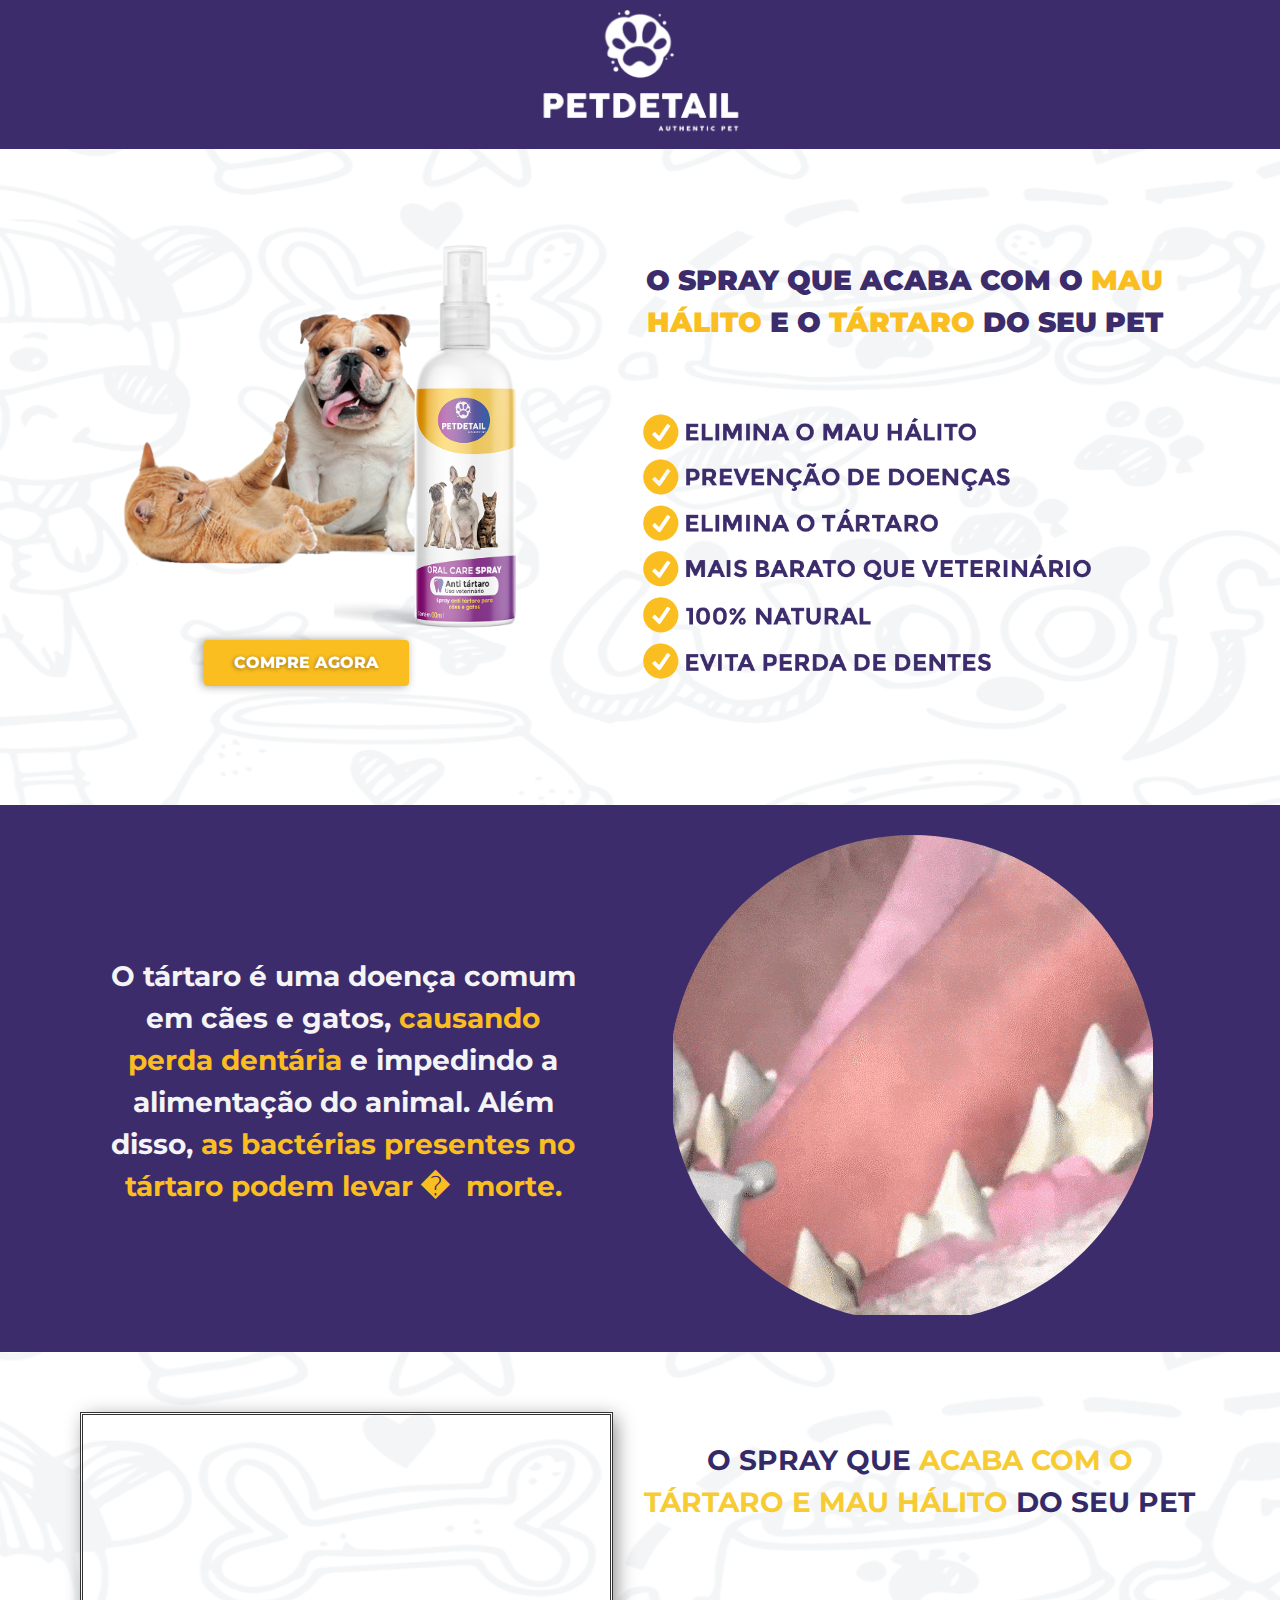
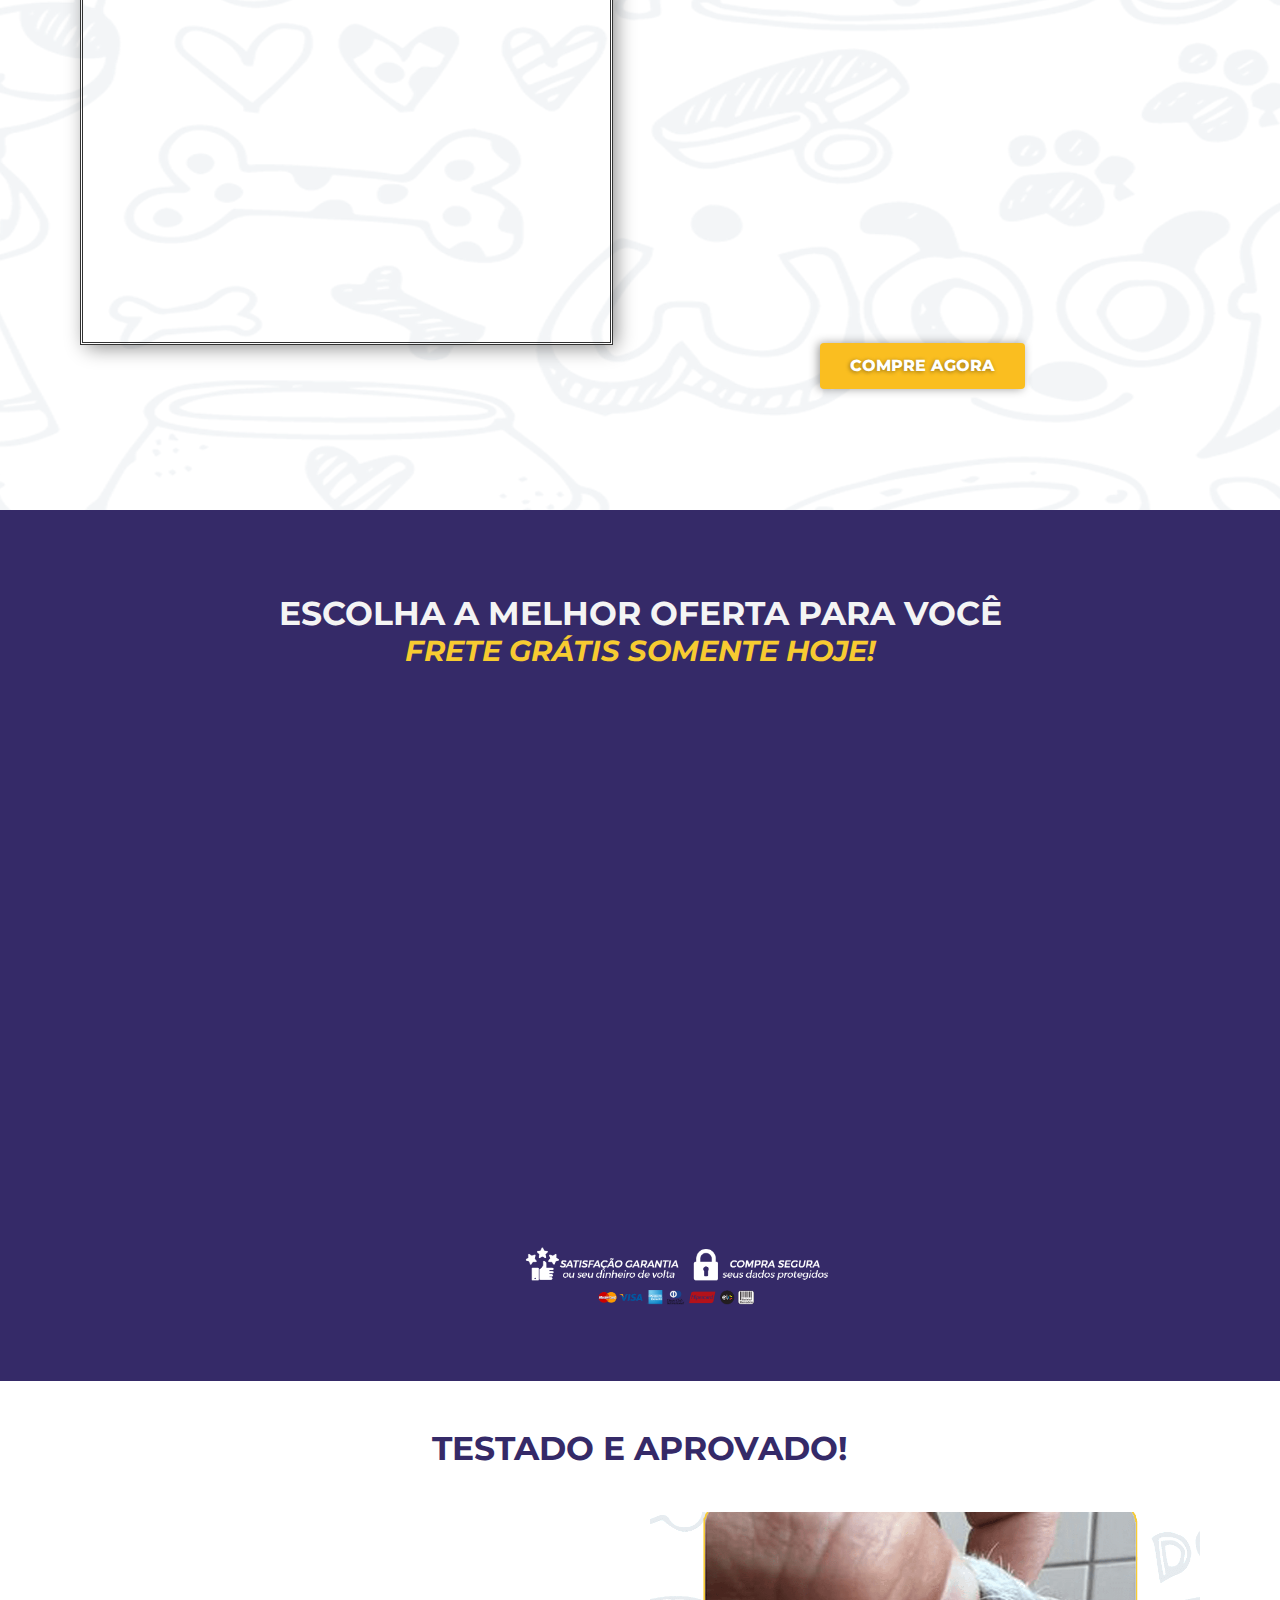
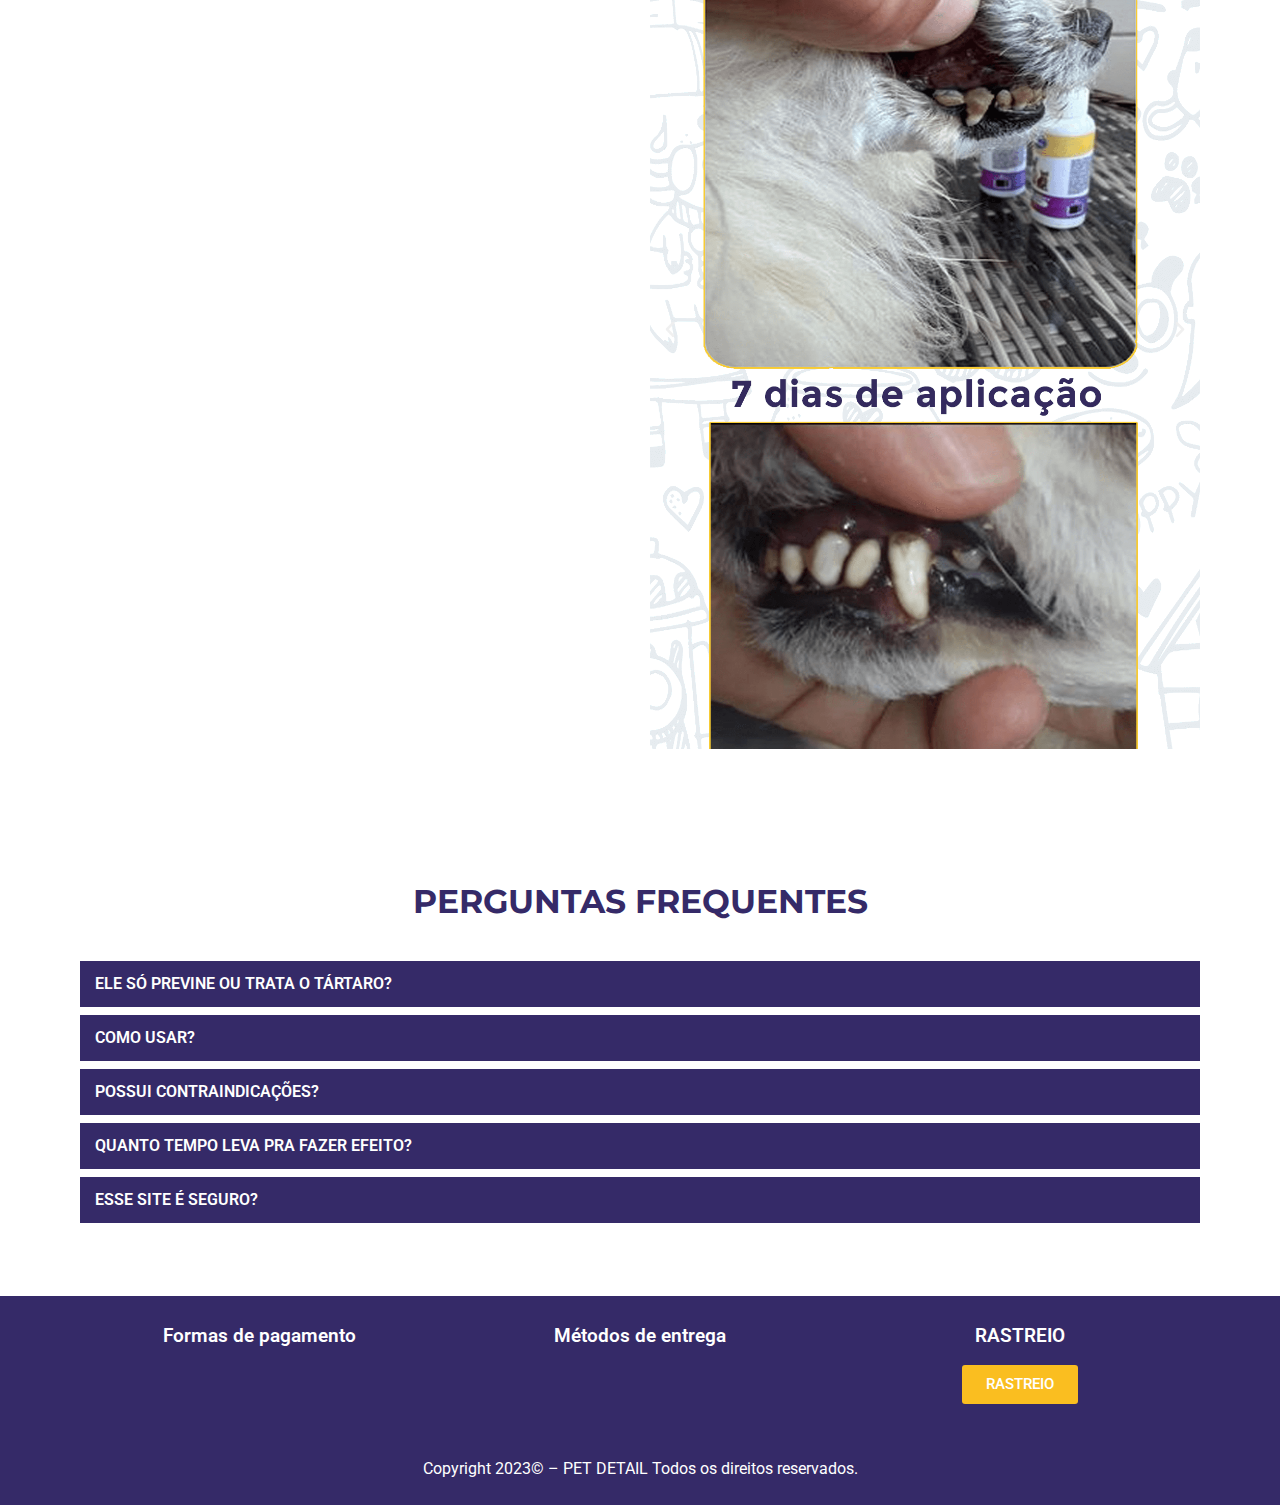
<file: petdetail/index.html>
<!DOCTYPE html><html lang="pt-PT"><head><script>if(navigator.userAgent.match(/MSIE|Internet Explorer/i)||navigator.userAgent.match(/Trident\/7\..*?rv:11/i)){var href=document.location.href;if(!href.match(/[?&]nowprocket/)){if(href.indexOf("?")==-1){if(href.indexOf("#")==-1){document.location.href=href+"?nowprocket=1"}else{document.location.href=href.replace("#","?nowprocket=1#")}}else{if(href.indexOf("#")==-1){document.location.href=href+"&nowprocket=1"}else{document.location.href=href.replace("#","&nowprocket=1#")}}}}</script><script>class RocketLazyLoadScripts{constructor(e){this.triggerEvents=e,this.eventOptions={passive:!0},this.userEventListener=this.triggerListener.bind(this),this.delayedScripts={normal:[],async:[],defer:[]},this.allJQueries=[]}_addUserInteractionListener(e){this.triggerEvents.forEach((t=>window.addEventListener(t,e.userEventListener,e.eventOptions)))}_removeUserInteractionListener(e){this.triggerEvents.forEach((t=>window.removeEventListener(t,e.userEventListener,e.eventOptions)))}triggerListener(){this._removeUserInteractionListener(this),this._loadEverythingNow()}async _loadEverythingNow(){this._delayEventListeners(),this._delayJQueryReady(this),this._handleDocumentWrite(),this._registerAllDelayedScripts(),this._preloadAllScripts(),await this._loadScriptsFromList(this.delayedScripts.normal),await this._loadScriptsFromList(this.delayedScripts.defer),await this._loadScriptsFromList(this.delayedScripts.async),await this._triggerDOMContentLoaded(),await this._triggerWindowLoad(),window.dispatchEvent(new Event("rocket-allScriptsLoaded"))}_registerAllDelayedScripts(){document.querySelectorAll("script[type=rocketlazyloadscript]").forEach((e=>{e.hasAttribute("src")?e.hasAttribute("async")&&!1!==e.async?this.delayedScripts.async.push(e):e.hasAttribute("defer")&&!1!==e.defer||"module"===e.getAttribute("data-rocket-type")?this.delayedScripts.defer.push(e):this.delayedScripts.normal.push(e):this.delayedScripts.normal.push(e)}))}async _transformScript(e){return await this._requestAnimFrame(),new Promise((t=>{const n=document.createElement("script");let i;[...e.attributes].forEach((e=>{let t=e.nodeName;"type"!==t&&("data-rocket-type"===t&&(t="type",i=e.nodeValue),n.setAttribute(t,e.nodeValue))})),e.hasAttribute("src")&&this._isValidScriptType(i)?(n.addEventListener("load",t),n.addEventListener("error",t)):(n.text=e.text,t()),e.parentNode.replaceChild(n,e)}))}_isValidScriptType(e){return!e||""===e||"string"==typeof e&&["text/javascript","text/x-javascript","text/ecmascript","text/jscript","application/javascript","application/x-javascript","application/ecmascript","application/jscript","module"].includes(e.toLowerCase())}async _loadScriptsFromList(e){const t=e.shift();return t?(await this._transformScript(t),this._loadScriptsFromList(e)):Promise.resolve()}_preloadAllScripts(){var e=document.createDocumentFragment();[...this.delayedScripts.normal,...this.delayedScripts.defer,...this.delayedScripts.async].forEach((t=>{const n=t.getAttribute("src");if(n){const t=document.createElement("link");t.href=n,t.rel="preload",t.as="script",e.appendChild(t)}})),document.head.appendChild(e)}_delayEventListeners(){let e={};function t(t,n){!function(t){function n(n){return e[t].eventsToRewrite.indexOf(n)>=0?"rocket-"+n:n}e[t]||(e[t]={originalFunctions:{add:t.addEventListener,remove:t.removeEventListener},eventsToRewrite:[]},t.addEventListener=function(){arguments[0]=n(arguments[0]),e[t].originalFunctions.add.apply(t,arguments)},t.removeEventListener=function(){arguments[0]=n(arguments[0]),e[t].originalFunctions.remove.apply(t,arguments)})}(t),e[t].eventsToRewrite.push(n)}function n(e,t){const n=e[t];Object.defineProperty(e,t,{get:n||function(){},set:n=>{e["rocket"+t]=n}})}t(document,"DOMContentLoaded"),t(window,"DOMContentLoaded"),t(window,"load"),t(window,"pageshow"),t(document,"readystatechange"),n(document,"onreadystatechange"),n(window,"onload"),n(window,"onpageshow")}_delayJQueryReady(e){let t=window.jQuery;Object.defineProperty(window,"jQuery",{get:()=>t,set(n){if(n&&n.fn&&!e.allJQueries.includes(n)){n.fn.ready=n.fn.init.prototype.ready=function(t){e.domReadyFired?t.bind(document)(n):document.addEventListener("rocket-DOMContentLoaded",(()=>t.bind(document)(n)))};const t=n.fn.on;n.fn.on=n.fn.init.prototype.on=function(){if(this[0]===window){function e(e){return e.split(" ").map((e=>"load"===e||0===e.indexOf("load.")?"rocket-jquery-load":e)).join(" ")}"string"==typeof arguments[0]||arguments[0]instanceof String?arguments[0]=e(arguments[0]):"object"==typeof arguments[0]&&Object.keys(arguments[0]).forEach((t=>{delete Object.assign(arguments[0],{[e(t)]:arguments[0][t]})[t]}))}return t.apply(this,arguments),this},e.allJQueries.push(n)}t=n}})}async _triggerDOMContentLoaded(){this.domReadyFired=!0,await this._requestAnimFrame(),document.dispatchEvent(new Event("rocket-DOMContentLoaded")),await this._requestAnimFrame(),window.dispatchEvent(new Event("rocket-DOMContentLoaded")),await this._requestAnimFrame(),document.dispatchEvent(new Event("rocket-readystatechange")),await this._requestAnimFrame(),document.rocketonreadystatechange&&document.rocketonreadystatechange()}async _triggerWindowLoad(){await this._requestAnimFrame(),window.dispatchEvent(new Event("rocket-load")),await this._requestAnimFrame(),window.rocketonload&&window.rocketonload(),await this._requestAnimFrame(),this.allJQueries.forEach((e=>e(window).trigger("rocket-jquery-load"))),window.dispatchEvent(new Event("rocket-pageshow")),await this._requestAnimFrame(),window.rocketonpageshow&&window.rocketonpageshow()}_handleDocumentWrite(){const e=new Map;document.write=document.writeln=function(t){const n=document.currentScript,i=document.createRange(),r=n.parentElement;let a=e.get(n);void 0===a&&(a=n.nextSibling,e.set(n,a));const o=document.createDocumentFragment();i.setStart(o,0),o.appendChild(i.createContextualFragment(t)),r.insertBefore(o,a)}}async _requestAnimFrame(){return new Promise((e=>requestAnimationFrame(e)))}static run(){const e=new RocketLazyLoadScripts(["keydown","mouseover","touchmove","touchstart","touchend","touchcancel","touchforcechange","wheel"]);e._addUserInteractionListener(e)}}RocketLazyLoadScripts.run();
</script>
	<meta charset="UTF-8">
		<title>PetDetail – O spray que acaba com o mau hálito e o tártaro do seu pet</title>
<meta name="robots" content="max-image-preview:large">
<script type="rocketlazyloadscript" data-rocket-type="application/javascript">console.log('PixelYourSite Free version 9.4.1');</script>
<link href="https://fonts.gstatic.com" crossorigin="" rel="preconnect">
<link rel="alternate" type="application/rss+xml" title="PetDetail » Feed" href="https://petdetail.com.br/feed/">
<link rel="alternate" type="application/rss+xml" title="PetDetail » Feed de comentários" href="https://petdetail.com.br/comments/feed/">
<style id="wp-emoji-styles-inline-css">

	img.wp-smiley, img.emoji {
		display: inline !important;
		border: none !important;
		box-shadow: none !important;
		height: 1em !important;
		width: 1em !important;
		margin: 0 0.07em !important;
		vertical-align: -0.1em !important;
		background: none !important;
		padding: 0 !important;
	}
</style>
<link rel="stylesheet" id="wp-block-library-css" href="css/style.min_1.css" media="all">
<style id="classic-theme-styles-inline-css">
/*! This file is auto-generated */
.wp-block-button__link{color:#fff;background-color:#32373c;border-radius:9999px;box-shadow:none;text-decoration:none;padding:calc(.667em + 2px) calc(1.333em + 2px);font-size:1.125em}.wp-block-file__button{background:#32373c;color:#fff;text-decoration:none}
</style>
<style id="global-styles-inline-css">
body{--wp--preset--color--black: #000000;--wp--preset--color--cyan-bluish-gray: #abb8c3;--wp--preset--color--white: #ffffff;--wp--preset--color--pale-pink: #f78da7;--wp--preset--color--vivid-red: #cf2e2e;--wp--preset--color--luminous-vivid-orange: #ff6900;--wp--preset--color--luminous-vivid-amber: #fcb900;--wp--preset--color--light-green-cyan: #7bdcb5;--wp--preset--color--vivid-green-cyan: #00d084;--wp--preset--color--pale-cyan-blue: #8ed1fc;--wp--preset--color--vivid-cyan-blue: #0693e3;--wp--preset--color--vivid-purple: #9b51e0;--wp--preset--gradient--vivid-cyan-blue-to-vivid-purple: linear-gradient(135deg,rgba(6,147,227,1) 0%,rgb(155,81,224) 100%);--wp--preset--gradient--light-green-cyan-to-vivid-green-cyan: linear-gradient(135deg,rgb(122,220,180) 0%,rgb(0,208,130) 100%);--wp--preset--gradient--luminous-vivid-amber-to-luminous-vivid-orange: linear-gradient(135deg,rgba(252,185,0,1) 0%,rgba(255,105,0,1) 100%);--wp--preset--gradient--luminous-vivid-orange-to-vivid-red: linear-gradient(135deg,rgba(255,105,0,1) 0%,rgb(207,46,46) 100%);--wp--preset--gradient--very-light-gray-to-cyan-bluish-gray: linear-gradient(135deg,rgb(238,238,238) 0%,rgb(169,184,195) 100%);--wp--preset--gradient--cool-to-warm-spectrum: linear-gradient(135deg,rgb(74,234,220) 0%,rgb(151,120,209) 20%,rgb(207,42,186) 40%,rgb(238,44,130) 60%,rgb(251,105,98) 80%,rgb(254,248,76) 100%);--wp--preset--gradient--blush-light-purple: linear-gradient(135deg,rgb(255,206,236) 0%,rgb(152,150,240) 100%);--wp--preset--gradient--blush-bordeaux: linear-gradient(135deg,rgb(254,205,165) 0%,rgb(254,45,45) 50%,rgb(107,0,62) 100%);--wp--preset--gradient--luminous-dusk: linear-gradient(135deg,rgb(255,203,112) 0%,rgb(199,81,192) 50%,rgb(65,88,208) 100%);--wp--preset--gradient--pale-ocean: linear-gradient(135deg,rgb(255,245,203) 0%,rgb(182,227,212) 50%,rgb(51,167,181) 100%);--wp--preset--gradient--electric-grass: linear-gradient(135deg,rgb(202,248,128) 0%,rgb(113,206,126) 100%);--wp--preset--gradient--midnight: linear-gradient(135deg,rgb(2,3,129) 0%,rgb(40,116,252) 100%);--wp--preset--font-size--small: 13px;--wp--preset--font-size--medium: 20px;--wp--preset--font-size--large: 36px;--wp--preset--font-size--x-large: 42px;--wp--preset--spacing--20: 0.44rem;--wp--preset--spacing--30: 0.67rem;--wp--preset--spacing--40: 1rem;--wp--preset--spacing--50: 1.5rem;--wp--preset--spacing--60: 2.25rem;--wp--preset--spacing--70: 3.38rem;--wp--preset--spacing--80: 5.06rem;--wp--preset--shadow--natural: 6px 6px 9px rgba(0, 0, 0, 0.2);--wp--preset--shadow--deep: 12px 12px 50px rgba(0, 0, 0, 0.4);--wp--preset--shadow--sharp: 6px 6px 0px rgba(0, 0, 0, 0.2);--wp--preset--shadow--outlined: 6px 6px 0px -3px rgba(255, 255, 255, 1), 6px 6px rgba(0, 0, 0, 1);--wp--preset--shadow--crisp: 6px 6px 0px rgba(0, 0, 0, 1);}:where(.is-layout-flex){gap: 0.5em;}:where(.is-layout-grid){gap: 0.5em;}body .is-layout-flow > .alignleft{float: left;margin-inline-start: 0;margin-inline-end: 2em;}body .is-layout-flow > .alignright{float: right;margin-inline-start: 2em;margin-inline-end: 0;}body .is-layout-flow > .aligncenter{margin-left: auto !important;margin-right: auto !important;}body .is-layout-constrained > .alignleft{float: left;margin-inline-start: 0;margin-inline-end: 2em;}body .is-layout-constrained > .alignright{float: right;margin-inline-start: 2em;margin-inline-end: 0;}body .is-layout-constrained > .aligncenter{margin-left: auto !important;margin-right: auto !important;}body .is-layout-constrained > :where(:not(.alignleft):not(.alignright):not(.alignfull)){max-width: var(--wp--style--global--content-size);margin-left: auto !important;margin-right: auto !important;}body .is-layout-constrained > .alignwide{max-width: var(--wp--style--global--wide-size);}body .is-layout-flex{display: flex;}body .is-layout-flex{flex-wrap: wrap;align-items: center;}body .is-layout-flex > *{margin: 0;}body .is-layout-grid{display: grid;}body .is-layout-grid > *{margin: 0;}:where(.wp-block-columns.is-layout-flex){gap: 2em;}:where(.wp-block-columns.is-layout-grid){gap: 2em;}:where(.wp-block-post-template.is-layout-flex){gap: 1.25em;}:where(.wp-block-post-template.is-layout-grid){gap: 1.25em;}.has-black-color{color: var(--wp--preset--color--black) !important;}.has-cyan-bluish-gray-color{color: var(--wp--preset--color--cyan-bluish-gray) !important;}.has-white-color{color: var(--wp--preset--color--white) !important;}.has-pale-pink-color{color: var(--wp--preset--color--pale-pink) !important;}.has-vivid-red-color{color: var(--wp--preset--color--vivid-red) !important;}.has-luminous-vivid-orange-color{color: var(--wp--preset--color--luminous-vivid-orange) !important;}.has-luminous-vivid-amber-color{color: var(--wp--preset--color--luminous-vivid-amber) !important;}.has-light-green-cyan-color{color: var(--wp--preset--color--light-green-cyan) !important;}.has-vivid-green-cyan-color{color: var(--wp--preset--color--vivid-green-cyan) !important;}.has-pale-cyan-blue-color{color: var(--wp--preset--color--pale-cyan-blue) !important;}.has-vivid-cyan-blue-color{color: var(--wp--preset--color--vivid-cyan-blue) !important;}.has-vivid-purple-color{color: var(--wp--preset--color--vivid-purple) !important;}.has-black-background-color{background-color: var(--wp--preset--color--black) !important;}.has-cyan-bluish-gray-background-color{background-color: var(--wp--preset--color--cyan-bluish-gray) !important;}.has-white-background-color{background-color: var(--wp--preset--color--white) !important;}.has-pale-pink-background-color{background-color: var(--wp--preset--color--pale-pink) !important;}.has-vivid-red-background-color{background-color: var(--wp--preset--color--vivid-red) !important;}.has-luminous-vivid-orange-background-color{background-color: var(--wp--preset--color--luminous-vivid-orange) !important;}.has-luminous-vivid-amber-background-color{background-color: var(--wp--preset--color--luminous-vivid-amber) !important;}.has-light-green-cyan-background-color{background-color: var(--wp--preset--color--light-green-cyan) !important;}.has-vivid-green-cyan-background-color{background-color: var(--wp--preset--color--vivid-green-cyan) !important;}.has-pale-cyan-blue-background-color{background-color: var(--wp--preset--color--pale-cyan-blue) !important;}.has-vivid-cyan-blue-background-color{background-color: var(--wp--preset--color--vivid-cyan-blue) !important;}.has-vivid-purple-background-color{background-color: var(--wp--preset--color--vivid-purple) !important;}.has-black-border-color{border-color: var(--wp--preset--color--black) !important;}.has-cyan-bluish-gray-border-color{border-color: var(--wp--preset--color--cyan-bluish-gray) !important;}.has-white-border-color{border-color: var(--wp--preset--color--white) !important;}.has-pale-pink-border-color{border-color: var(--wp--preset--color--pale-pink) !important;}.has-vivid-red-border-color{border-color: var(--wp--preset--color--vivid-red) !important;}.has-luminous-vivid-orange-border-color{border-color: var(--wp--preset--color--luminous-vivid-orange) !important;}.has-luminous-vivid-amber-border-color{border-color: var(--wp--preset--color--luminous-vivid-amber) !important;}.has-light-green-cyan-border-color{border-color: var(--wp--preset--color--light-green-cyan) !important;}.has-vivid-green-cyan-border-color{border-color: var(--wp--preset--color--vivid-green-cyan) !important;}.has-pale-cyan-blue-border-color{border-color: var(--wp--preset--color--pale-cyan-blue) !important;}.has-vivid-cyan-blue-border-color{border-color: var(--wp--preset--color--vivid-cyan-blue) !important;}.has-vivid-purple-border-color{border-color: var(--wp--preset--color--vivid-purple) !important;}.has-vivid-cyan-blue-to-vivid-purple-gradient-background{background: var(--wp--preset--gradient--vivid-cyan-blue-to-vivid-purple) !important;}.has-light-green-cyan-to-vivid-green-cyan-gradient-background{background: var(--wp--preset--gradient--light-green-cyan-to-vivid-green-cyan) !important;}.has-luminous-vivid-amber-to-luminous-vivid-orange-gradient-background{background: var(--wp--preset--gradient--luminous-vivid-amber-to-luminous-vivid-orange) !important;}.has-luminous-vivid-orange-to-vivid-red-gradient-background{background: var(--wp--preset--gradient--luminous-vivid-orange-to-vivid-red) !important;}.has-very-light-gray-to-cyan-bluish-gray-gradient-background{background: var(--wp--preset--gradient--very-light-gray-to-cyan-bluish-gray) !important;}.has-cool-to-warm-spectrum-gradient-background{background: var(--wp--preset--gradient--cool-to-warm-spectrum) !important;}.has-blush-light-purple-gradient-background{background: var(--wp--preset--gradient--blush-light-purple) !important;}.has-blush-bordeaux-gradient-background{background: var(--wp--preset--gradient--blush-bordeaux) !important;}.has-luminous-dusk-gradient-background{background: var(--wp--preset--gradient--luminous-dusk) !important;}.has-pale-ocean-gradient-background{background: var(--wp--preset--gradient--pale-ocean) !important;}.has-electric-grass-gradient-background{background: var(--wp--preset--gradient--electric-grass) !important;}.has-midnight-gradient-background{background: var(--wp--preset--gradient--midnight) !important;}.has-small-font-size{font-size: var(--wp--preset--font-size--small) !important;}.has-medium-font-size{font-size: var(--wp--preset--font-size--medium) !important;}.has-large-font-size{font-size: var(--wp--preset--font-size--large) !important;}.has-x-large-font-size{font-size: var(--wp--preset--font-size--x-large) !important;}
.wp-block-navigation a:where(:not(.wp-element-button)){color: inherit;}
:where(.wp-block-post-template.is-layout-flex){gap: 1.25em;}:where(.wp-block-post-template.is-layout-grid){gap: 1.25em;}
:where(.wp-block-columns.is-layout-flex){gap: 2em;}:where(.wp-block-columns.is-layout-grid){gap: 2em;}
.wp-block-pullquote{font-size: 1.5em;line-height: 1.6;}
</style>
<link rel="stylesheet" id="secure-copy-content-protection-public-css" href="css/secure-copy-content-protection-public.css" media="all">
<link rel="stylesheet" id="hello-elementor-css" href="css/style.min.css" media="all">
<link rel="stylesheet" id="hello-elementor-theme-style-css" href="css/theme.min.css" media="all">
<link rel="stylesheet" id="elementor-icons-css" href="css/elementor-icons.min.css" media="all">
<link rel="stylesheet" id="elementor-frontend-legacy-css" href="css/frontend-legacy.min.css" media="all">
<link rel="stylesheet" id="elementor-frontend-css" href="css/frontend.min.css" media="all">
<link rel="stylesheet" id="swiper-css" href="css/swiper.min.css" media="all">
<link rel="stylesheet" id="elementor-post-5-css" href="css/post-5.css" media="all">
<link rel="stylesheet" id="elementor-pro-css" href="css/frontend.min_1.css" media="all">
<link rel="stylesheet" id="elementor-global-css" href="css/global.css" media="all">
<link rel="stylesheet" id="elementor-post-6-css" href="css/post-6.css" media="all">
<link rel="stylesheet" id="google-fonts-1-css" href="https://fonts.googleapis.com/css?family=Roboto%3A100%2C100italic%2C200%2C200italic%2C300%2C300italic%2C400%2C400italic%2C500%2C500italic%2C600%2C600italic%2C700%2C700italic%2C800%2C800italic%2C900%2C900italic%7CRoboto+Slab%3A100%2C100italic%2C200%2C200italic%2C300%2C300italic%2C400%2C400italic%2C500%2C500italic%2C600%2C600italic%2C700%2C700italic%2C800%2C800italic%2C900%2C900italic%7CMontserrat%3A100%2C100italic%2C200%2C200italic%2C300%2C300italic%2C400%2C400italic%2C500%2C500italic%2C600%2C600italic%2C700%2C700italic%2C800%2C800italic%2C900%2C900italic&amp;display=swap&amp;ver=6.4.3" media="all">
<link rel="preconnect" href="https://fonts.gstatic.com/" crossorigin=""><script type="rocketlazyloadscript" src="js/jquery.min.js" id="jquery-core-js" defer=""></script>
<script type="rocketlazyloadscript" src="js/jquery-migrate.min.js" id="jquery-migrate-js" defer=""></script>
<script type="rocketlazyloadscript" src="js/jquery.bind-first-0.2.3.min.js" id="jquery-bind-first-js" defer=""></script>
<script type="rocketlazyloadscript" src="js/js.cookie-2.1.3.min.js" id="js-cookie-pys-js" defer=""></script>
<script id="pys-js-extra">
var pysOptions = {"staticEvents":[],"dynamicEvents":[],"triggerEvents":[],"triggerEventTypes":[],"debug":"","siteUrl":"https:\/\/petdetail.com.br","ajaxUrl":"https:\/\/petdetail.com.br\/wp-admin\/admin-ajax.php","ajax_event":"9df60b9174","enable_remove_download_url_param":"1","cookie_duration":"7","last_visit_duration":"60","enable_success_send_form":"","ajaxForServerEvent":"1","gdpr":{"ajax_enabled":false,"all_disabled_by_api":false,"facebook_disabled_by_api":false,"analytics_disabled_by_api":false,"google_ads_disabled_by_api":false,"pinterest_disabled_by_api":false,"bing_disabled_by_api":false,"externalID_disabled_by_api":false,"facebook_prior_consent_enabled":true,"analytics_prior_consent_enabled":true,"google_ads_prior_consent_enabled":null,"pinterest_prior_consent_enabled":true,"bing_prior_consent_enabled":true,"cookiebot_integration_enabled":false,"cookiebot_facebook_consent_category":"marketing","cookiebot_analytics_consent_category":"statistics","cookiebot_tiktok_consent_category":"marketing","cookiebot_google_ads_consent_category":null,"cookiebot_pinterest_consent_category":"marketing","cookiebot_bing_consent_category":"marketing","consent_magic_integration_enabled":false,"real_cookie_banner_integration_enabled":false,"cookie_notice_integration_enabled":false,"cookie_law_info_integration_enabled":false},"cookie":{"disabled_all_cookie":false,"disabled_advanced_form_data_cookie":false,"disabled_landing_page_cookie":false,"disabled_first_visit_cookie":false,"disabled_trafficsource_cookie":false,"disabled_utmTerms_cookie":false,"disabled_utmId_cookie":false},"woo":{"enabled":false},"edd":{"enabled":false}};
</script>
<script type="rocketlazyloadscript" src="js/public.js" id="pys-js" defer=""></script>
<link rel="https://api.w.org/" href="https://petdetail.com.br/wp-json/"><link rel="alternate" type="application/json" href="https://petdetail.com.br/wp-json/wp/v2/pages/6"><link rel="EditURI" type="application/rsd+xml" title="RSD" href="https://petdetail.com.br/xmlrpc.php?rsd">
<meta name="generator" content="WordPress 6.4.3">
<link rel="canonical" href="https://petdetail.com.br/">
<link rel="shortlink" href="https://petdetail.com.br/">
<link rel="alternate" type="application/json+oembed" href="https://petdetail.com.br/wp-json/oembed/1.0/embed?url=https%3A%2F%2Fpetdetail.com.br%2F">
<link rel="alternate" type="text/xml+oembed" href="https://petdetail.com.br/wp-json/oembed/1.0/embed?url=https%3A%2F%2Fpetdetail.com.br%2F&amp;format=xml">
<meta name="generator" content="Elementor 3.15.1; settings: css_print_method-external, google_font-enabled, font_display-auto">

<link rel="icon" href="images/Petdetail-sem-fundo-site-150x150.png" sizes="32x32">
<link rel="icon" href="images/Petdetail-sem-fundo-site.png" sizes="192x192">
<link rel="apple-touch-icon" href="images/Petdetail-sem-fundo-site.png">
<meta name="msapplication-TileImage" content="https://petdetail.com.br/wp-content/uploads/2022/10/Petdetail-sem-fundo-site.png">
	<meta name="viewport" content="width=device-width, initial-scale=1.0, viewport-fit=cover">
	<!-- Meta Pixel Code -->
<script>
!function(f,b,e,v,n,t,s)
{if(f.fbq)return;n=f.fbq=function(){n.callMethod?
n.callMethod.apply(n,arguments):n.queue.push(arguments)};
if(!f._fbq)f._fbq=n;n.push=n;n.loaded=!0;n.version='2.0';
n.queue=[];t=b.createElement(e);t.async=!0;
t.src=v;s=b.getElementsByTagName(e)[0];
s.parentNode.insertBefore(t,s)}(window, document,'script',
'https://connect.facebook.net/en_US/fbevents.js');
fbq('init', '794683035360279');
fbq('track', 'PageView');
</script>
<noscript><img height="1" width="1" style="display:none"
src="https://www.facebook.com/tr?id=794683035360279&ev=PageView&noscript=1"
/></noscript>
<!-- End Meta Pixel Code -->
</head>
<body data-rsssl="1" class="home page-template page-template-elementor_canvas page page-id-6 wp-custom-logo elementor-default elementor-template-canvas elementor-kit-5 elementor-page elementor-page-6">
			<div data-elementor-type="wp-post" data-elementor-id="6" class="elementor elementor-6">
						<div class="elementor-inner">
				<div class="elementor-section-wrap">
									<section class="elementor-section elementor-top-section elementor-element elementor-element-fca5b12 elementor-section-boxed elementor-section-height-default elementor-section-height-default" data-id="fca5b12" data-element_type="section" data-settings="{" background_background":"classic"}"="">
						<div class="elementor-container elementor-column-gap-default">
							<div class="elementor-row">
					<div class="elementor-column elementor-col-100 elementor-top-column elementor-element elementor-element-0f45ade" data-id="0f45ade" data-element_type="column">
			<div class="elementor-column-wrap elementor-element-populated">
							<div class="elementor-widget-wrap">
						<div class="elementor-element elementor-element-b83e27d elementor-widget elementor-widget-image" data-id="b83e27d" data-element_type="widget" data-widget_type="image.default">
				<div class="elementor-widget-container">
								<div class="elementor-image">
													<a href="https://petdetail.com.br/">
							<img fetchpriority="high" decoding="async" width="885" height="539" src="images/Petdetail-sem-fundo-site.png" class="attachment-full size-full wp-image-10" alt="" srcset="images/Petdetail-sem-fundo-site.png 885w, images/Petdetail-sem-fundo-site-300x183.png 300w, images/Petdetail-sem-fundo-site-768x468.png 768w" sizes="(max-width: 885px) 100vw, 885px">								</a>
														</div>
						</div>
				</div>
						</div>
					</div>
		</div>
								</div>
					</div>
		</section>
				<section class="elementor-section elementor-top-section elementor-element elementor-element-a3513ec elementor-section-boxed elementor-section-height-default elementor-section-height-default" data-id="a3513ec" data-element_type="section" data-settings="{" background_background":"classic"}"="">
							<div class="elementor-background-overlay"></div>
							<div class="elementor-container elementor-column-gap-default">
							<div class="elementor-row">
					<div class="elementor-column elementor-col-33 elementor-top-column elementor-element elementor-element-10f1526" data-id="10f1526" data-element_type="column">
			<div class="elementor-column-wrap elementor-element-populated">
							<div class="elementor-widget-wrap">
						<div class="elementor-element elementor-element-1cb6925 elementor-hidden-mobile elementor-widget elementor-widget-image" data-id="1cb6925" data-element_type="widget" data-widget_type="image.default">
				<div class="elementor-widget-container">
								<div class="elementor-image">
												<img decoding="async" width="1080" height="1080" src="images/dogs-pet-site.png" class="attachment-full size-full wp-image-19" alt="" srcset="images/dogs-pet-site.png 1080w, images/dogs-pet-site-300x300.png 300w, images/dogs-pet-site-1024x1024.png 1024w, images/dogs-pet-site-150x150.png 150w, images/dogs-pet-site-768x768.png 768w" sizes="(max-width: 1080px) 100vw, 1080px">														</div>
						</div>
				</div>
				<div class="elementor-element elementor-element-04013aa elementor-align-center elementor-hidden-mobile elementor-widget elementor-widget-button" data-id="04013aa" data-element_type="widget" data-widget_type="button.default">
				<div class="elementor-widget-container">
					<div class="elementor-button-wrapper">
			<a class="elementor-button elementor-button-link elementor-size-md elementor-animation-grow" href="#comprar">
						<span class="elementor-button-content-wrapper">
						<span class="elementor-button-text">COMPRE AGORA</span>
		</span>
					</a>
		</div>
				</div>
				</div>
						</div>
					</div>
		</div>
				<div class="elementor-column elementor-col-33 elementor-top-column elementor-element elementor-element-64929ba" data-id="64929ba" data-element_type="column">
			<div class="elementor-column-wrap elementor-element-populated">
							<div class="elementor-widget-wrap">
						<div class="elementor-element elementor-element-1c136d2 elementor-hidden-desktop elementor-widget elementor-widget-image" data-id="1c136d2" data-element_type="widget" data-widget_type="image.default">
				<div class="elementor-widget-container">
								<div class="elementor-image">
												<img decoding="async" width="1080" height="1080" src="images/mobile-teste-1.png" class="attachment-full size-full wp-image-221" alt="" srcset="images/mobile-teste-1.png 1080w, images/mobile-teste-1-300x300.png 300w, images/mobile-teste-1-1024x1024.png 1024w, images/mobile-teste-1-150x150.png 150w, images/mobile-teste-1-768x768.png 768w" sizes="(max-width: 1080px) 100vw, 1080px">														</div>
						</div>
				</div>
				<div class="elementor-element elementor-element-0e08308 elementor-hidden-mobile elementor-widget elementor-widget-image" data-id="0e08308" data-element_type="widget" data-widget_type="image.default">
				<div class="elementor-widget-container">
								<div class="elementor-image">
												<img loading="lazy" decoding="async" width="501" height="1029" src="images/anti-tartaro-pet-detail-sem-fundo.png" class="attachment-full size-full wp-image-32" alt="" srcset="images/anti-tartaro-pet-detail-sem-fundo.png 501w, images/anti-tartaro-pet-detail-sem-fundo-146x300.png 146w, images/anti-tartaro-pet-detail-sem-fundo-499x1024.png 499w" sizes="(max-width: 501px) 100vw, 501px">														</div>
						</div>
				</div>
						</div>
					</div>
		</div>
				<div class="elementor-column elementor-col-33 elementor-top-column elementor-element elementor-element-178b6cc" data-id="178b6cc" data-element_type="column">
			<div class="elementor-column-wrap elementor-element-populated">
							<div class="elementor-widget-wrap">
						<div class="elementor-element elementor-element-a28fd82 elementor-widget elementor-widget-text-editor" data-id="a28fd82" data-element_type="widget" data-widget_type="text-editor.default">
				<div class="elementor-widget-container">
								<div class="elementor-text-editor elementor-clearfix">
				<p><span style="color: #3c2c6c;"><strong>O SPRAY QUE ACABA COM O <span style="color: #fabe20;">MAU HÁLITO</span> E O <span style="color: #fabe20;">TÁRTARO</span> DO SEU PET</strong></span></p>					</div>
						</div>
				</div>
				<div class="elementor-element elementor-element-66df359 elementor-widget elementor-widget-image" data-id="66df359" data-element_type="widget" data-widget_type="image.default">
				<div class="elementor-widget-container">
								<div class="elementor-image">
												<img loading="lazy" decoding="async" width="787" height="476" src="images/INTRODUCAO-PET-DETAIL.png" class="attachment-full size-full wp-image-77" alt="" srcset="images/INTRODUCAO-PET-DETAIL.png 787w, images/INTRODUCAO-PET-DETAIL-300x181.png 300w, images/INTRODUCAO-PET-DETAIL-768x465.png 768w" sizes="(max-width: 787px) 100vw, 787px">														</div>
						</div>
				</div>
				<div class="elementor-element elementor-element-6a42f0c elementor-align-center elementor-hidden-desktop elementor-widget elementor-widget-button" data-id="6a42f0c" data-element_type="widget" data-widget_type="button.default">
				<div class="elementor-widget-container">
					<div class="elementor-button-wrapper">
			<a class="elementor-button elementor-button-link elementor-size-md elementor-animation-grow" href="#comprar">
						<span class="elementor-button-content-wrapper">
						<span class="elementor-button-text">COMPRE AGORA</span>
		</span>
					</a>
		</div>
				</div>
				</div>
						</div>
					</div>
		</div>
								</div>
					</div>
		</section>
				<section class="elementor-section elementor-top-section elementor-element elementor-element-889f431 elementor-section-boxed elementor-section-height-default elementor-section-height-default" data-id="889f431" data-element_type="section" data-settings="{" background_background":"classic"}"="">
						<div class="elementor-container elementor-column-gap-default">
							<div class="elementor-row">
					<div class="elementor-column elementor-col-50 elementor-top-column elementor-element elementor-element-9b693cf" data-id="9b693cf" data-element_type="column">
			<div class="elementor-column-wrap elementor-element-populated">
							<div class="elementor-widget-wrap">
						<div class="elementor-element elementor-element-93cb97c elementor-widget elementor-widget-text-editor" data-id="93cb97c" data-element_type="widget" data-widget_type="text-editor.default">
				<div class="elementor-widget-container">
								<div class="elementor-text-editor elementor-clearfix">
				<p>O tártaro é uma doença comum em cães e gatos, <span style="color: #fabe20;">causando perda dentária</span> e impedindo a alimentação do animal. Além disso, <span style="color: #fabe20;">as bactérias presentes no tártaro podem levar �&nbsp; morte.</span></p>					</div>
						</div>
				</div>
						</div>
					</div>
		</div>
				<div class="elementor-column elementor-col-50 elementor-top-column elementor-element elementor-element-e998689" data-id="e998689" data-element_type="column">
			<div class="elementor-column-wrap elementor-element-populated">
							<div class="elementor-widget-wrap">
						<div class="elementor-element elementor-element-41d7d03 elementor-widget elementor-widget-html" data-id="41d7d03" data-element_type="widget" data-widget_type="html.default">
				<div class="elementor-widget-container">
			<div style="text-align: center;"><strong><img decoding="async" src="images/giphy.gif"></strong></div>		</div>
				</div>
						</div>
					</div>
		</div>
								</div>
					</div>
		</section>
				<section class="elementor-section elementor-top-section elementor-element elementor-element-6885c71 elementor-section-boxed elementor-section-height-default elementor-section-height-default" data-id="6885c71" data-element_type="section" data-settings="{" background_background":"classic"}"="">
							<div class="elementor-background-overlay"></div>
							<div class="elementor-container elementor-column-gap-default">
							<div class="elementor-row">
					<div class="elementor-column elementor-col-50 elementor-top-column elementor-element elementor-element-1606040" data-id="1606040" data-element_type="column">
			<div class="elementor-column-wrap elementor-element-populated">
							<div class="elementor-widget-wrap">
						<div class="elementor-element elementor-element-87602db elementor-widget elementor-widget-image" data-id="87602db" data-element_type="widget" data-widget_type="image.default">
				<div class="elementor-widget-container">
								<div class="elementor-image">
												<img loading="lazy" decoding="async" width="768" height="768" src="images/Petdetail-arte-04-04-768x768.png" class="attachment-medium_large size-medium_large wp-image-113" alt="" srcset="images/Petdetail-arte-04-04-768x768.png 768w, images/Petdetail-arte-04-04-300x300.png 300w, images/Petdetail-arte-04-04-1024x1024.png 1024w, images/Petdetail-arte-04-04-150x150.png 150w, images/Petdetail-arte-04-04.png 1200w" sizes="(max-width: 768px) 100vw, 768px">														</div>
						</div>
				</div>
						</div>
					</div>
		</div>
				<div class="elementor-column elementor-col-50 elementor-top-column elementor-element elementor-element-22d903b" data-id="22d903b" data-element_type="column">
			<div class="elementor-column-wrap elementor-element-populated">
							<div class="elementor-widget-wrap">
						<div class="elementor-element elementor-element-06c07f6 elementor-widget elementor-widget-text-editor" data-id="06c07f6" data-element_type="widget" data-widget_type="text-editor.default">
				<div class="elementor-widget-container">
								<div class="elementor-text-editor elementor-clearfix">
				<p><span style="color: #352a68;">O SPRAY QUE <span style="color: #f7cb32;">ACABA COM O TÁRTARO E MAU HÁLITO</span> DO SEU PET</span></p>					</div>
						</div>
				</div>
				<div class="elementor-element elementor-element-1659e06 elementor-widget elementor-widget-image" data-id="1659e06" data-element_type="widget" data-widget_type="image.default">
				<div class="elementor-widget-container">
								<div class="elementor-image">
												<img loading="lazy" decoding="async" width="768" height="768" src="images/antes-e-depois-2-768x768.png" class="attachment-medium_large size-medium_large wp-image-111" alt="" srcset="images/antes-e-depois-2-768x768.png 768w, images/antes-e-depois-2-300x300.png 300w, images/antes-e-depois-2-1024x1024.png 1024w, images/antes-e-depois-2-150x150.png 150w, images/antes-e-depois-2.png 1200w" sizes="(max-width: 768px) 100vw, 768px">														</div>
						</div>
				</div>
				<div class="elementor-element elementor-element-0af290b elementor-align-center elementor-widget elementor-widget-button" data-id="0af290b" data-element_type="widget" data-widget_type="button.default">
				<div class="elementor-widget-container">
					<div class="elementor-button-wrapper">
			<a class="elementor-button elementor-button-link elementor-size-md elementor-animation-grow" href="#comprar">
						<span class="elementor-button-content-wrapper">
						<span class="elementor-button-text">COMPRE AGORA</span>
		</span>
					</a>
		</div>
				</div>
				</div>
						</div>
					</div>
		</div>
								</div>
					</div>
		</section>
				<section class="elementor-section elementor-top-section elementor-element elementor-element-79581a8 elementor-section-boxed elementor-section-height-default elementor-section-height-default" data-id="79581a8" data-element_type="section" data-settings="{" background_background":"classic"}"="">
						<div class="elementor-container elementor-column-gap-default">
							<div class="elementor-row">
					<div class="elementor-column elementor-col-100 elementor-top-column elementor-element elementor-element-7b042a8" data-id="7b042a8" data-element_type="column">
			<div class="elementor-column-wrap elementor-element-populated">
							<div class="elementor-widget-wrap">
						<div class="elementor-element elementor-element-af57edf elementor-widget elementor-widget-menu-anchor" data-id="af57edf" data-element_type="widget" data-widget_type="menu-anchor.default">
				<div class="elementor-widget-container">
					<div id="comprar" class="elementor-menu-anchor"></div>
				</div>
				</div>
				<div class="elementor-element elementor-element-6a66b76 elementor-widget elementor-widget-text-editor" data-id="6a66b76" data-element_type="widget" data-widget_type="text-editor.default">
				<div class="elementor-widget-container">
								<div class="elementor-text-editor elementor-clearfix">
				<p>ESCOLHA A MELHOR OFERTA PARA VOCÊ</p>					</div>
						</div>
				</div>
				<div class="elementor-element elementor-element-0f9fa50 elementor-widget elementor-widget-text-editor" data-id="0f9fa50" data-element_type="widget" data-widget_type="text-editor.default">
				<div class="elementor-widget-container">
								<div class="elementor-text-editor elementor-clearfix">
				<p><span style="color: #f7cb31;"><em>FRETE GRÁTIS SOMENTE HOJE!</em></span></p>					</div>
						</div>
				</div>
						</div>
					</div>
		</div>
								</div>
					</div>
		</section>
				<section class="elementor-section elementor-top-section elementor-element elementor-element-98472d6 elementor-section-boxed elementor-section-height-default elementor-section-height-default" data-id="98472d6" data-element_type="section" data-settings="{" background_background":"classic"}"="">
						<div class="elementor-container elementor-column-gap-default">
							<div class="elementor-row">
					<div class="elementor-column elementor-col-25 elementor-top-column elementor-element elementor-element-db4e271" data-id="db4e271" data-element_type="column">
			<div class="elementor-column-wrap elementor-element-populated">
							<div class="elementor-widget-wrap">
						<div class="elementor-element elementor-element-5bd6c73 elementor-widget elementor-widget-image" data-id="5bd6c73" data-element_type="widget" data-widget_type="image.default">
				<div class="elementor-widget-container">
								<div class="elementor-image">
													<a href="https://ev.braip.com/campanhas/cpa/camm29475">
							<img loading="lazy" decoding="async" width="1080" height="1920" src="images/1-unidades-1920-1.png" class="attachment-full size-full wp-image-294" alt="" srcset="images/1-unidades-1920-1.png 1080w, images/1-unidades-1920-1-169x300.png 169w, images/1-unidades-1920-1-576x1024.png 576w, images/1-unidades-1920-1-768x1365.png 768w, images/1-unidades-1920-1-864x1536.png 864w" sizes="(max-width: 1080px) 100vw, 1080px">								</a>
														</div>
						</div>
				</div>
						</div>
					</div>
		</div>
				<div class="elementor-column elementor-col-25 elementor-top-column elementor-element elementor-element-a4e75d6" data-id="a4e75d6" data-element_type="column">
			<div class="elementor-column-wrap elementor-element-populated">
							<div class="elementor-widget-wrap">
						<div class="elementor-element elementor-element-2cbfc86 elementor-widget elementor-widget-image" data-id="2cbfc86" data-element_type="widget" data-widget_type="image.default">
				<div class="elementor-widget-container">
								<div class="elementor-image">
													<a href="https://ev.braip.com/campanhas/cpa/camgezpm7">
							<img loading="lazy" decoding="async" width="576" height="1024" src="images/2-unidades-1920-2-576x1024.png" class="attachment-large size-large wp-image-292" alt="" srcset="images/2-unidades-1920-2-576x1024.png 576w, images/2-unidades-1920-2-169x300.png 169w, images/2-unidades-1920-2-768x1365.png 768w, images/2-unidades-1920-2-864x1536.png 864w, images/2-unidades-1920-2.png 1080w" sizes="(max-width: 576px) 100vw, 576px">								</a>
														</div>
						</div>
				</div>
						</div>
					</div>
		</div>
				<div class="elementor-column elementor-col-25 elementor-top-column elementor-element elementor-element-32bd78e" data-id="32bd78e" data-element_type="column">
			<div class="elementor-column-wrap elementor-element-populated">
							<div class="elementor-widget-wrap">
						<div class="elementor-element elementor-element-0366e90 elementor-widget elementor-widget-image" data-id="0366e90" data-element_type="widget" data-widget_type="image.default">
				<div class="elementor-widget-container">
								<div class="elementor-image">
													<a href="https://ev.braip.com/campanhas/cpa/cam978g1p">
							<img loading="lazy" decoding="async" width="576" height="1024" src="images/planos-petdetail-3-unidade-2-576x1024.png" class="attachment-large size-large wp-image-225" alt="" srcset="images/planos-petdetail-3-unidade-2-576x1024.png 576w, images/planos-petdetail-3-unidade-2-169x300.png 169w, images/planos-petdetail-3-unidade-2-768x1365.png 768w, images/planos-petdetail-3-unidade-2-864x1536.png 864w, images/planos-petdetail-3-unidade-2.png 1080w" sizes="(max-width: 576px) 100vw, 576px">								</a>
														</div>
						</div>
				</div>
				<div class="elementor-element elementor-element-6978f99 elementor-hidden-mobile elementor-widget elementor-widget-image" data-id="6978f99" data-element_type="widget" data-widget_type="image.default">
				<div class="elementor-widget-container">
								<div class="elementor-image">
												<img loading="lazy" decoding="async" width="1080" height="241" src="images/icones-pet-detail.png" class="attachment-full size-full wp-image-190" alt="" srcset="images/icones-pet-detail.png 1080w, images/icones-pet-detail-300x67.png 300w, images/icones-pet-detail-1024x229.png 1024w, images/icones-pet-detail-768x171.png 768w" sizes="(max-width: 1080px) 100vw, 1080px">														</div>
						</div>
				</div>
						</div>
					</div>
		</div>
				<div class="elementor-column elementor-col-25 elementor-top-column elementor-element elementor-element-5e423d6" data-id="5e423d6" data-element_type="column">
			<div class="elementor-column-wrap elementor-element-populated">
							<div class="elementor-widget-wrap">
						<div class="elementor-element elementor-element-d5f273a elementor-widget elementor-widget-image" data-id="d5f273a" data-element_type="widget" data-widget_type="image.default">
				<div class="elementor-widget-container">
								<div class="elementor-image">
													<a href="https://ev.braip.com/campanhas/cpa/cam0ex9m2">
							<img loading="lazy" decoding="async" width="576" height="1024" src="images/planos-petdetail-5unidade-2-576x1024.png" class="attachment-large size-large wp-image-138" alt="" srcset="images/planos-petdetail-5unidade-2-576x1024.png 576w, images/planos-petdetail-5unidade-2-169x300.png 169w, images/planos-petdetail-5unidade-2-768x1365.png 768w, images/planos-petdetail-5unidade-2-864x1536.png 864w, images/planos-petdetail-5unidade-2.png 1080w" sizes="(max-width: 576px) 100vw, 576px">								</a>
														</div>
						</div>
				</div>
				<div class="elementor-element elementor-element-2632a54 elementor-hidden-desktop elementor-widget elementor-widget-image" data-id="2632a54" data-element_type="widget" data-widget_type="image.default">
				<div class="elementor-widget-container">
								<div class="elementor-image">
												<img loading="lazy" decoding="async" width="1080" height="241" src="images/icones-pet-detail.png" class="attachment-full size-full wp-image-190" alt="" srcset="images/icones-pet-detail.png 1080w, images/icones-pet-detail-300x67.png 300w, images/icones-pet-detail-1024x229.png 1024w, images/icones-pet-detail-768x171.png 768w" sizes="(max-width: 1080px) 100vw, 1080px">														</div>
						</div>
				</div>
						</div>
					</div>
		</div>
								</div>
					</div>
		</section>
				<section class="elementor-section elementor-top-section elementor-element elementor-element-712d7ae elementor-section-boxed elementor-section-height-default elementor-section-height-default" data-id="712d7ae" data-element_type="section">
						<div class="elementor-container elementor-column-gap-default">
							<div class="elementor-row">
					<div class="elementor-column elementor-col-100 elementor-top-column elementor-element elementor-element-6eb4f15" data-id="6eb4f15" data-element_type="column">
			<div class="elementor-column-wrap elementor-element-populated">
							<div class="elementor-widget-wrap">
						<div class="elementor-element elementor-element-d251f9e elementor-widget elementor-widget-text-editor" data-id="d251f9e" data-element_type="widget" data-widget_type="text-editor.default">
				<div class="elementor-widget-container">
								<div class="elementor-text-editor elementor-clearfix">
				<p><span style="color: #352a68;">TESTADO E APROVADO!</span></p>					</div>
						</div>
				</div>
						</div>
					</div>
		</div>
								</div>
					</div>
		</section>
				<section class="elementor-section elementor-top-section elementor-element elementor-element-c270563 elementor-section-height-full elementor-section-boxed elementor-section-height-default elementor-section-items-middle" data-id="c270563" data-element_type="section">
						<div class="elementor-container elementor-column-gap-default">
							<div class="elementor-row">
					<div class="elementor-column elementor-col-50 elementor-top-column elementor-element elementor-element-377c3b5" data-id="377c3b5" data-element_type="column">
			<div class="elementor-column-wrap elementor-element-populated">
							<div class="elementor-widget-wrap">
						<div class="elementor-element elementor-element-b3ad9e2 elementor-widget elementor-widget-image" data-id="b3ad9e2" data-element_type="widget" data-widget_type="image.default">
				<div class="elementor-widget-container">
								<div class="elementor-image">
												<img loading="lazy" decoding="async" width="1920" height="1488" src="images/Sem-Titulo-1-3.png" class="attachment-full size-full wp-image-172" alt="" srcset="images/Sem-Titulo-1-3.png 1920w, images/Sem-Titulo-1-3-300x233.png 300w, images/Sem-Titulo-1-3-1024x794.png 1024w, images/Sem-Titulo-1-3-768x595.png 768w, images/Sem-Titulo-1-3-1536x1190.png 1536w" sizes="(max-width: 1920px) 100vw, 1920px">														</div>
						</div>
				</div>
				<div class="elementor-element elementor-element-392351e elementor-widget elementor-widget-image" data-id="392351e" data-element_type="widget" data-widget_type="image.default">
				<div class="elementor-widget-container">
								<div class="elementor-image">
												<img loading="lazy" decoding="async" width="800" height="620" src="images/Sem-Titulo-2-1-1024x794.png" class="attachment-large size-large wp-image-167" alt="" srcset="images/Sem-Titulo-2-1-1024x794.png 1024w, images/Sem-Titulo-2-1-300x233.png 300w, images/Sem-Titulo-2-1-768x595.png 768w, images/Sem-Titulo-2-1-1536x1190.png 1536w, images/Sem-Titulo-2-1.png 1920w" sizes="(max-width: 800px) 100vw, 800px">														</div>
						</div>
				</div>
						</div>
					</div>
		</div>
				<div class="elementor-column elementor-col-50 elementor-top-column elementor-element elementor-element-ea76743" data-id="ea76743" data-element_type="column">
			<div class="elementor-column-wrap elementor-element-populated">
							<div class="elementor-widget-wrap">
						<div class="elementor-element elementor-element-3fffdc2 elementor-skin-coverflow elementor-arrows-yes elementor-pagination-type-bullets elementor-pagination-position-outside elementor-widget elementor-widget-media-carousel" data-id="3fffdc2" data-element_type="widget" data-settings="{" skin":"coverflow","slides_per_view":"1","slides_to_scroll_mobile":"1","show_arrows":"yes","pagination":"bullets","speed":500,"autoplay":"yes","autoplay_speed":5000,"loop":"yes","pause_on_hover":"yes","pause_on_interaction":"yes","space_between":{"unit":"px","size":10,"sizes":[]},"space_between_tablet":{"unit":"px","size":10,"sizes":[]},"space_between_mobile":{"unit":"px","size":10,"sizes":[]}}"="" data-widget_type="media-carousel.default">
				<div class="elementor-widget-container">
					<div class="elementor-swiper">
			<div class="elementor-main-swiper swiper-container">
				<div class="swiper-wrapper">
											<div class="swiper-slide">
									<div class="elementor-carousel-image" style="background-image: url(images/prova-social-real.png)">
					</div>
								</div>
											<div class="swiper-slide">
									<div class="elementor-carousel-image" style="background-image: url(images/WhatsApp-Image-2023-02-27-at-05.19.35-2.jpeg)">
					</div>
								</div>
											<div class="swiper-slide">
									<div class="elementor-carousel-image" style="background-image: url(images/Sem-Titulo-3.png)">
					</div>
								</div>
											<div class="swiper-slide">
									<div class="elementor-carousel-image" style="background-image: url(images/WhatsApp-Image-2023-02-27-at-05.19.35-1-1.jpeg)">
					</div>
								</div>
									</div>
															<div class="swiper-pagination"></div>
																<div class="elementor-swiper-button elementor-swiper-button-prev">
							<i aria-hidden="true" class="eicon-chevron-left"></i>							<span class="elementor-screen-only">Previous</span>
						</div>
						<div class="elementor-swiper-button elementor-swiper-button-next">
							<i aria-hidden="true" class="eicon-chevron-right"></i>							<span class="elementor-screen-only">Next</span>
						</div>
												</div>
		</div>
				</div>
				</div>
						</div>
					</div>
		</div>
								</div>
					</div>
		</section>
				<section class="elementor-section elementor-top-section elementor-element elementor-element-db1e9ce elementor-section-boxed elementor-section-height-default elementor-section-height-default" data-id="db1e9ce" data-element_type="section">
						<div class="elementor-container elementor-column-gap-default">
							<div class="elementor-row">
					<div class="elementor-column elementor-col-100 elementor-top-column elementor-element elementor-element-13136a2" data-id="13136a2" data-element_type="column">
			<div class="elementor-column-wrap elementor-element-populated">
							<div class="elementor-widget-wrap">
						<div class="elementor-element elementor-element-5ed2223 elementor-widget elementor-widget-text-editor" data-id="5ed2223" data-element_type="widget" data-widget_type="text-editor.default">
				<div class="elementor-widget-container">
								<div class="elementor-text-editor elementor-clearfix">
				<p><span style="color: #352a68;">PERGUNTAS FREQUENTES</span></p>					</div>
						</div>
				</div>
				<div class="elementor-element elementor-element-81616bc elementor-widget elementor-widget-toggle" data-id="81616bc" data-element_type="widget" data-widget_type="toggle.default">
				<div class="elementor-widget-container">
					<div class="elementor-toggle">
							<div class="elementor-toggle-item">
					<div id="elementor-tab-title-1351" class="elementor-tab-title" data-tab="1" role="button" aria-controls="elementor-tab-content-1351" aria-expanded="false">
												<a class="elementor-toggle-title" tabindex="0">ELE SÓ PREVINE OU TRATA O TÁRTARO?</a>
					</div>

					<div id="elementor-tab-content-1351" class="elementor-tab-content elementor-clearfix" data-tab="1" role="region" aria-labelledby="elementor-tab-title-1351"><p>O anti tártaro PETDETAIL remove sim o tártaro progressivamente quando aplicado corretamente.</p></div>
				</div>
							<div class="elementor-toggle-item">
					<div id="elementor-tab-title-1352" class="elementor-tab-title" data-tab="2" role="button" aria-controls="elementor-tab-content-1352" aria-expanded="false">
												<a class="elementor-toggle-title" tabindex="0">COMO USAR?</a>
					</div>

					<div id="elementor-tab-content-1352" class="elementor-tab-content elementor-clearfix" data-tab="2" role="region" aria-labelledby="elementor-tab-title-1352"><p>Aplique o spray pelo menos 3 vezes por semana nos dentes a noite. Para melhores resultados retira água e comida pelo menos 15 minutos antes da aplicação, potencializa a remoção dos tártaro.</p></div>
				</div>
							<div class="elementor-toggle-item">
					<div id="elementor-tab-title-1353" class="elementor-tab-title" data-tab="3" role="button" aria-controls="elementor-tab-content-1353" aria-expanded="false">
												<a class="elementor-toggle-title" tabindex="0">POSSUI CONTRAINDICAÇÕES?</a>
					</div>

					<div id="elementor-tab-content-1353" class="elementor-tab-content elementor-clearfix" data-tab="3" role="region" aria-labelledby="elementor-tab-title-1353"><p>Não, todo pet pode usar, o produto é orgânico e 100% natural. Até filhotes podem usar.</p></div>
				</div>
							<div class="elementor-toggle-item">
					<div id="elementor-tab-title-1354" class="elementor-tab-title" data-tab="4" role="button" aria-controls="elementor-tab-content-1354" aria-expanded="false">
												<a class="elementor-toggle-title" tabindex="0">QUANTO TEMPO LEVA PRA FAZER EFEITO?</a>
					</div>

					<div id="elementor-tab-content-1354" class="elementor-tab-content elementor-clearfix" data-tab="4" role="region" aria-labelledby="elementor-tab-title-1354"><p>O anti tártaro PETDETAIL ja mostra grandes resultados logo nas primeiras aplicações.</p></div>
				</div>
							<div class="elementor-toggle-item">
					<div id="elementor-tab-title-1355" class="elementor-tab-title" data-tab="5" role="button" aria-controls="elementor-tab-content-1355" aria-expanded="false">
												<a class="elementor-toggle-title" tabindex="0">ESSE SITE É SEGURO?</a>
					</div>

					<div id="elementor-tab-content-1355" class="elementor-tab-content elementor-clearfix" data-tab="5" role="region" aria-labelledby="elementor-tab-title-1355"><p>Muito seguro, com todas as suas informações sendo criptografadas assim que inseridas. Por isso, compre seu Petdetail aqui sem nenhum risco.</p></div>
				</div>
								</div>
				</div>
				</div>
						</div>
					</div>
		</div>
								</div>
					</div>
		</section>
				<section class="elementor-section elementor-top-section elementor-element elementor-element-8c1a615 elementor-section-boxed elementor-section-height-default elementor-section-height-default" data-id="8c1a615" data-element_type="section" data-settings="{" background_background":"classic"}"="">
						<div class="elementor-container elementor-column-gap-default">
							<div class="elementor-row">
					<div class="elementor-column elementor-col-33 elementor-top-column elementor-element elementor-element-09b57b1" data-id="09b57b1" data-element_type="column">
			<div class="elementor-column-wrap elementor-element-populated">
							<div class="elementor-widget-wrap">
						<div class="elementor-element elementor-element-31355a5 elementor-widget elementor-widget-heading" data-id="31355a5" data-element_type="widget" data-widget_type="heading.default">
				<div class="elementor-widget-container">
			<h2 class="elementor-heading-title elementor-size-medium">Formas de pagamento</h2>		</div>
				</div>
				<div class="elementor-element elementor-element-ce16f39 elementor-widget elementor-widget-image" data-id="ce16f39" data-element_type="widget" data-widget_type="image.default">
				<div class="elementor-widget-container">
								<div class="elementor-image">
												<img loading="lazy" decoding="async" width="140" height="43" src="images/pagamentoFooter.png" class="attachment-large size-large wp-image-204" alt="">														</div>
						</div>
				</div>
						</div>
					</div>
		</div>
				<div class="elementor-column elementor-col-33 elementor-top-column elementor-element elementor-element-313ddd6" data-id="313ddd6" data-element_type="column">
			<div class="elementor-column-wrap elementor-element-populated">
							<div class="elementor-widget-wrap">
						<div class="elementor-element elementor-element-b82cf4e elementor-widget elementor-widget-heading" data-id="b82cf4e" data-element_type="widget" data-widget_type="heading.default">
				<div class="elementor-widget-container">
			<h2 class="elementor-heading-title elementor-size-medium">Métodos de entrega</h2>		</div>
				</div>
				<div class="elementor-element elementor-element-caadbf2 elementor-widget elementor-widget-image" data-id="caadbf2" data-element_type="widget" data-widget_type="image.default">
				<div class="elementor-widget-container">
								<div class="elementor-image">
												<img loading="lazy" decoding="async" width="125" height="52" src="images/correios.png" class="attachment-large size-large wp-image-205" alt="">														</div>
						</div>
				</div>
						</div>
					</div>
		</div>
				<div class="elementor-column elementor-col-33 elementor-top-column elementor-element elementor-element-6da51ea" data-id="6da51ea" data-element_type="column">
			<div class="elementor-column-wrap elementor-element-populated">
							<div class="elementor-widget-wrap">
						<div class="elementor-element elementor-element-cd00d20 elementor-widget elementor-widget-heading" data-id="cd00d20" data-element_type="widget" data-widget_type="heading.default">
				<div class="elementor-widget-container">
			<h2 class="elementor-heading-title elementor-size-medium">RASTREIO</h2>		</div>
				</div>
				<div class="elementor-element elementor-element-c5b66de elementor-align-center elementor-widget elementor-widget-button" data-id="c5b66de" data-element_type="widget" data-widget_type="button.default">
				<div class="elementor-widget-container">
					<div class="elementor-button-wrapper">
			<a class="elementor-button elementor-button-link elementor-size-sm" href="https://rastreamento.correios.com.br/app/index.php">
						<span class="elementor-button-content-wrapper">
						<span class="elementor-button-text">RASTREIO</span>
		</span>
					</a>
		</div>
				</div>
				</div>
						</div>
					</div>
		</div>
								</div>
					</div>
		</section>
				<section class="elementor-section elementor-top-section elementor-element elementor-element-4760a55 elementor-section-boxed elementor-section-height-default elementor-section-height-default" data-id="4760a55" data-element_type="section" data-settings="{" background_background":"classic"}"="">
						<div class="elementor-container elementor-column-gap-default">
							<div class="elementor-row">
					<div class="elementor-column elementor-col-100 elementor-top-column elementor-element elementor-element-2a51d3b" data-id="2a51d3b" data-element_type="column">
			<div class="elementor-column-wrap elementor-element-populated">
							<div class="elementor-widget-wrap">
						<div class="elementor-element elementor-element-59161b2 elementor-widget elementor-widget-text-editor" data-id="59161b2" data-element_type="widget" data-widget_type="text-editor.default">
				<div class="elementor-widget-container">
								<div class="elementor-text-editor elementor-clearfix">
				<p><span style="color: #ffffff;">Copyright 2023© – PET DETAIL Todos os direitos reservados.</span></p>					</div>
						</div>
				</div>
						</div>
					</div>
		</div>
								</div>
					</div>
		</section>
									</div>
			</div>
					</div>
		<div id="ays_tooltip"><div id="ays_tooltip_block"></div></div>
                    <style>
                        #ays_tooltip,.ays_tooltip_class {
                    		display: none;
                    		position: absolute;
    						z-index: 999999999;
                            background-color: #ffffff;

                            background-repeat: no-repeat;
                            background-position: center center;
                            background-size: cover;
                            opacity:1;
                            border: 1px solid #b7b7b7;
                            border-radius: 3px;
                            box-shadow: rgba(0,0,0,0) 0px 0px 15px  1px;
                            color: #ff0000;
                            padding: 5px;
                            text-transform: none;
							;
                        }

                        #ays_tooltip > *, .ays_tooltip_class > * {
                            color: #ff0000;
                            font-size: 12px;
                        }

                        #ays_tooltip_block {
                            font-size: 12px;
                            backdrop-filter: blur(0px);
                        }

                        @media screen and (max-width: 768px){
                        	#ays_tooltip,.ays_tooltip_class {
                        		font-size: 12px;
                        	}
                        	#ays_tooltip > *, .ays_tooltip_class > * {
	                            font-size: 12px;
	                        }
                        }


                    </style>
                <style>
                *:not(input):not(textarea)::selection {
            background-color: transparent !important;
            color: inherit !important;
        }

        *:not(input):not(textarea)::-moz-selection {
            background-color: transparent !important;
            color: inherit !important;
        }

            </style>
    <script type="rocketlazyloadscript">window.addEventListener('DOMContentLoaded', function() {
            function stopPrntScr() {
                var inpFld = document.createElement("input");
                inpFld.setAttribute("value", "Access Denied");
                inpFld.setAttribute("width", "0");
                inpFld.style.height = "0px";
                inpFld.style.width = "0px";
                inpFld.style.border = "0px";
                document.body.appendChild(inpFld);
                inpFld.select();
                document.execCommand("copy");
                inpFld.remove(inpFld);
            }

            (function ($) {
                'use strict';
                $(function () {
                    let all = $('*').not('script, meta, link, style, noscript, title'),
                        tooltip = $('#ays_tooltip'),
                        tooltipClass = "mouse";
                    if (tooltipClass == "mouse" || tooltipClass == "mouse_first_pos") {
    	                                        $(document).on('mousemove', function (e) {
                            let cordinate_x = e.pageX;
                            let cordinate_y = e.pageY;
                            let windowWidth = $(window).width();
                            if (cordinate_y < tooltip.outerHeight()) {
                                tooltip.css({'top': (cordinate_y + 10) + 'px'});
                            } else {
                                tooltip.css({'top': (cordinate_y - tooltip.outerHeight()) + 'px'});
                            }
                            if (cordinate_x > (windowWidth - tooltip.outerWidth())) {
                                tooltip.css({'left': (cordinate_x - tooltip.outerWidth()) + 'px'});
                            } else {
                                tooltip.css({'left': (cordinate_x + 5) + 'px'});
                            }

                        });
    	                                    } else {
                        tooltip.addClass(tooltipClass);
                    }
    				                    $(window).on('keyup', function (e) {
                        let keyCode = e.keyCode ? e.keyCode : e.which;
                        if (keyCode == 44) {
                            stopPrntScr();
                            show_tooltip(1 );
                            audio_play();
                        }
                    });


    				                    $(document).on('contextmenu', function (e) {
                        let target = $(event.target);
                        if (!target.is("") && (!target.is("1") && !target.is("img")) ) {
                            let t = e || window.event;
                            let n = t.target || t.srcElement;
                            if (n.nodeName !== "A") {
                                show_tooltip(1 );
                                audio_play();
                            }
                            return false;
                        }
                    });


                                        $(document).on('contextmenu', function (e) {
                        let target = $(event.target);
                        if (target.is("img") || target.is("div.ays_tooltip_class")) {
                            let t = e || window.event;
                            let n = t.target || t.srcElement;
                            if (n.nodeName !== "A") {
                                show_tooltip(1 );
                                audio_play();
                            }
                            return false;
                        }
                    });


    				                    $(document).on('dragstart', function () {
                        let target = $(event.target);
                        if (!target.is("")) {
                            show_tooltip(1 );
                            audio_play();
                            return false;
                        }
                    });


                    $(window).on('keydown', function (event) {
                        var sccp_selObj = window.getSelection();
                        var check_selectors = true;
                        if (!sccp_selObj.rangeCount < 1) {
                            var sccp_selRange = sccp_selObj.getRangeAt(0);
                            var sccp_selection_selector = sccp_selRange.startContainer.parentElement;
                            check_selectors = !$(sccp_selection_selector).is("");
                        }

                        if (check_selectors) {
                            var isOpera = (BrowserDetect.browser === "Opera");

                            var isFirefox = (BrowserDetect.browser === 'Firefox');

                            var isSafari = (BrowserDetect.browser === 'Safari');

                            var isIE = (BrowserDetect.browser === 'Explorer');
                            var isChrome = (BrowserDetect.browser === 'Chrome');
                            var isMozilla = (BrowserDetect.browser === 'Mozilla');

                            if (BrowserDetect.OS === 'Windows') {
        						                                if (isChrome) {
                                    if (((event.ctrlKey && event.shiftKey) && (
                                        event.keyCode === 73 ||
                                        event.keyCode === 74 ||
                                        event.keyCode === 68 ||
                                        event.keyCode === 67))) {
                                        show_tooltip(1);
                                        audio_play();
                                        return false;
                                    }
                                }
                                if (isFirefox) {
                                    if (((event.ctrlKey && event.shiftKey) && (
                                        event.keyCode === 73 ||
                                        event.keyCode === 74 ||
                                        event.keyCode === 67 ||
                                        event.keyCode === 75 ||
                                        event.keyCode === 69)) ||
                                        event.keyCode === 118 ||
                                        (event.keyCode === 112 && event.shiftKey) ||
                                        (event.keyCode === 115 && event.shiftKey) ||
                                        (event.keyCode === 118 && event.shiftKey) ||
                                        (event.keyCode === 120 && event.shiftKey)) {
                                        show_tooltip(1);
                                        audio_play();
                                        return false;
                                    }
                                }
                                if (isOpera) {
                                    if (((event.ctrlKey && event.shiftKey) && (
                                        event.keyCode === 73 ||
                                        event.keyCode === 74 ||
                                        event.keyCode === 67 ||
                                        event.keyCode === 88 ||
                                        event.keyCode === 69))) {
                                        show_tooltip(1);
                                        audio_play();
                                        return false;
                                    }
                                }
                                if (isIE) {
                                    if ((event.keyCode === 123 && event.shiftKey)) {
                                        show_tooltip(1);
                                        audio_play();
                                        return false;
                                    }
                                }
                                if (isMozilla) {
                                    if ((event.ctrlKey && event.keyCode === 73) ||
                                        (event.altKey && event.keyCode === 68)) {
                                        show_tooltip(1);
                                        audio_play();
                                        return false;
                                    }
                                }

        						                                if ((event.keyCode === 83 && event.ctrlKey)) {
                                    show_tooltip(1);
                                    audio_play();
                                    return false;
                                }

        						                                if ((event.keyCode === 65 && event.ctrlKey)) {

                                                                            show_tooltip(1);
                                        audio_play();
                                        return false;
                                                                    }

        						                                if (event.keyCode === 67 && event.ctrlKey && !event.shiftKey) {
                                                                            show_tooltip(1);
                                        audio_play();
                                        return false;
                                                                    }

        						                                if ((event.keyCode === 86 && event.ctrlKey)) {
                                                                            show_tooltip(1);
                                        audio_play();
                                        return false;
                                                                    }

        						                                if ((event.keyCode === 88 && event.ctrlKey)) {
                                                                            show_tooltip(1 );
                                        audio_play();
                                        return false;
                                                                    }

        						                                if ((event.keyCode === 85 && event.ctrlKey)) {
                                    show_tooltip(1 );
                                    audio_play();
                                    return false;
                                }













        						                                if (event.keyCode === 123 || (event.keyCode === 123 && event.shiftKey)) {
                                    show_tooltip(1);
                                    audio_play();
                                    return false;
                                }
        						                            } else if (BrowserDetect.OS === 'Linux') {
        						                                if (isChrome) {
                                    if (
                                        (
                                            (event.ctrlKey && event.shiftKey) &&
                                            (event.keyCode === 73 ||
                                                event.keyCode === 74 ||
                                                event.keyCode === 67
                                            )
                                        ) ||
                                        (event.ctrlKey && event.keyCode === 85)
                                    ) {
                                        show_tooltip(1);
                                        audio_play();
                                        return false;
                                    }
                                }
                                if (isFirefox) {
                                    if (((event.ctrlKey && event.shiftKey) && (event.keyCode === 73 || event.keyCode === 74 || event.keyCode === 67 || event.keyCode === 75 || event.keyCode === 69)) || event.keyCode === 118 || event.keyCode === 116 || (event.keyCode === 112 && event.shiftKey) || (event.keyCode === 115 && event.shiftKey) || (event.keyCode === 118 && event.shiftKey) || (event.keyCode === 120 && event.shiftKey) || (event.keyCode === 85 && event.ctrlKey)) {
                                        show_tooltip(1);
                                        audio_play();
                                        return false;
                                    }
                                }
                                if (isOpera) {
                                    if (((event.ctrlKey && event.shiftKey) && (event.keyCode === 73 || event.keyCode === 74 || event.keyCode === 67 || event.keyCode === 88 || event.keyCode === 69)) || (event.ctrlKey && event.keyCode === 85)) {
                                        show_tooltip(1);
                                        audio_play();
                                        return false;
                                    }
                                }

        						                                if ((event.keyCode === 83 && event.ctrlKey)) {
                                    show_tooltip(1);
                                    audio_play();
                                    return false;
                                }

        						                                if (event.keyCode === 65 && event.ctrlKey) {
                                                                            show_tooltip(1);
                                        audio_play();
                                        return false;
                                                                    }

        						                                if (event.keyCode === 67 && event.ctrlKey && !event.shiftKey) {
                                                                            show_tooltip(1);
                                        audio_play();
                                        return false;
                                                                    }

        						                                if ((event.keyCode === 86 && event.ctrlKey)) {
                                                                            show_tooltip(1);
                                        audio_play();
                                        return false;
                                                                    }

        						                                if ((event.keyCode === 88 && event.ctrlKey)) {
                                                                            show_tooltip(1);
                                        audio_play();
                                        return false;
                                                                    }

        						                                if ((event.keyCode === 85 && event.ctrlKey)) {
                                    show_tooltip(1 );
                                    audio_play();
                                    return false;
                                }













        						                                if (event.keyCode === 123 || (event.keyCode === 123 && event.shiftKey)) {
                                    show_tooltip(1);
                                    audio_play();
                                    return false;
                                }
        						                            } else if (BrowserDetect.OS === 'Mac') {
        						                                if (isChrome || isSafari || isOpera || isFirefox) {
                                    if (event.metaKey && (
                                        event.keyCode === 73 ||
                                        event.keyCode === 74 ||
                                        event.keyCode === 69 ||
                                        event.keyCode === 75)) {
                                        show_tooltip(1);
                                        audio_play();
                                        return false;
                                    }
                                }

        						                                if ((event.keyCode === 83 && event.metaKey)) {
                                    show_tooltip(1);
                                    audio_play();
                                    return false;
                                }

        						                                if ((event.keyCode === 65 && event.metaKey)) {
                                                                            show_tooltip(1);
                                        audio_play();
                                        return false;
                                                                    }

        						                                if ((event.keyCode === 67 && event.metaKey)) {
                                                                            show_tooltip(1);
                                        audio_play();
                                        return false;
                                                                    }

        						                                if ((event.keyCode === 86 && event.metaKey)) {
                                                                            show_tooltip(1);
                                        audio_play();
                                        return false;
                                                                    }

        						                                if ((event.keyCode === 88 && event.metaKey)) {
                                                                            show_tooltip(1);
                                        audio_play();
                                        return false;
                                                                    }

        						                                if ((event.keyCode === 85 && event.metaKey)) {
                                    show_tooltip(1 );
                                    audio_play();
                                    return false;
                                }












        						                                if (event.keyCode === 123) {
                                    show_tooltip(1);
                                    audio_play();
                                    return false;
                                }
        						                            }
                        }
                    });

                    function disableSelection(e) {
                        if (typeof e.onselectstart !== "undefined")
                            e.onselectstart = function () {
                                show_tooltip( );
                                audio_play();
                                return false
                            };
                        else if (typeof e.style.MozUserSelect !== "undefined")
                            e.style.MozUserSelect = "none";
                        else e.onmousedown = function () {
                                show_tooltip();
                                audio_play();
                                return false
                            };
                        e.style.cursor = "default"
                    }

                    var msg_count = 1;
                    function show_tooltip(mess) {
                        if (mess && msg_count == 1) {
                            if (tooltipClass == 'mouse_first_pos') {
                                if ($('#ays_tooltip2').length > 0) {
                                    $('#ays_tooltip2').remove();
                                }
                                var tooltip2 = tooltip.clone().prop('id','ays_tooltip2').insertBefore(tooltip);
                                $('#ays_tooltip2').addClass('ays_tooltip_class');
                                tooltip2.css({'display': 'table'});
                                $('#ays_tooltip').fadeOut();
                                setTimeout(function () {
                                    tooltip2.remove();
                                }, 1000);
                            }else{
                                tooltip.css({'display': 'table'});
                                setTimeout(function () {
                                    $('#ays_tooltip').fadeOut(500);
                                }, 1000);
                            }
                        }

                                            }

                    function audio_play(audio) {
                        if (audio) {
                            var audio = document.getElementById("sccp_public_audio");
                            if (audio) {
                                audio.currentTime = 0;
                                audio.play();
                            }

                        }
                    }


                });
            })(jQuery);
            var copyrightText = '';
            var copyrightIncludeUrl = '';
            var copyrightWord = '';

            function copyToClipboard(text) {
                var textarea = document.createElement("textarea");
                textarea.textContent = text;
                textarea.style.position = "fixed";
                document.body.appendChild(textarea);
                textarea.select();
                try {
                    return document.execCommand("cut");
                } catch (ex) {
                    console.warn("Copy to clipboard failed.", ex);
                    return false;
                } finally {
                    document.body.removeChild(textarea);
                }
            }

            function htmlDecode(input) {
              var doc = new DOMParser().parseFromString(input, "text/html");
              return doc.documentElement.textContent;
            }

            var BrowserDetect = {
                init: function () {
                    this.browser = this.searchString(this.dataBrowser) || "An unknown browser";
                    this.version = this.searchVersion(navigator.userAgent) || this.searchVersion(navigator.appVersion) || "an unknown version";
                    this.OS = this.searchString(this.dataOS) || "an unknown OS";
                },
                searchString: function (data) {
                    for (var i = 0; i < data.length; i++) {
                        var dataString = data[i].string;
                        var dataProp = data[i].prop;
                        this.versionSearchString = data[i].versionSearch || data[i].identity;
                        if (dataString) {
                            if (dataString.indexOf(data[i].subString) !== -1) return data[i].identity;
                        } else if (dataProp) return data[i].identity;
                    }
                },
                searchVersion: function (dataString) {
                    var index = dataString.indexOf(this.versionSearchString);
                    if (index === -1) return;
                    return parseFloat(dataString.substring(index + this.versionSearchString.length + 1));
                },
                dataBrowser: [{
                    string: navigator.userAgent,
                    subString: "Chrome",
                    identity: "Chrome"
                }, {
                    string: navigator.userAgent,
                    subString: "OmniWeb",
                    versionSearch: "OmniWeb/",
                    identity: "OmniWeb"
                }, {
                    string: navigator.vendor,
                    subString: "Apple",
                    identity: "Safari",
                    versionSearch: "Version"
                }, {
                    prop: window.opera,
                    identity: "Opera",
                    versionSearch: "Version"
                }, {
                    string: navigator.vendor,
                    subString: "iCab",
                    identity: "iCab"
                }, {
                    string: navigator.vendor,
                    subString: "KDE",
                    identity: "Konqueror"
                }, {
                    string: navigator.userAgent,
                    subString: "Firefox",
                    identity: "Firefox"
                }, {
                    string: navigator.vendor,
                    subString: "Camino",
                    identity: "Camino"
                }, { // for newer Netscapes (6+)
                    string: navigator.userAgent,
                    subString: "Netscape",
                    identity: "Netscape"
                }, {
                    string: navigator.userAgent,
                    subString: "MSIE",
                    identity: "Explorer",
                    versionSearch: "MSIE"
                }, {
                    string: navigator.userAgent,
                    subString: "Gecko",
                    identity: "Mozilla",
                    versionSearch: "rv"
                }, { // for older Netscapes (4-)
                    string: navigator.userAgent,
                    subString: "Mozilla",
                    identity: "Netscape",
                    versionSearch: "Mozilla"
                }],
                dataOS: [{
                    string: navigator.platform,
                    subString: "Win",
                    identity: "Windows"
                }, {
                    string: navigator.platform,
                    subString: "Mac",
                    identity: "Mac"
                }, {
                    string: navigator.userAgent,
                    subString: "iPhone",
                    identity: "iPhone/iPod"
                }, {
                    string: navigator.platform,
                    subString: "Linux",
                    identity: "Linux"
                }]
            };
            BrowserDetect.init();
        // }, false);
    });</script>
<link rel="stylesheet" id="e-animations-css" href="css/animations.min.css" media="all">
<script type="rocketlazyloadscript" id="rocket-browser-checker-js-after">
"use strict";var _createClass=function(){function defineProperties(target,props){for(var i=0;i<props.length;i++){var descriptor=props[i];descriptor.enumerable=descriptor.enumerable||!1,descriptor.configurable=!0,"value"in descriptor&&(descriptor.writable=!0),Object.defineProperty(target,descriptor.key,descriptor)}}return function(Constructor,protoProps,staticProps){return protoProps&&defineProperties(Constructor.prototype,protoProps),staticProps&&defineProperties(Constructor,staticProps),Constructor}}();function _classCallCheck(instance,Constructor){if(!(instance instanceof Constructor))throw new TypeError("Cannot call a class as a function")}var RocketBrowserCompatibilityChecker=function(){function RocketBrowserCompatibilityChecker(options){_classCallCheck(this,RocketBrowserCompatibilityChecker),this.passiveSupported=!1,this._checkPassiveOption(this),this.options=!!this.passiveSupported&&options}return _createClass(RocketBrowserCompatibilityChecker,[{key:"_checkPassiveOption",value:function(self){try{var options={get passive(){return!(self.passiveSupported=!0)}};window.addEventListener("test",null,options),window.removeEventListener("test",null,options)}catch(err){self.passiveSupported=!1}}},{key:"initRequestIdleCallback",value:function(){!1 in window&&(window.requestIdleCallback=function(cb){var start=Date.now();return setTimeout(function(){cb({didTimeout:!1,timeRemaining:function(){return Math.max(0,50-(Date.now()-start))}})},1)}),!1 in window&&(window.cancelIdleCallback=function(id){return clearTimeout(id)})}},{key:"isDataSaverModeOn",value:function(){return"connection"in navigator&&!0===navigator.connection.saveData}},{key:"supportsLinkPrefetch",value:function(){var elem=document.createElement("link");return elem.relList&&elem.relList.supports&&elem.relList.supports("prefetch")&&window.IntersectionObserver&&"isIntersecting"in IntersectionObserverEntry.prototype}},{key:"isSlowConnection",value:function(){return"connection"in navigator&&"effectiveType"in navigator.connection&&("2g"===navigator.connection.effectiveType||"slow-2g"===navigator.connection.effectiveType)}}]),RocketBrowserCompatibilityChecker}();
</script>
<script id="rocket-preload-links-js-extra">
var RocketPreloadLinksConfig = {"excludeUris":"\/(.+\/)?feed\/?.+\/?|\/(?:.+\/)?embed\/|\/(index\\.php\/)?wp\\-json(\/.*|$)|\/wp-admin\/|\/logout\/|\/wp-login.php","usesTrailingSlash":"1","imageExt":"jpg|jpeg|gif|png|tiff|bmp|webp|avif","fileExt":"jpg|jpeg|gif|png|tiff|bmp|webp|avif|php|pdf|html|htm","siteUrl":"https:\/\/petdetail.com.br","onHoverDelay":"100","rateThrottle":"3"};
</script>
<script type="rocketlazyloadscript" id="rocket-preload-links-js-after">
(function() {
"use strict";var r="function"==typeof Symbol&&"symbol"==typeof Symbol.iterator?function(e){return typeof e}:function(e){return e&&"function"==typeof Symbol&&e.constructor===Symbol&&e!==Symbol.prototype?"symbol":typeof e},e=function(){function i(e,t){for(var n=0;n<t.length;n++){var i=t[n];i.enumerable=i.enumerable||!1,i.configurable=!0,"value"in i&&(i.writable=!0),Object.defineProperty(e,i.key,i)}}return function(e,t,n){return t&&i(e.prototype,t),n&&i(e,n),e}}();function i(e,t){if(!(e instanceof t))throw new TypeError("Cannot call a class as a function")}var t=function(){function n(e,t){i(this,n),this.browser=e,this.config=t,this.options=this.browser.options,this.prefetched=new Set,this.eventTime=null,this.threshold=1111,this.numOnHover=0}return e(n,[{key:"init",value:function(){!this.browser.supportsLinkPrefetch()||this.browser.isDataSaverModeOn()||this.browser.isSlowConnection()||(this.regex={excludeUris:RegExp(this.config.excludeUris,"i"),images:RegExp(".("+this.config.imageExt+")$","i"),fileExt:RegExp(".("+this.config.fileExt+")$","i")},this._initListeners(this))}},{key:"_initListeners",value:function(e){-1<this.config.onHoverDelay&&document.addEventListener("mouseover",e.listener.bind(e),e.listenerOptions),document.addEventListener("mousedown",e.listener.bind(e),e.listenerOptions),document.addEventListener("touchstart",e.listener.bind(e),e.listenerOptions)}},{key:"listener",value:function(e){var t=e.target.closest("a"),n=this._prepareUrl(t);if(null!==n)switch(e.type){case"mousedown":case"touchstart":this._addPrefetchLink(n);break;case"mouseover":this._earlyPrefetch(t,n,"mouseout")}}},{key:"_earlyPrefetch",value:function(t,e,n){var i=this,r=setTimeout(function(){if(r=null,0===i.numOnHover)setTimeout(function(){return i.numOnHover=0},1e3);else if(i.numOnHover>i.config.rateThrottle)return;i.numOnHover++,i._addPrefetchLink(e)},this.config.onHoverDelay);t.addEventListener(n,function e(){t.removeEventListener(n,e,{passive:!0}),null!==r&&(clearTimeout(r),r=null)},{passive:!0})}},{key:"_addPrefetchLink",value:function(i){return this.prefetched.add(i.href),new Promise(function(e,t){var n=document.createElement("link");n.rel="prefetch",n.href=i.href,n.onload=e,n.onerror=t,document.head.appendChild(n)}).catch(function(){})}},{key:"_prepareUrl",value:function(e){if(null===e||"object"!==(void 0===e?"undefined":r(e))||!1 in e||-1===["http:","https:"].indexOf(e.protocol))return null;var t=e.href.substring(0,this.config.siteUrl.length),n=this._getPathname(e.href,t),i={original:e.href,protocol:e.protocol,origin:t,pathname:n,href:t+n};return this._isLinkOk(i)?i:null}},{key:"_getPathname",value:function(e,t){var n=t?e.substring(this.config.siteUrl.length):e;return n.startsWith("/")||(n="/"+n),this._shouldAddTrailingSlash(n)?n+"/":n}},{key:"_shouldAddTrailingSlash",value:function(e){return this.config.usesTrailingSlash&&!e.endsWith("/")&&!this.regex.fileExt.test(e)}},{key:"_isLinkOk",value:function(e){return null!==e&&"object"===(void 0===e?"undefined":r(e))&&(!this.prefetched.has(e.href)&&e.origin===this.config.siteUrl&&-1===e.href.indexOf("?")&&-1===e.href.indexOf("#")&&!this.regex.excludeUris.test(e.href)&&!this.regex.images.test(e.href))}}],[{key:"run",value:function(){"undefined"!=typeof RocketPreloadLinksConfig&&new n(new RocketBrowserCompatibilityChecker({capture:!0,passive:!0}),RocketPreloadLinksConfig).init()}}]),n}();t.run();
}());
</script>
<script type="rocketlazyloadscript" src="js/imagesloaded.min.js" id="imagesloaded-js" defer=""></script>
<script type="rocketlazyloadscript" src="js/webpack-pro.runtime.min.js" id="elementor-pro-webpack-runtime-js" defer=""></script>
<script type="rocketlazyloadscript" src="js/webpack.runtime.min.js" id="elementor-webpack-runtime-js" defer=""></script>
<script type="rocketlazyloadscript" src="js/frontend-modules.min.js" id="elementor-frontend-modules-js" defer=""></script>
<script type="rocketlazyloadscript" src="js/wp-polyfill-inert.min.js" id="wp-polyfill-inert-js" defer=""></script>
<script type="rocketlazyloadscript" src="js/regenerator-runtime.min.js" id="regenerator-runtime-js" defer=""></script>
<script type="rocketlazyloadscript" src="js/wp-polyfill.min.js" id="wp-polyfill-js"></script>
<script type="rocketlazyloadscript" src="js/hooks.min.js" id="wp-hooks-js"></script>
<script type="rocketlazyloadscript" src="js/i18n.min.js" id="wp-i18n-js"></script>
<script type="rocketlazyloadscript" id="wp-i18n-js-after">
wp.i18n.setLocaleData( { 'text direction\u0004ltr': [ 'ltr' ] } );
</script>
<script type="rocketlazyloadscript" id="elementor-pro-frontend-js-before">
var ElementorProFrontendConfig = {"ajaxurl":"https:\/\/petdetail.com.br\/wp-admin\/admin-ajax.php","nonce":"d048769b2a","urls":{"assets":"https:\/\/petdetail.com.br\/wp-content\/plugins\/elementor-pro\/assets\/","rest":"https:\/\/petdetail.com.br\/wp-json\/"},"shareButtonsNetworks":{"facebook":{"title":"Facebook","has_counter":true},"twitter":{"title":"Twitter"},"linkedin":{"title":"LinkedIn","has_counter":true},"pinterest":{"title":"Pinterest","has_counter":true},"reddit":{"title":"Reddit","has_counter":true},"vk":{"title":"VK","has_counter":true},"odnoklassniki":{"title":"OK","has_counter":true},"tumblr":{"title":"Tumblr"},"digg":{"title":"Digg"},"skype":{"title":"Skype"},"stumbleupon":{"title":"StumbleUpon","has_counter":true},"mix":{"title":"Mix"},"telegram":{"title":"Telegram"},"pocket":{"title":"Pocket","has_counter":true},"xing":{"title":"XING","has_counter":true},"whatsapp":{"title":"WhatsApp"},"email":{"title":"Email"},"print":{"title":"Print"}},"facebook_sdk":{"lang":"pt_PT","app_id":""},"lottie":{"defaultAnimationUrl":"https:\/\/petdetail.com.br\/wp-content\/plugins\/elementor-pro\/modules\/lottie\/assets\/animations\/default.json"}};
</script>
<script type="rocketlazyloadscript" src="js/frontend.min.js" id="elementor-pro-frontend-js" defer=""></script>
<script type="rocketlazyloadscript" src="js/waypoints.min.js" id="elementor-waypoints-js" defer=""></script>
<script type="rocketlazyloadscript" src="js/core.min.js" id="jquery-ui-core-js" defer=""></script>
<script type="rocketlazyloadscript" src="js/swiper.min.js" id="swiper-js" defer=""></script>
<script type="rocketlazyloadscript" src="js/share-link.min.js" id="share-link-js" defer=""></script>
<script type="rocketlazyloadscript" src="js/dialog.min.js" id="elementor-dialog-js" defer=""></script>
<script type="rocketlazyloadscript" id="elementor-frontend-js-before">
var elementorFrontendConfig = {"environmentMode":{"edit":false,"wpPreview":false,"isScriptDebug":false},"i18n":{"shareOnFacebook":"Partilhar no Facebook","shareOnTwitter":"Partilhar no Twitter","pinIt":"Fix\u00e1-lo","download":"Download","downloadImage":"Descarregar Imagem","fullscreen":"\u00c9cr\u00e3 Inteiro","zoom":"Zoom","share":"Partilhar","playVideo":"Reproduzir v\u00eddeo","previous":"Anterior","next":"Seguinte","close":"Fechar","a11yCarouselWrapperAriaLabel":"Carousel | Horizontal scrolling: Arrow Left & Right","a11yCarouselPrevSlideMessage":"Previous slide","a11yCarouselNextSlideMessage":"Next slide","a11yCarouselFirstSlideMessage":"This is the first slide","a11yCarouselLastSlideMessage":"This is the last slide","a11yCarouselPaginationBulletMessage":"Go to slide"},"is_rtl":false,"breakpoints":{"xs":0,"sm":480,"md":768,"lg":1025,"xl":1440,"xxl":1600},"responsive":{"breakpoints":{"mobile":{"label":"Mobile ao alto","value":767,"default_value":767,"direction":"max","is_enabled":true},"mobile_extra":{"label":"Mobile ao baixo","value":880,"default_value":880,"direction":"max","is_enabled":false},"tablet":{"label":"Tablet Portrait","value":1024,"default_value":1024,"direction":"max","is_enabled":true},"tablet_extra":{"label":"Tablet Landscape","value":1200,"default_value":1200,"direction":"max","is_enabled":false},"laptop":{"label":"Port\u00e1til","value":1366,"default_value":1366,"direction":"max","is_enabled":false},"widescreen":{"label":"Widescreen","value":2400,"default_value":2400,"direction":"min","is_enabled":false}}},"version":"3.15.1","is_static":false,"experimentalFeatures":[],"urls":{"assets":"https:\/\/petdetail.com.br\/wp-content\/plugins\/elementor\/assets\/"},"swiperClass":"swiper-container","settings":{"page":[],"editorPreferences":[]},"kit":{"active_breakpoints":["viewport_mobile","viewport_tablet"],"global_image_lightbox":"yes","lightbox_enable_counter":"yes","lightbox_enable_fullscreen":"yes","lightbox_enable_zoom":"yes","lightbox_enable_share":"yes","lightbox_title_src":"title","lightbox_description_src":"description"},"post":{"id":6,"title":"PetDetail%20%E2%80%93%20O%20spray%20que%20acaba%20com%20o%20mau%20h%C3%A1lito%20e%20o%20t%C3%A1rtaro%20do%20seu%20pet","excerpt":"","featuredImage":false}};
</script>
<script type="rocketlazyloadscript" src="js/frontend.min_1.js" id="elementor-frontend-js" defer=""></script>
<script type="rocketlazyloadscript" src="js/preloaded-elements-handlers.min.js" id="pro-preloaded-elements-handlers-js" defer=""></script>
<script type="rocketlazyloadscript" src="js/preloaded-modules.min.js" id="preloaded-modules-js" defer=""></script>
<script type="rocketlazyloadscript" src="js/jquery.sticky.min.js" id="e-sticky-js" defer=""></script>



</body></html><!-- This website is like a Rocket, isn't it? Performance optimized by WP Rocket. Learn more: https://wp-rocket.me - Debug: cached@1711567924 -->
</file>
<file: petdetail/css/style.min_1.css>
@charset "UTF-8";.wp-block-archives{box-sizing:border-box}.wp-block-archives-dropdown label{display:block}.wp-block-avatar{line-height:0}.wp-block-avatar,.wp-block-avatar img{box-sizing:border-box}.wp-block-avatar.aligncenter{text-align:center}.wp-block-audio{box-sizing:border-box}.wp-block-audio figcaption{margin-bottom:1em;margin-top:.5em}.wp-block-audio audio{min-width:300px;width:100%}.wp-block-button__link{box-sizing:border-box;cursor:pointer;display:inline-block;text-align:center;word-break:break-word}.wp-block-button__link.aligncenter{text-align:center}.wp-block-button__link.alignright{text-align:right}:where(.wp-block-button__link){border-radius:9999px;box-shadow:none;padding:calc(.667em + 2px) calc(1.333em + 2px);text-decoration:none}.wp-block-button[style*=text-decoration] .wp-block-button__link{text-decoration:inherit}.wp-block-buttons>.wp-block-button.has-custom-width{max-width:none}.wp-block-buttons>.wp-block-button.has-custom-width .wp-block-button__link{width:100%}.wp-block-buttons>.wp-block-button.has-custom-font-size .wp-block-button__link{font-size:inherit}.wp-block-buttons>.wp-block-button.wp-block-button__width-25{width:calc(25% - var(--wp--style--block-gap, .5em)*.75)}.wp-block-buttons>.wp-block-button.wp-block-button__width-50{width:calc(50% - var(--wp--style--block-gap, .5em)*.5)}.wp-block-buttons>.wp-block-button.wp-block-button__width-75{width:calc(75% - var(--wp--style--block-gap, .5em)*.25)}.wp-block-buttons>.wp-block-button.wp-block-button__width-100{flex-basis:100%;width:100%}.wp-block-buttons.is-vertical>.wp-block-button.wp-block-button__width-25{width:25%}.wp-block-buttons.is-vertical>.wp-block-button.wp-block-button__width-50{width:50%}.wp-block-buttons.is-vertical>.wp-block-button.wp-block-button__width-75{width:75%}.wp-block-button.is-style-squared,.wp-block-button__link.wp-block-button.is-style-squared{border-radius:0}.wp-block-button.no-border-radius,.wp-block-button__link.no-border-radius{border-radius:0!important}.wp-block-button .wp-block-button__link.is-style-outline,.wp-block-button.is-style-outline>.wp-block-button__link{border:2px solid;padding:.667em 1.333em}.wp-block-button .wp-block-button__link.is-style-outline:not(.has-text-color),.wp-block-button.is-style-outline>.wp-block-button__link:not(.has-text-color){color:currentColor}.wp-block-button .wp-block-button__link.is-style-outline:not(.has-background),.wp-block-button.is-style-outline>.wp-block-button__link:not(.has-background){background-color:transparent;background-image:none}.wp-block-button .wp-block-button__link:where(.has-border-color){border-width:initial}.wp-block-button .wp-block-button__link:where([style*=border-top-color]){border-top-width:medium}.wp-block-button .wp-block-button__link:where([style*=border-right-color]){border-right-width:medium}.wp-block-button .wp-block-button__link:where([style*=border-bottom-color]){border-bottom-width:medium}.wp-block-button .wp-block-button__link:where([style*=border-left-color]){border-left-width:medium}.wp-block-button .wp-block-button__link:where([style*=border-style]){border-width:initial}.wp-block-button .wp-block-button__link:where([style*=border-top-style]){border-top-width:medium}.wp-block-button .wp-block-button__link:where([style*=border-right-style]){border-right-width:medium}.wp-block-button .wp-block-button__link:where([style*=border-bottom-style]){border-bottom-width:medium}.wp-block-button .wp-block-button__link:where([style*=border-left-style]){border-left-width:medium}.wp-block-buttons.is-vertical{flex-direction:column}.wp-block-buttons.is-vertical>.wp-block-button:last-child{margin-bottom:0}.wp-block-buttons>.wp-block-button{display:inline-block;margin:0}.wp-block-buttons.is-content-justification-left{justify-content:flex-start}.wp-block-buttons.is-content-justification-left.is-vertical{align-items:flex-start}.wp-block-buttons.is-content-justification-center{justify-content:center}.wp-block-buttons.is-content-justification-center.is-vertical{align-items:center}.wp-block-buttons.is-content-justification-right{justify-content:flex-end}.wp-block-buttons.is-content-justification-right.is-vertical{align-items:flex-end}.wp-block-buttons.is-content-justification-space-between{justify-content:space-between}.wp-block-buttons.aligncenter{text-align:center}.wp-block-buttons:not(.is-content-justification-space-between,.is-content-justification-right,.is-content-justification-left,.is-content-justification-center) .wp-block-button.aligncenter{margin-left:auto;margin-right:auto;width:100%}.wp-block-buttons[style*=text-decoration] .wp-block-button,.wp-block-buttons[style*=text-decoration] .wp-block-button__link{text-decoration:inherit}.wp-block-buttons.has-custom-font-size .wp-block-button__link{font-size:inherit}.wp-block-button.aligncenter,.wp-block-calendar{text-align:center}.wp-block-calendar td,.wp-block-calendar th{border:1px solid;padding:.25em}.wp-block-calendar th{font-weight:400}.wp-block-calendar caption{background-color:inherit}.wp-block-calendar table{border-collapse:collapse;width:100%}.wp-block-calendar table:where(:not(.has-text-color)){color:#40464d}.wp-block-calendar table:where(:not(.has-text-color)) td,.wp-block-calendar table:where(:not(.has-text-color)) th{border-color:#ddd}.wp-block-calendar table.has-background th{background-color:inherit}.wp-block-calendar table.has-text-color th{color:inherit}:where(.wp-block-calendar table:not(.has-background) th){background:#ddd}.wp-block-categories{box-sizing:border-box}.wp-block-categories.alignleft{margin-right:2em}.wp-block-categories.alignright{margin-left:2em}.wp-block-categories.wp-block-categories-dropdown.aligncenter{text-align:center}.wp-block-code{box-sizing:border-box}.wp-block-code code{display:block;font-family:inherit;overflow-wrap:break-word;white-space:pre-wrap}.wp-block-columns{align-items:normal!important;box-sizing:border-box;display:flex;flex-wrap:wrap!important}@media (min-width:782px){.wp-block-columns{flex-wrap:nowrap!important}}.wp-block-columns.are-vertically-aligned-top{align-items:flex-start}.wp-block-columns.are-vertically-aligned-center{align-items:center}.wp-block-columns.are-vertically-aligned-bottom{align-items:flex-end}@media (max-width:781px){.wp-block-columns:not(.is-not-stacked-on-mobile)>.wp-block-column{flex-basis:100%!important}}@media (min-width:782px){.wp-block-columns:not(.is-not-stacked-on-mobile)>.wp-block-column{flex-basis:0;flex-grow:1}.wp-block-columns:not(.is-not-stacked-on-mobile)>.wp-block-column[style*=flex-basis]{flex-grow:0}}.wp-block-columns.is-not-stacked-on-mobile{flex-wrap:nowrap!important}.wp-block-columns.is-not-stacked-on-mobile>.wp-block-column{flex-basis:0;flex-grow:1}.wp-block-columns.is-not-stacked-on-mobile>.wp-block-column[style*=flex-basis]{flex-grow:0}:where(.wp-block-columns){margin-bottom:1.75em}:where(.wp-block-columns.has-background){padding:1.25em 2.375em}.wp-block-column{flex-grow:1;min-width:0;overflow-wrap:break-word;word-break:break-word}.wp-block-column.is-vertically-aligned-top{align-self:flex-start}.wp-block-column.is-vertically-aligned-center{align-self:center}.wp-block-column.is-vertically-aligned-bottom{align-self:flex-end}.wp-block-column.is-vertically-aligned-stretch{align-self:stretch}.wp-block-column.is-vertically-aligned-bottom,.wp-block-column.is-vertically-aligned-center,.wp-block-column.is-vertically-aligned-top{width:100%}.wp-block-post-comments{box-sizing:border-box}.wp-block-post-comments .alignleft{float:left}.wp-block-post-comments .alignright{float:right}.wp-block-post-comments .navigation:after{clear:both;content:"";display:table}.wp-block-post-comments .commentlist{clear:both;list-style:none;margin:0;padding:0}.wp-block-post-comments .commentlist .comment{min-height:2.25em;padding-left:3.25em}.wp-block-post-comments .commentlist .comment p{font-size:1em;line-height:1.8;margin:1em 0}.wp-block-post-comments .commentlist .children{list-style:none;margin:0;padding:0}.wp-block-post-comments .comment-author{line-height:1.5}.wp-block-post-comments .comment-author .avatar{border-radius:1.5em;display:block;float:left;height:2.5em;margin-right:.75em;margin-top:.5em;width:2.5em}.wp-block-post-comments .comment-author cite{font-style:normal}.wp-block-post-comments .comment-meta{font-size:.875em;line-height:1.5}.wp-block-post-comments .comment-meta b{font-weight:400}.wp-block-post-comments .comment-meta .comment-awaiting-moderation{display:block;margin-bottom:1em;margin-top:1em}.wp-block-post-comments .comment-body .commentmetadata{font-size:.875em}.wp-block-post-comments .comment-form-author label,.wp-block-post-comments .comment-form-comment label,.wp-block-post-comments .comment-form-email label,.wp-block-post-comments .comment-form-url label{display:block;margin-bottom:.25em}.wp-block-post-comments .comment-form input:not([type=submit]):not([type=checkbox]),.wp-block-post-comments .comment-form textarea{box-sizing:border-box;display:block;width:100%}.wp-block-post-comments .comment-form-cookies-consent{display:flex;gap:.25em}.wp-block-post-comments .comment-form-cookies-consent #wp-comment-cookies-consent{margin-top:.35em}.wp-block-post-comments .comment-reply-title{margin-bottom:0}.wp-block-post-comments .comment-reply-title :where(small){font-size:var(--wp--preset--font-size--medium,smaller);margin-left:.5em}.wp-block-post-comments .reply{font-size:.875em;margin-bottom:1.4em}.wp-block-post-comments input:not([type=submit]),.wp-block-post-comments textarea{border:1px solid #949494;font-family:inherit;font-size:1em}.wp-block-post-comments input:not([type=submit]):not([type=checkbox]),.wp-block-post-comments textarea{padding:calc(.667em + 2px)}:where(.wp-block-post-comments input[type=submit]){border:none}.wp-block-comments-pagination>.wp-block-comments-pagination-next,.wp-block-comments-pagination>.wp-block-comments-pagination-numbers,.wp-block-comments-pagination>.wp-block-comments-pagination-previous{margin-bottom:.5em;margin-right:.5em}.wp-block-comments-pagination>.wp-block-comments-pagination-next:last-child,.wp-block-comments-pagination>.wp-block-comments-pagination-numbers:last-child,.wp-block-comments-pagination>.wp-block-comments-pagination-previous:last-child{margin-right:0}.wp-block-comments-pagination .wp-block-comments-pagination-previous-arrow{display:inline-block;margin-right:1ch}.wp-block-comments-pagination .wp-block-comments-pagination-previous-arrow:not(.is-arrow-chevron){transform:scaleX(1)}.wp-block-comments-pagination .wp-block-comments-pagination-next-arrow{display:inline-block;margin-left:1ch}.wp-block-comments-pagination .wp-block-comments-pagination-next-arrow:not(.is-arrow-chevron){transform:scaleX(1)}.wp-block-comments-pagination.aligncenter{justify-content:center}.wp-block-comment-template{box-sizing:border-box;list-style:none;margin-bottom:0;max-width:100%;padding:0}.wp-block-comment-template li{clear:both}.wp-block-comment-template ol{list-style:none;margin-bottom:0;max-width:100%;padding-left:2rem}.wp-block-comment-template.alignleft{float:left}.wp-block-comment-template.aligncenter{margin-left:auto;margin-right:auto;width:-moz-fit-content;width:fit-content}.wp-block-comment-template.alignright{float:right}.wp-block-cover,.wp-block-cover-image{align-items:center;background-position:50%;box-sizing:border-box;display:flex;justify-content:center;min-height:430px;overflow:hidden;overflow:clip;padding:1em;position:relative}.wp-block-cover .has-background-dim:not([class*=-background-color]),.wp-block-cover-image .has-background-dim:not([class*=-background-color]),.wp-block-cover-image.has-background-dim:not([class*=-background-color]),.wp-block-cover.has-background-dim:not([class*=-background-color]){background-color:#000}.wp-block-cover .has-background-dim.has-background-gradient,.wp-block-cover-image .has-background-dim.has-background-gradient{background-color:transparent}.wp-block-cover-image.has-background-dim:before,.wp-block-cover.has-background-dim:before{background-color:inherit;content:""}.wp-block-cover .wp-block-cover__background,.wp-block-cover .wp-block-cover__gradient-background,.wp-block-cover-image .wp-block-cover__background,.wp-block-cover-image .wp-block-cover__gradient-background,.wp-block-cover-image.has-background-dim:not(.has-background-gradient):before,.wp-block-cover.has-background-dim:not(.has-background-gradient):before{bottom:0;left:0;opacity:.5;position:absolute;right:0;top:0;z-index:1}.wp-block-cover-image.has-background-dim.has-background-dim-10 .wp-block-cover__background,.wp-block-cover-image.has-background-dim.has-background-dim-10 .wp-block-cover__gradient-background,.wp-block-cover-image.has-background-dim.has-background-dim-10:not(.has-background-gradient):before,.wp-block-cover.has-background-dim.has-background-dim-10 .wp-block-cover__background,.wp-block-cover.has-background-dim.has-background-dim-10 .wp-block-cover__gradient-background,.wp-block-cover.has-background-dim.has-background-dim-10:not(.has-background-gradient):before{opacity:.1}.wp-block-cover-image.has-background-dim.has-background-dim-20 .wp-block-cover__background,.wp-block-cover-image.has-background-dim.has-background-dim-20 .wp-block-cover__gradient-background,.wp-block-cover-image.has-background-dim.has-background-dim-20:not(.has-background-gradient):before,.wp-block-cover.has-background-dim.has-background-dim-20 .wp-block-cover__background,.wp-block-cover.has-background-dim.has-background-dim-20 .wp-block-cover__gradient-background,.wp-block-cover.has-background-dim.has-background-dim-20:not(.has-background-gradient):before{opacity:.2}.wp-block-cover-image.has-background-dim.has-background-dim-30 .wp-block-cover__background,.wp-block-cover-image.has-background-dim.has-background-dim-30 .wp-block-cover__gradient-background,.wp-block-cover-image.has-background-dim.has-background-dim-30:not(.has-background-gradient):before,.wp-block-cover.has-background-dim.has-background-dim-30 .wp-block-cover__background,.wp-block-cover.has-background-dim.has-background-dim-30 .wp-block-cover__gradient-background,.wp-block-cover.has-background-dim.has-background-dim-30:not(.has-background-gradient):before{opacity:.3}.wp-block-cover-image.has-background-dim.has-background-dim-40 .wp-block-cover__background,.wp-block-cover-image.has-background-dim.has-background-dim-40 .wp-block-cover__gradient-background,.wp-block-cover-image.has-background-dim.has-background-dim-40:not(.has-background-gradient):before,.wp-block-cover.has-background-dim.has-background-dim-40 .wp-block-cover__background,.wp-block-cover.has-background-dim.has-background-dim-40 .wp-block-cover__gradient-background,.wp-block-cover.has-background-dim.has-background-dim-40:not(.has-background-gradient):before{opacity:.4}.wp-block-cover-image.has-background-dim.has-background-dim-50 .wp-block-cover__background,.wp-block-cover-image.has-background-dim.has-background-dim-50 .wp-block-cover__gradient-background,.wp-block-cover-image.has-background-dim.has-background-dim-50:not(.has-background-gradient):before,.wp-block-cover.has-background-dim.has-background-dim-50 .wp-block-cover__background,.wp-block-cover.has-background-dim.has-background-dim-50 .wp-block-cover__gradient-background,.wp-block-cover.has-background-dim.has-background-dim-50:not(.has-background-gradient):before{opacity:.5}.wp-block-cover-image.has-background-dim.has-background-dim-60 .wp-block-cover__background,.wp-block-cover-image.has-background-dim.has-background-dim-60 .wp-block-cover__gradient-background,.wp-block-cover-image.has-background-dim.has-background-dim-60:not(.has-background-gradient):before,.wp-block-cover.has-background-dim.has-background-dim-60 .wp-block-cover__background,.wp-block-cover.has-background-dim.has-background-dim-60 .wp-block-cover__gradient-background,.wp-block-cover.has-background-dim.has-background-dim-60:not(.has-background-gradient):before{opacity:.6}.wp-block-cover-image.has-background-dim.has-background-dim-70 .wp-block-cover__background,.wp-block-cover-image.has-background-dim.has-background-dim-70 .wp-block-cover__gradient-background,.wp-block-cover-image.has-background-dim.has-background-dim-70:not(.has-background-gradient):before,.wp-block-cover.has-background-dim.has-background-dim-70 .wp-block-cover__background,.wp-block-cover.has-background-dim.has-background-dim-70 .wp-block-cover__gradient-background,.wp-block-cover.has-background-dim.has-background-dim-70:not(.has-background-gradient):before{opacity:.7}.wp-block-cover-image.has-background-dim.has-background-dim-80 .wp-block-cover__background,.wp-block-cover-image.has-background-dim.has-background-dim-80 .wp-block-cover__gradient-background,.wp-block-cover-image.has-background-dim.has-background-dim-80:not(.has-background-gradient):before,.wp-block-cover.has-background-dim.has-background-dim-80 .wp-block-cover__background,.wp-block-cover.has-background-dim.has-background-dim-80 .wp-block-cover__gradient-background,.wp-block-cover.has-background-dim.has-background-dim-80:not(.has-background-gradient):before{opacity:.8}.wp-block-cover-image.has-background-dim.has-background-dim-90 .wp-block-cover__background,.wp-block-cover-image.has-background-dim.has-background-dim-90 .wp-block-cover__gradient-background,.wp-block-cover-image.has-background-dim.has-background-dim-90:not(.has-background-gradient):before,.wp-block-cover.has-background-dim.has-background-dim-90 .wp-block-cover__background,.wp-block-cover.has-background-dim.has-background-dim-90 .wp-block-cover__gradient-background,.wp-block-cover.has-background-dim.has-background-dim-90:not(.has-background-gradient):before{opacity:.9}.wp-block-cover-image.has-background-dim.has-background-dim-100 .wp-block-cover__background,.wp-block-cover-image.has-background-dim.has-background-dim-100 .wp-block-cover__gradient-background,.wp-block-cover-image.has-background-dim.has-background-dim-100:not(.has-background-gradient):before,.wp-block-cover.has-background-dim.has-background-dim-100 .wp-block-cover__background,.wp-block-cover.has-background-dim.has-background-dim-100 .wp-block-cover__gradient-background,.wp-block-cover.has-background-dim.has-background-dim-100:not(.has-background-gradient):before{opacity:1}.wp-block-cover .wp-block-cover__background.has-background-dim.has-background-dim-0,.wp-block-cover .wp-block-cover__gradient-background.has-background-dim.has-background-dim-0,.wp-block-cover-image .wp-block-cover__background.has-background-dim.has-background-dim-0,.wp-block-cover-image .wp-block-cover__gradient-background.has-background-dim.has-background-dim-0{opacity:0}.wp-block-cover .wp-block-cover__background.has-background-dim.has-background-dim-10,.wp-block-cover .wp-block-cover__gradient-background.has-background-dim.has-background-dim-10,.wp-block-cover-image .wp-block-cover__background.has-background-dim.has-background-dim-10,.wp-block-cover-image .wp-block-cover__gradient-background.has-background-dim.has-background-dim-10{opacity:.1}.wp-block-cover .wp-block-cover__background.has-background-dim.has-background-dim-20,.wp-block-cover .wp-block-cover__gradient-background.has-background-dim.has-background-dim-20,.wp-block-cover-image .wp-block-cover__background.has-background-dim.has-background-dim-20,.wp-block-cover-image .wp-block-cover__gradient-background.has-background-dim.has-background-dim-20{opacity:.2}.wp-block-cover .wp-block-cover__background.has-background-dim.has-background-dim-30,.wp-block-cover .wp-block-cover__gradient-background.has-background-dim.has-background-dim-30,.wp-block-cover-image .wp-block-cover__background.has-background-dim.has-background-dim-30,.wp-block-cover-image .wp-block-cover__gradient-background.has-background-dim.has-background-dim-30{opacity:.3}.wp-block-cover .wp-block-cover__background.has-background-dim.has-background-dim-40,.wp-block-cover .wp-block-cover__gradient-background.has-background-dim.has-background-dim-40,.wp-block-cover-image .wp-block-cover__background.has-background-dim.has-background-dim-40,.wp-block-cover-image .wp-block-cover__gradient-background.has-background-dim.has-background-dim-40{opacity:.4}.wp-block-cover .wp-block-cover__background.has-background-dim.has-background-dim-50,.wp-block-cover .wp-block-cover__gradient-background.has-background-dim.has-background-dim-50,.wp-block-cover-image .wp-block-cover__background.has-background-dim.has-background-dim-50,.wp-block-cover-image .wp-block-cover__gradient-background.has-background-dim.has-background-dim-50{opacity:.5}.wp-block-cover .wp-block-cover__background.has-background-dim.has-background-dim-60,.wp-block-cover .wp-block-cover__gradient-background.has-background-dim.has-background-dim-60,.wp-block-cover-image .wp-block-cover__background.has-background-dim.has-background-dim-60,.wp-block-cover-image .wp-block-cover__gradient-background.has-background-dim.has-background-dim-60{opacity:.6}.wp-block-cover .wp-block-cover__background.has-background-dim.has-background-dim-70,.wp-block-cover .wp-block-cover__gradient-background.has-background-dim.has-background-dim-70,.wp-block-cover-image .wp-block-cover__background.has-background-dim.has-background-dim-70,.wp-block-cover-image .wp-block-cover__gradient-background.has-background-dim.has-background-dim-70{opacity:.7}.wp-block-cover .wp-block-cover__background.has-background-dim.has-background-dim-80,.wp-block-cover .wp-block-cover__gradient-background.has-background-dim.has-background-dim-80,.wp-block-cover-image .wp-block-cover__background.has-background-dim.has-background-dim-80,.wp-block-cover-image .wp-block-cover__gradient-background.has-background-dim.has-background-dim-80{opacity:.8}.wp-block-cover .wp-block-cover__background.has-background-dim.has-background-dim-90,.wp-block-cover .wp-block-cover__gradient-background.has-background-dim.has-background-dim-90,.wp-block-cover-image .wp-block-cover__background.has-background-dim.has-background-dim-90,.wp-block-cover-image .wp-block-cover__gradient-background.has-background-dim.has-background-dim-90{opacity:.9}.wp-block-cover .wp-block-cover__background.has-background-dim.has-background-dim-100,.wp-block-cover .wp-block-cover__gradient-background.has-background-dim.has-background-dim-100,.wp-block-cover-image .wp-block-cover__background.has-background-dim.has-background-dim-100,.wp-block-cover-image .wp-block-cover__gradient-background.has-background-dim.has-background-dim-100{opacity:1}.wp-block-cover-image.alignleft,.wp-block-cover-image.alignright,.wp-block-cover.alignleft,.wp-block-cover.alignright{max-width:420px;width:100%}.wp-block-cover-image:after,.wp-block-cover:after{content:"";display:block;font-size:0;min-height:inherit}@supports (position:sticky){.wp-block-cover-image:after,.wp-block-cover:after{content:none}}.wp-block-cover-image.aligncenter,.wp-block-cover-image.alignleft,.wp-block-cover-image.alignright,.wp-block-cover.aligncenter,.wp-block-cover.alignleft,.wp-block-cover.alignright{display:flex}.wp-block-cover .wp-block-cover__inner-container,.wp-block-cover-image .wp-block-cover__inner-container{color:inherit;width:100%;z-index:1}.wp-block-cover h1:where(:not(.has-text-color)),.wp-block-cover h2:where(:not(.has-text-color)),.wp-block-cover h3:where(:not(.has-text-color)),.wp-block-cover h4:where(:not(.has-text-color)),.wp-block-cover h5:where(:not(.has-text-color)),.wp-block-cover h6:where(:not(.has-text-color)),.wp-block-cover p:where(:not(.has-text-color)),.wp-block-cover-image h1:where(:not(.has-text-color)),.wp-block-cover-image h2:where(:not(.has-text-color)),.wp-block-cover-image h3:where(:not(.has-text-color)),.wp-block-cover-image h4:where(:not(.has-text-color)),.wp-block-cover-image h5:where(:not(.has-text-color)),.wp-block-cover-image h6:where(:not(.has-text-color)),.wp-block-cover-image p:where(:not(.has-text-color)){color:inherit}.wp-block-cover-image.is-position-top-left,.wp-block-cover.is-position-top-left{align-items:flex-start;justify-content:flex-start}.wp-block-cover-image.is-position-top-center,.wp-block-cover.is-position-top-center{align-items:flex-start;justify-content:center}.wp-block-cover-image.is-position-top-right,.wp-block-cover.is-position-top-right{align-items:flex-start;justify-content:flex-end}.wp-block-cover-image.is-position-center-left,.wp-block-cover.is-position-center-left{align-items:center;justify-content:flex-start}.wp-block-cover-image.is-position-center-center,.wp-block-cover.is-position-center-center{align-items:center;justify-content:center}.wp-block-cover-image.is-position-center-right,.wp-block-cover.is-position-center-right{align-items:center;justify-content:flex-end}.wp-block-cover-image.is-position-bottom-left,.wp-block-cover.is-position-bottom-left{align-items:flex-end;justify-content:flex-start}.wp-block-cover-image.is-position-bottom-center,.wp-block-cover.is-position-bottom-center{align-items:flex-end;justify-content:center}.wp-block-cover-image.is-position-bottom-right,.wp-block-cover.is-position-bottom-right{align-items:flex-end;justify-content:flex-end}.wp-block-cover-image.has-custom-content-position.has-custom-content-position .wp-block-cover__inner-container,.wp-block-cover.has-custom-content-position.has-custom-content-position .wp-block-cover__inner-container{margin:0}.wp-block-cover-image.has-custom-content-position.has-custom-content-position.is-position-bottom-left .wp-block-cover__inner-container,.wp-block-cover-image.has-custom-content-position.has-custom-content-position.is-position-bottom-right .wp-block-cover__inner-container,.wp-block-cover-image.has-custom-content-position.has-custom-content-position.is-position-center-left .wp-block-cover__inner-container,.wp-block-cover-image.has-custom-content-position.has-custom-content-position.is-position-center-right .wp-block-cover__inner-container,.wp-block-cover-image.has-custom-content-position.has-custom-content-position.is-position-top-left .wp-block-cover__inner-container,.wp-block-cover-image.has-custom-content-position.has-custom-content-position.is-position-top-right .wp-block-cover__inner-container,.wp-block-cover.has-custom-content-position.has-custom-content-position.is-position-bottom-left .wp-block-cover__inner-container,.wp-block-cover.has-custom-content-position.has-custom-content-position.is-position-bottom-right .wp-block-cover__inner-container,.wp-block-cover.has-custom-content-position.has-custom-content-position.is-position-center-left .wp-block-cover__inner-container,.wp-block-cover.has-custom-content-position.has-custom-content-position.is-position-center-right .wp-block-cover__inner-container,.wp-block-cover.has-custom-content-position.has-custom-content-position.is-position-top-left .wp-block-cover__inner-container,.wp-block-cover.has-custom-content-position.has-custom-content-position.is-position-top-right .wp-block-cover__inner-container{margin:0;width:auto}.wp-block-cover .wp-block-cover__image-background,.wp-block-cover video.wp-block-cover__video-background,.wp-block-cover-image .wp-block-cover__image-background,.wp-block-cover-image video.wp-block-cover__video-background{border:none;bottom:0;box-shadow:none;height:100%;left:0;margin:0;max-height:none;max-width:none;object-fit:cover;outline:none;padding:0;position:absolute;right:0;top:0;width:100%}.wp-block-cover-image.has-parallax,.wp-block-cover.has-parallax,.wp-block-cover__image-background.has-parallax,video.wp-block-cover__video-background.has-parallax{background-attachment:fixed;background-repeat:no-repeat;background-size:cover}@supports (-webkit-touch-callout:inherit){.wp-block-cover-image.has-parallax,.wp-block-cover.has-parallax,.wp-block-cover__image-background.has-parallax,video.wp-block-cover__video-background.has-parallax{background-attachment:scroll}}@media (prefers-reduced-motion:reduce){.wp-block-cover-image.has-parallax,.wp-block-cover.has-parallax,.wp-block-cover__image-background.has-parallax,video.wp-block-cover__video-background.has-parallax{background-attachment:scroll}}.wp-block-cover-image.is-repeated,.wp-block-cover.is-repeated,.wp-block-cover__image-background.is-repeated,video.wp-block-cover__video-background.is-repeated{background-repeat:repeat;background-size:auto}.wp-block-cover__image-background,.wp-block-cover__video-background{z-index:0}.wp-block-cover-image-text,.wp-block-cover-image-text a,.wp-block-cover-image-text a:active,.wp-block-cover-image-text a:focus,.wp-block-cover-image-text a:hover,.wp-block-cover-text,.wp-block-cover-text a,.wp-block-cover-text a:active,.wp-block-cover-text a:focus,.wp-block-cover-text a:hover,section.wp-block-cover-image h2,section.wp-block-cover-image h2 a,section.wp-block-cover-image h2 a:active,section.wp-block-cover-image h2 a:focus,section.wp-block-cover-image h2 a:hover{color:#fff}.wp-block-cover-image .wp-block-cover.has-left-content{justify-content:flex-start}.wp-block-cover-image .wp-block-cover.has-right-content{justify-content:flex-end}.wp-block-cover-image.has-left-content .wp-block-cover-image-text,.wp-block-cover.has-left-content .wp-block-cover-text,section.wp-block-cover-image.has-left-content>h2{margin-left:0;text-align:left}.wp-block-cover-image.has-right-content .wp-block-cover-image-text,.wp-block-cover.has-right-content .wp-block-cover-text,section.wp-block-cover-image.has-right-content>h2{margin-right:0;text-align:right}.wp-block-cover .wp-block-cover-text,.wp-block-cover-image .wp-block-cover-image-text,section.wp-block-cover-image>h2{font-size:2em;line-height:1.25;margin-bottom:0;max-width:840px;padding:.44em;text-align:center;z-index:1}:where(.wp-block-cover-image:not(.has-text-color)),:where(.wp-block-cover:not(.has-text-color)){color:#fff}:where(.wp-block-cover-image.is-light:not(.has-text-color)),:where(.wp-block-cover.is-light:not(.has-text-color)){color:#000}.wp-block-details{box-sizing:border-box;overflow:hidden}.wp-block-details summary{cursor:pointer}.wp-block-embed.alignleft,.wp-block-embed.alignright,.wp-block[data-align=left]>[data-type="core/embed"],.wp-block[data-align=right]>[data-type="core/embed"]{max-width:360px;width:100%}.wp-block-embed.alignleft .wp-block-embed__wrapper,.wp-block-embed.alignright .wp-block-embed__wrapper,.wp-block[data-align=left]>[data-type="core/embed"] .wp-block-embed__wrapper,.wp-block[data-align=right]>[data-type="core/embed"] .wp-block-embed__wrapper{min-width:280px}.wp-block-cover .wp-block-embed{min-height:240px;min-width:320px}.wp-block-embed{overflow-wrap:break-word}.wp-block-embed figcaption{margin-bottom:1em;margin-top:.5em}.wp-block-embed iframe{max-width:100%}.wp-block-embed__wrapper{position:relative}.wp-embed-responsive .wp-has-aspect-ratio .wp-block-embed__wrapper:before{content:"";display:block;padding-top:50%}.wp-embed-responsive .wp-has-aspect-ratio iframe{bottom:0;height:100%;left:0;position:absolute;right:0;top:0;width:100%}.wp-embed-responsive .wp-embed-aspect-21-9 .wp-block-embed__wrapper:before{padding-top:42.85%}.wp-embed-responsive .wp-embed-aspect-18-9 .wp-block-embed__wrapper:before{padding-top:50%}.wp-embed-responsive .wp-embed-aspect-16-9 .wp-block-embed__wrapper:before{padding-top:56.25%}.wp-embed-responsive .wp-embed-aspect-4-3 .wp-block-embed__wrapper:before{padding-top:75%}.wp-embed-responsive .wp-embed-aspect-1-1 .wp-block-embed__wrapper:before{padding-top:100%}.wp-embed-responsive .wp-embed-aspect-9-16 .wp-block-embed__wrapper:before{padding-top:177.77%}.wp-embed-responsive .wp-embed-aspect-1-2 .wp-block-embed__wrapper:before{padding-top:200%}.wp-block-file{box-sizing:border-box}.wp-block-file:not(.wp-element-button){font-size:.8em}.wp-block-file.aligncenter{text-align:center}.wp-block-file.alignright{text-align:right}.wp-block-file *+.wp-block-file__button{margin-left:.75em}:where(.wp-block-file){margin-bottom:1.5em}.wp-block-file__embed{margin-bottom:1em}:where(.wp-block-file__button){border-radius:2em;display:inline-block;padding:.5em 1em}:where(.wp-block-file__button):is(a):active,:where(.wp-block-file__button):is(a):focus,:where(.wp-block-file__button):is(a):hover,:where(.wp-block-file__button):is(a):visited{box-shadow:none;color:#fff;opacity:.85;text-decoration:none}.blocks-gallery-grid:not(.has-nested-images),.wp-block-gallery:not(.has-nested-images){display:flex;flex-wrap:wrap;list-style-type:none;margin:0;padding:0}.blocks-gallery-grid:not(.has-nested-images) .blocks-gallery-image,.blocks-gallery-grid:not(.has-nested-images) .blocks-gallery-item,.wp-block-gallery:not(.has-nested-images) .blocks-gallery-image,.wp-block-gallery:not(.has-nested-images) .blocks-gallery-item{display:flex;flex-direction:column;flex-grow:1;justify-content:center;margin:0 1em 1em 0;position:relative;width:calc(50% - 1em)}.blocks-gallery-grid:not(.has-nested-images) .blocks-gallery-image:nth-of-type(2n),.blocks-gallery-grid:not(.has-nested-images) .blocks-gallery-item:nth-of-type(2n),.wp-block-gallery:not(.has-nested-images) .blocks-gallery-image:nth-of-type(2n),.wp-block-gallery:not(.has-nested-images) .blocks-gallery-item:nth-of-type(2n){margin-right:0}.blocks-gallery-grid:not(.has-nested-images) .blocks-gallery-image figure,.blocks-gallery-grid:not(.has-nested-images) .blocks-gallery-item figure,.wp-block-gallery:not(.has-nested-images) .blocks-gallery-image figure,.wp-block-gallery:not(.has-nested-images) .blocks-gallery-item figure{align-items:flex-end;display:flex;height:100%;justify-content:flex-start;margin:0}.blocks-gallery-grid:not(.has-nested-images) .blocks-gallery-image img,.blocks-gallery-grid:not(.has-nested-images) .blocks-gallery-item img,.wp-block-gallery:not(.has-nested-images) .blocks-gallery-image img,.wp-block-gallery:not(.has-nested-images) .blocks-gallery-item img{display:block;height:auto;max-width:100%;width:auto}.blocks-gallery-grid:not(.has-nested-images) .blocks-gallery-image figcaption,.blocks-gallery-grid:not(.has-nested-images) .blocks-gallery-item figcaption,.wp-block-gallery:not(.has-nested-images) .blocks-gallery-image figcaption,.wp-block-gallery:not(.has-nested-images) .blocks-gallery-item figcaption{background:linear-gradient(0deg,rgba(0,0,0,.7),rgba(0,0,0,.3) 70%,transparent);bottom:0;box-sizing:border-box;color:#fff;font-size:.8em;margin:0;max-height:100%;overflow:auto;padding:3em .77em .7em;position:absolute;text-align:center;width:100%;z-index:2}.blocks-gallery-grid:not(.has-nested-images) .blocks-gallery-image figcaption img,.blocks-gallery-grid:not(.has-nested-images) .blocks-gallery-item figcaption img,.wp-block-gallery:not(.has-nested-images) .blocks-gallery-image figcaption img,.wp-block-gallery:not(.has-nested-images) .blocks-gallery-item figcaption img{display:inline}.blocks-gallery-grid:not(.has-nested-images) figcaption,.wp-block-gallery:not(.has-nested-images) figcaption{flex-grow:1}.blocks-gallery-grid:not(.has-nested-images).is-cropped .blocks-gallery-image a,.blocks-gallery-grid:not(.has-nested-images).is-cropped .blocks-gallery-image img,.blocks-gallery-grid:not(.has-nested-images).is-cropped .blocks-gallery-item a,.blocks-gallery-grid:not(.has-nested-images).is-cropped .blocks-gallery-item img,.wp-block-gallery:not(.has-nested-images).is-cropped .blocks-gallery-image a,.wp-block-gallery:not(.has-nested-images).is-cropped .blocks-gallery-image img,.wp-block-gallery:not(.has-nested-images).is-cropped .blocks-gallery-item a,.wp-block-gallery:not(.has-nested-images).is-cropped .blocks-gallery-item img{flex:1;height:100%;object-fit:cover;width:100%}.blocks-gallery-grid:not(.has-nested-images).columns-1 .blocks-gallery-image,.blocks-gallery-grid:not(.has-nested-images).columns-1 .blocks-gallery-item,.wp-block-gallery:not(.has-nested-images).columns-1 .blocks-gallery-image,.wp-block-gallery:not(.has-nested-images).columns-1 .blocks-gallery-item{margin-right:0;width:100%}@media (min-width:600px){.blocks-gallery-grid:not(.has-nested-images).columns-3 .blocks-gallery-image,.blocks-gallery-grid:not(.has-nested-images).columns-3 .blocks-gallery-item,.wp-block-gallery:not(.has-nested-images).columns-3 .blocks-gallery-image,.wp-block-gallery:not(.has-nested-images).columns-3 .blocks-gallery-item{margin-right:1em;width:calc(33.33333% - .66667em)}.blocks-gallery-grid:not(.has-nested-images).columns-4 .blocks-gallery-image,.blocks-gallery-grid:not(.has-nested-images).columns-4 .blocks-gallery-item,.wp-block-gallery:not(.has-nested-images).columns-4 .blocks-gallery-image,.wp-block-gallery:not(.has-nested-images).columns-4 .blocks-gallery-item{margin-right:1em;width:calc(25% - .75em)}.blocks-gallery-grid:not(.has-nested-images).columns-5 .blocks-gallery-image,.blocks-gallery-grid:not(.has-nested-images).columns-5 .blocks-gallery-item,.wp-block-gallery:not(.has-nested-images).columns-5 .blocks-gallery-image,.wp-block-gallery:not(.has-nested-images).columns-5 .blocks-gallery-item{margin-right:1em;width:calc(20% - .8em)}.blocks-gallery-grid:not(.has-nested-images).columns-6 .blocks-gallery-image,.blocks-gallery-grid:not(.has-nested-images).columns-6 .blocks-gallery-item,.wp-block-gallery:not(.has-nested-images).columns-6 .blocks-gallery-image,.wp-block-gallery:not(.has-nested-images).columns-6 .blocks-gallery-item{margin-right:1em;width:calc(16.66667% - .83333em)}.blocks-gallery-grid:not(.has-nested-images).columns-7 .blocks-gallery-image,.blocks-gallery-grid:not(.has-nested-images).columns-7 .blocks-gallery-item,.wp-block-gallery:not(.has-nested-images).columns-7 .blocks-gallery-image,.wp-block-gallery:not(.has-nested-images).columns-7 .blocks-gallery-item{margin-right:1em;width:calc(14.28571% - .85714em)}.blocks-gallery-grid:not(.has-nested-images).columns-8 .blocks-gallery-image,.blocks-gallery-grid:not(.has-nested-images).columns-8 .blocks-gallery-item,.wp-block-gallery:not(.has-nested-images).columns-8 .blocks-gallery-image,.wp-block-gallery:not(.has-nested-images).columns-8 .blocks-gallery-item{margin-right:1em;width:calc(12.5% - .875em)}.blocks-gallery-grid:not(.has-nested-images).columns-1 .blocks-gallery-image:nth-of-type(1n),.blocks-gallery-grid:not(.has-nested-images).columns-1 .blocks-gallery-item:nth-of-type(1n),.blocks-gallery-grid:not(.has-nested-images).columns-2 .blocks-gallery-image:nth-of-type(2n),.blocks-gallery-grid:not(.has-nested-images).columns-2 .blocks-gallery-item:nth-of-type(2n),.blocks-gallery-grid:not(.has-nested-images).columns-3 .blocks-gallery-image:nth-of-type(3n),.blocks-gallery-grid:not(.has-nested-images).columns-3 .blocks-gallery-item:nth-of-type(3n),.blocks-gallery-grid:not(.has-nested-images).columns-4 .blocks-gallery-image:nth-of-type(4n),.blocks-gallery-grid:not(.has-nested-images).columns-4 .blocks-gallery-item:nth-of-type(4n),.blocks-gallery-grid:not(.has-nested-images).columns-5 .blocks-gallery-image:nth-of-type(5n),.blocks-gallery-grid:not(.has-nested-images).columns-5 .blocks-gallery-item:nth-of-type(5n),.blocks-gallery-grid:not(.has-nested-images).columns-6 .blocks-gallery-image:nth-of-type(6n),.blocks-gallery-grid:not(.has-nested-images).columns-6 .blocks-gallery-item:nth-of-type(6n),.blocks-gallery-grid:not(.has-nested-images).columns-7 .blocks-gallery-image:nth-of-type(7n),.blocks-gallery-grid:not(.has-nested-images).columns-7 .blocks-gallery-item:nth-of-type(7n),.blocks-gallery-grid:not(.has-nested-images).columns-8 .blocks-gallery-image:nth-of-type(8n),.blocks-gallery-grid:not(.has-nested-images).columns-8 .blocks-gallery-item:nth-of-type(8n),.wp-block-gallery:not(.has-nested-images).columns-1 .blocks-gallery-image:nth-of-type(1n),.wp-block-gallery:not(.has-nested-images).columns-1 .blocks-gallery-item:nth-of-type(1n),.wp-block-gallery:not(.has-nested-images).columns-2 .blocks-gallery-image:nth-of-type(2n),.wp-block-gallery:not(.has-nested-images).columns-2 .blocks-gallery-item:nth-of-type(2n),.wp-block-gallery:not(.has-nested-images).columns-3 .blocks-gallery-image:nth-of-type(3n),.wp-block-gallery:not(.has-nested-images).columns-3 .blocks-gallery-item:nth-of-type(3n),.wp-block-gallery:not(.has-nested-images).columns-4 .blocks-gallery-image:nth-of-type(4n),.wp-block-gallery:not(.has-nested-images).columns-4 .blocks-gallery-item:nth-of-type(4n),.wp-block-gallery:not(.has-nested-images).columns-5 .blocks-gallery-image:nth-of-type(5n),.wp-block-gallery:not(.has-nested-images).columns-5 .blocks-gallery-item:nth-of-type(5n),.wp-block-gallery:not(.has-nested-images).columns-6 .blocks-gallery-image:nth-of-type(6n),.wp-block-gallery:not(.has-nested-images).columns-6 .blocks-gallery-item:nth-of-type(6n),.wp-block-gallery:not(.has-nested-images).columns-7 .blocks-gallery-image:nth-of-type(7n),.wp-block-gallery:not(.has-nested-images).columns-7 .blocks-gallery-item:nth-of-type(7n),.wp-block-gallery:not(.has-nested-images).columns-8 .blocks-gallery-image:nth-of-type(8n),.wp-block-gallery:not(.has-nested-images).columns-8 .blocks-gallery-item:nth-of-type(8n){margin-right:0}}.blocks-gallery-grid:not(.has-nested-images) .blocks-gallery-image:last-child,.blocks-gallery-grid:not(.has-nested-images) .blocks-gallery-item:last-child,.wp-block-gallery:not(.has-nested-images) .blocks-gallery-image:last-child,.wp-block-gallery:not(.has-nested-images) .blocks-gallery-item:last-child{margin-right:0}.blocks-gallery-grid:not(.has-nested-images).alignleft,.blocks-gallery-grid:not(.has-nested-images).alignright,.wp-block-gallery:not(.has-nested-images).alignleft,.wp-block-gallery:not(.has-nested-images).alignright{max-width:420px;width:100%}.blocks-gallery-grid:not(.has-nested-images).aligncenter .blocks-gallery-item figure,.wp-block-gallery:not(.has-nested-images).aligncenter .blocks-gallery-item figure{justify-content:center}.wp-block-gallery:not(.is-cropped) .blocks-gallery-item{align-self:flex-start}figure.wp-block-gallery.has-nested-images{align-items:normal}.wp-block-gallery.has-nested-images figure.wp-block-image:not(#individual-image){margin:0;width:calc(50% - var(--wp--style--unstable-gallery-gap, 16px)/2)}.wp-block-gallery.has-nested-images figure.wp-block-image{box-sizing:border-box;display:flex;flex-direction:column;flex-grow:1;justify-content:center;max-width:100%;position:relative}.wp-block-gallery.has-nested-images figure.wp-block-image>a,.wp-block-gallery.has-nested-images figure.wp-block-image>div{flex-direction:column;flex-grow:1;margin:0}.wp-block-gallery.has-nested-images figure.wp-block-image img{display:block;height:auto;max-width:100%!important;width:auto}.wp-block-gallery.has-nested-images figure.wp-block-image figcaption{background:linear-gradient(0deg,rgba(0,0,0,.7),rgba(0,0,0,.3) 70%,transparent);bottom:0;box-sizing:border-box;color:#fff;font-size:13px;left:0;margin-bottom:0;max-height:60%;overflow:auto;padding:0 8px 8px;position:absolute;text-align:center;width:100%}.wp-block-gallery.has-nested-images figure.wp-block-image figcaption img{display:inline}.wp-block-gallery.has-nested-images figure.wp-block-image figcaption a{color:inherit}.wp-block-gallery.has-nested-images figure.wp-block-image.has-custom-border img{box-sizing:border-box}.wp-block-gallery.has-nested-images figure.wp-block-image.has-custom-border>a,.wp-block-gallery.has-nested-images figure.wp-block-image.has-custom-border>div,.wp-block-gallery.has-nested-images figure.wp-block-image.is-style-rounded>a,.wp-block-gallery.has-nested-images figure.wp-block-image.is-style-rounded>div{flex:1 1 auto}.wp-block-gallery.has-nested-images figure.wp-block-image.has-custom-border figcaption,.wp-block-gallery.has-nested-images figure.wp-block-image.is-style-rounded figcaption{background:none;color:inherit;flex:initial;margin:0;padding:10px 10px 9px;position:relative}.wp-block-gallery.has-nested-images figcaption{flex-basis:100%;flex-grow:1;text-align:center}.wp-block-gallery.has-nested-images:not(.is-cropped) figure.wp-block-image:not(#individual-image){margin-bottom:auto;margin-top:0}.wp-block-gallery.has-nested-images.is-cropped figure.wp-block-image:not(#individual-image){align-self:inherit}.wp-block-gallery.has-nested-images.is-cropped figure.wp-block-image:not(#individual-image)>a,.wp-block-gallery.has-nested-images.is-cropped figure.wp-block-image:not(#individual-image)>div:not(.components-drop-zone){display:flex}.wp-block-gallery.has-nested-images.is-cropped figure.wp-block-image:not(#individual-image) a,.wp-block-gallery.has-nested-images.is-cropped figure.wp-block-image:not(#individual-image) img{flex:1 0 0%;height:100%;object-fit:cover;width:100%}.wp-block-gallery.has-nested-images.columns-1 figure.wp-block-image:not(#individual-image){width:100%}@media (min-width:600px){.wp-block-gallery.has-nested-images.columns-3 figure.wp-block-image:not(#individual-image){width:calc(33.33333% - var(--wp--style--unstable-gallery-gap, 16px)*.66667)}.wp-block-gallery.has-nested-images.columns-4 figure.wp-block-image:not(#individual-image){width:calc(25% - var(--wp--style--unstable-gallery-gap, 16px)*.75)}.wp-block-gallery.has-nested-images.columns-5 figure.wp-block-image:not(#individual-image){width:calc(20% - var(--wp--style--unstable-gallery-gap, 16px)*.8)}.wp-block-gallery.has-nested-images.columns-6 figure.wp-block-image:not(#individual-image){width:calc(16.66667% - var(--wp--style--unstable-gallery-gap, 16px)*.83333)}.wp-block-gallery.has-nested-images.columns-7 figure.wp-block-image:not(#individual-image){width:calc(14.28571% - var(--wp--style--unstable-gallery-gap, 16px)*.85714)}.wp-block-gallery.has-nested-images.columns-8 figure.wp-block-image:not(#individual-image){width:calc(12.5% - var(--wp--style--unstable-gallery-gap, 16px)*.875)}.wp-block-gallery.has-nested-images.columns-default figure.wp-block-image:not(#individual-image){width:calc(33.33% - var(--wp--style--unstable-gallery-gap, 16px)*.66667)}.wp-block-gallery.has-nested-images.columns-default figure.wp-block-image:not(#individual-image):first-child:nth-last-child(2),.wp-block-gallery.has-nested-images.columns-default figure.wp-block-image:not(#individual-image):first-child:nth-last-child(2)~figure.wp-block-image:not(#individual-image){width:calc(50% - var(--wp--style--unstable-gallery-gap, 16px)*.5)}.wp-block-gallery.has-nested-images.columns-default figure.wp-block-image:not(#individual-image):first-child:last-child{width:100%}}.wp-block-gallery.has-nested-images.alignleft,.wp-block-gallery.has-nested-images.alignright{max-width:420px;width:100%}.wp-block-gallery.has-nested-images.aligncenter{justify-content:center}.wp-block-group{box-sizing:border-box}h1.has-background,h2.has-background,h3.has-background,h4.has-background,h5.has-background,h6.has-background{padding:1.25em 2.375em}h1.has-text-align-left[style*=writing-mode]:where([style*=vertical-lr]),h1.has-text-align-right[style*=writing-mode]:where([style*=vertical-rl]),h2.has-text-align-left[style*=writing-mode]:where([style*=vertical-lr]),h2.has-text-align-right[style*=writing-mode]:where([style*=vertical-rl]),h3.has-text-align-left[style*=writing-mode]:where([style*=vertical-lr]),h3.has-text-align-right[style*=writing-mode]:where([style*=vertical-rl]),h4.has-text-align-left[style*=writing-mode]:where([style*=vertical-lr]),h4.has-text-align-right[style*=writing-mode]:where([style*=vertical-rl]),h5.has-text-align-left[style*=writing-mode]:where([style*=vertical-lr]),h5.has-text-align-right[style*=writing-mode]:where([style*=vertical-rl]),h6.has-text-align-left[style*=writing-mode]:where([style*=vertical-lr]),h6.has-text-align-right[style*=writing-mode]:where([style*=vertical-rl]){rotate:180deg}.wp-block-image img{box-sizing:border-box;height:auto;max-width:100%;vertical-align:bottom}.wp-block-image[style*=border-radius] img,.wp-block-image[style*=border-radius]>a{border-radius:inherit}.wp-block-image.has-custom-border img{box-sizing:border-box}.wp-block-image.aligncenter{text-align:center}.wp-block-image.alignfull img,.wp-block-image.alignwide img{height:auto;width:100%}.wp-block-image .aligncenter,.wp-block-image .alignleft,.wp-block-image .alignright,.wp-block-image.aligncenter,.wp-block-image.alignleft,.wp-block-image.alignright{display:table}.wp-block-image .aligncenter>figcaption,.wp-block-image .alignleft>figcaption,.wp-block-image .alignright>figcaption,.wp-block-image.aligncenter>figcaption,.wp-block-image.alignleft>figcaption,.wp-block-image.alignright>figcaption{caption-side:bottom;display:table-caption}.wp-block-image .alignleft{float:left;margin:.5em 1em .5em 0}.wp-block-image .alignright{float:right;margin:.5em 0 .5em 1em}.wp-block-image .aligncenter{margin-left:auto;margin-right:auto}.wp-block-image figcaption{margin-bottom:1em;margin-top:.5em}.wp-block-image .is-style-rounded img,.wp-block-image.is-style-circle-mask img,.wp-block-image.is-style-rounded img{border-radius:9999px}@supports ((-webkit-mask-image:none) or (mask-image:none)) or (-webkit-mask-image:none){.wp-block-image.is-style-circle-mask img{border-radius:0;-webkit-mask-image:url('data:image/svg+xml;utf8,<svg viewBox="0 0 100 100" xmlns="http://www.w3.org/2000/svg"><circle cx="50" cy="50" r="50"/></svg>');mask-image:url('data:image/svg+xml;utf8,<svg viewBox="0 0 100 100" xmlns="http://www.w3.org/2000/svg"><circle cx="50" cy="50" r="50"/></svg>');mask-mode:alpha;-webkit-mask-position:center;mask-position:center;-webkit-mask-repeat:no-repeat;mask-repeat:no-repeat;-webkit-mask-size:contain;mask-size:contain}}.wp-block-image :where(.has-border-color){border-style:solid}.wp-block-image :where([style*=border-top-color]){border-top-style:solid}.wp-block-image :where([style*=border-right-color]){border-right-style:solid}.wp-block-image :where([style*=border-bottom-color]){border-bottom-style:solid}.wp-block-image :where([style*=border-left-color]){border-left-style:solid}.wp-block-image :where([style*=border-width]){border-style:solid}.wp-block-image :where([style*=border-top-width]){border-top-style:solid}.wp-block-image :where([style*=border-right-width]){border-right-style:solid}.wp-block-image :where([style*=border-bottom-width]){border-bottom-style:solid}.wp-block-image :where([style*=border-left-width]){border-left-style:solid}.wp-block-image figure{margin:0}.wp-lightbox-container{display:flex;flex-direction:column;position:relative}.wp-lightbox-container img{cursor:zoom-in}.wp-lightbox-container img:hover+button{opacity:1}.wp-lightbox-container button{align-items:center;-webkit-backdrop-filter:blur(16px) saturate(180%);backdrop-filter:blur(16px) saturate(180%);background-color:rgba(90,90,90,.25);border:none;border-radius:4px;cursor:zoom-in;display:flex;height:20px;justify-content:center;opacity:0;padding:0;position:absolute;right:16px;text-align:center;top:16px;transition:opacity .2s ease;width:20px;z-index:100}.wp-lightbox-container button:focus-visible{outline:3px auto rgba(90,90,90,.25);outline:3px auto -webkit-focus-ring-color;outline-offset:3px}.wp-lightbox-container button:hover{cursor:pointer;opacity:1}.wp-lightbox-container button:focus{opacity:1}.wp-lightbox-container button:focus,.wp-lightbox-container button:hover,.wp-lightbox-container button:not(:hover):not(:active):not(.has-background){background-color:rgba(90,90,90,.25);border:none}.wp-lightbox-overlay{box-sizing:border-box;cursor:zoom-out;height:100vh;left:0;overflow:hidden;position:fixed;top:0;visibility:hidden;width:100vw;z-index:100000}.wp-lightbox-overlay .close-button{align-items:center;cursor:pointer;display:flex;justify-content:center;min-height:40px;min-width:40px;padding:0;position:absolute;right:calc(env(safe-area-inset-right) + 16px);top:calc(env(safe-area-inset-top) + 16px);z-index:5000000}.wp-lightbox-overlay .close-button:focus,.wp-lightbox-overlay .close-button:hover,.wp-lightbox-overlay .close-button:not(:hover):not(:active):not(.has-background){background:none;border:none}.wp-lightbox-overlay .lightbox-image-container{height:var(--wp--lightbox-container-height);left:50%;overflow:hidden;position:absolute;top:50%;transform:translate(-50%,-50%);transform-origin:top left;width:var(--wp--lightbox-container-width);z-index:9999999999}.wp-lightbox-overlay .wp-block-image{align-items:center;box-sizing:border-box;display:flex;height:100%;justify-content:center;margin:0;position:relative;transform-origin:0 0;width:100%;z-index:3000000}.wp-lightbox-overlay .wp-block-image img{height:var(--wp--lightbox-image-height);min-height:var(--wp--lightbox-image-height);min-width:var(--wp--lightbox-image-width);width:var(--wp--lightbox-image-width)}.wp-lightbox-overlay .wp-block-image figcaption{display:none}.wp-lightbox-overlay button{background:none;border:none}.wp-lightbox-overlay .scrim{background-color:#fff;height:100%;opacity:.9;position:absolute;width:100%;z-index:2000000}.wp-lightbox-overlay.active{animation:turn-on-visibility .25s both;visibility:visible}.wp-lightbox-overlay.active img{animation:turn-on-visibility .35s both}.wp-lightbox-overlay.hideanimationenabled:not(.active){animation:turn-off-visibility .35s both}.wp-lightbox-overlay.hideanimationenabled:not(.active) img{animation:turn-off-visibility .25s both}@media (prefers-reduced-motion:no-preference){.wp-lightbox-overlay.zoom.active{animation:none;opacity:1;visibility:visible}.wp-lightbox-overlay.zoom.active .lightbox-image-container{animation:lightbox-zoom-in .4s}.wp-lightbox-overlay.zoom.active .lightbox-image-container img{animation:none}.wp-lightbox-overlay.zoom.active .scrim{animation:turn-on-visibility .4s forwards}.wp-lightbox-overlay.zoom.hideanimationenabled:not(.active){animation:none}.wp-lightbox-overlay.zoom.hideanimationenabled:not(.active) .lightbox-image-container{animation:lightbox-zoom-out .4s}.wp-lightbox-overlay.zoom.hideanimationenabled:not(.active) .lightbox-image-container img{animation:none}.wp-lightbox-overlay.zoom.hideanimationenabled:not(.active) .scrim{animation:turn-off-visibility .4s forwards}}@keyframes turn-on-visibility{0%{opacity:0}to{opacity:1}}@keyframes turn-off-visibility{0%{opacity:1;visibility:visible}99%{opacity:0;visibility:visible}to{opacity:0;visibility:hidden}}@keyframes lightbox-zoom-in{0%{transform:translate(calc(-50vw + var(--wp--lightbox-initial-left-position)),calc(-50vh + var(--wp--lightbox-initial-top-position))) scale(var(--wp--lightbox-scale))}to{transform:translate(-50%,-50%) scale(1)}}@keyframes lightbox-zoom-out{0%{transform:translate(-50%,-50%) scale(1);visibility:visible}99%{visibility:visible}to{transform:translate(calc(-50vw + var(--wp--lightbox-initial-left-position)),calc(-50vh + var(--wp--lightbox-initial-top-position))) scale(var(--wp--lightbox-scale));visibility:hidden}}ol.wp-block-latest-comments{box-sizing:border-box;margin-left:0}:where(.wp-block-latest-comments:not([style*=line-height] .wp-block-latest-comments__comment)){line-height:1.1}:where(.wp-block-latest-comments:not([style*=line-height] .wp-block-latest-comments__comment-excerpt p)){line-height:1.8}.has-dates :where(.wp-block-latest-comments:not([style*=line-height])),.has-excerpts :where(.wp-block-latest-comments:not([style*=line-height])){line-height:1.5}.wp-block-latest-comments .wp-block-latest-comments{padding-left:0}.wp-block-latest-comments__comment{list-style:none;margin-bottom:1em}.has-avatars .wp-block-latest-comments__comment{list-style:none;min-height:2.25em}.has-avatars .wp-block-latest-comments__comment .wp-block-latest-comments__comment-excerpt,.has-avatars .wp-block-latest-comments__comment .wp-block-latest-comments__comment-meta{margin-left:3.25em}.wp-block-latest-comments__comment-excerpt p{font-size:.875em;margin:.36em 0 1.4em}.wp-block-latest-comments__comment-date{display:block;font-size:.75em}.wp-block-latest-comments .avatar,.wp-block-latest-comments__comment-avatar{border-radius:1.5em;display:block;float:left;height:2.5em;margin-right:.75em;width:2.5em}.wp-block-latest-comments[class*=-font-size] a,.wp-block-latest-comments[style*=font-size] a{font-size:inherit}.wp-block-latest-posts{box-sizing:border-box}.wp-block-latest-posts.alignleft{margin-right:2em}.wp-block-latest-posts.alignright{margin-left:2em}.wp-block-latest-posts.wp-block-latest-posts__list{list-style:none;padding-left:0}.wp-block-latest-posts.wp-block-latest-posts__list li{clear:both}.wp-block-latest-posts.is-grid{display:flex;flex-wrap:wrap;padding:0}.wp-block-latest-posts.is-grid li{margin:0 1.25em 1.25em 0;width:100%}@media (min-width:600px){.wp-block-latest-posts.columns-2 li{width:calc(50% - .625em)}.wp-block-latest-posts.columns-2 li:nth-child(2n){margin-right:0}.wp-block-latest-posts.columns-3 li{width:calc(33.33333% - .83333em)}.wp-block-latest-posts.columns-3 li:nth-child(3n){margin-right:0}.wp-block-latest-posts.columns-4 li{width:calc(25% - .9375em)}.wp-block-latest-posts.columns-4 li:nth-child(4n){margin-right:0}.wp-block-latest-posts.columns-5 li{width:calc(20% - 1em)}.wp-block-latest-posts.columns-5 li:nth-child(5n){margin-right:0}.wp-block-latest-posts.columns-6 li{width:calc(16.66667% - 1.04167em)}.wp-block-latest-posts.columns-6 li:nth-child(6n){margin-right:0}}.wp-block-latest-posts__post-author,.wp-block-latest-posts__post-date{display:block;font-size:.8125em}.wp-block-latest-posts__post-excerpt{margin-bottom:1em;margin-top:.5em}.wp-block-latest-posts__featured-image a{display:inline-block}.wp-block-latest-posts__featured-image img{height:auto;max-width:100%;width:auto}.wp-block-latest-posts__featured-image.alignleft{float:left;margin-right:1em}.wp-block-latest-posts__featured-image.alignright{float:right;margin-left:1em}.wp-block-latest-posts__featured-image.aligncenter{margin-bottom:1em;text-align:center}ol,ul{box-sizing:border-box}ol.has-background,ul.has-background{padding:1.25em 2.375em}.wp-block-media-text{box-sizing:border-box;
  /*!rtl:begin:ignore*/direction:ltr;
  /*!rtl:end:ignore*/display:grid;grid-template-columns:50% 1fr;grid-template-rows:auto}.wp-block-media-text.has-media-on-the-right{grid-template-columns:1fr 50%}.wp-block-media-text.is-vertically-aligned-top .wp-block-media-text__content,.wp-block-media-text.is-vertically-aligned-top .wp-block-media-text__media{align-self:start}.wp-block-media-text .wp-block-media-text__content,.wp-block-media-text .wp-block-media-text__media,.wp-block-media-text.is-vertically-aligned-center .wp-block-media-text__content,.wp-block-media-text.is-vertically-aligned-center .wp-block-media-text__media{align-self:center}.wp-block-media-text.is-vertically-aligned-bottom .wp-block-media-text__content,.wp-block-media-text.is-vertically-aligned-bottom .wp-block-media-text__media{align-self:end}.wp-block-media-text .wp-block-media-text__media{
  /*!rtl:begin:ignore*/grid-column:1;grid-row:1;
  /*!rtl:end:ignore*/margin:0}.wp-block-media-text .wp-block-media-text__content{direction:ltr;
  /*!rtl:begin:ignore*/grid-column:2;grid-row:1;
  /*!rtl:end:ignore*/padding:0 8%;word-break:break-word}.wp-block-media-text.has-media-on-the-right .wp-block-media-text__media{
  /*!rtl:begin:ignore*/grid-column:2;grid-row:1
  /*!rtl:end:ignore*/}.wp-block-media-text.has-media-on-the-right .wp-block-media-text__content{
  /*!rtl:begin:ignore*/grid-column:1;grid-row:1
  /*!rtl:end:ignore*/}.wp-block-media-text__media img,.wp-block-media-text__media video{height:auto;max-width:unset;vertical-align:middle;width:100%}.wp-block-media-text.is-image-fill .wp-block-media-text__media{background-size:cover;height:100%;min-height:250px}.wp-block-media-text.is-image-fill .wp-block-media-text__media>a{display:block;height:100%}.wp-block-media-text.is-image-fill .wp-block-media-text__media img{clip:rect(0,0,0,0);border:0;height:1px;margin:-1px;overflow:hidden;padding:0;position:absolute;width:1px}@media (max-width:600px){.wp-block-media-text.is-stacked-on-mobile{grid-template-columns:100%!important}.wp-block-media-text.is-stacked-on-mobile .wp-block-media-text__media{grid-column:1;grid-row:1}.wp-block-media-text.is-stacked-on-mobile .wp-block-media-text__content{grid-column:1;grid-row:2}}.wp-block-navigation{--navigation-layout-justification-setting:flex-start;--navigation-layout-direction:row;--navigation-layout-wrap:wrap;--navigation-layout-justify:flex-start;--navigation-layout-align:center;position:relative}.wp-block-navigation ul{margin-bottom:0;margin-left:0;margin-top:0;padding-left:0}.wp-block-navigation ul,.wp-block-navigation ul li{list-style:none;padding:0}.wp-block-navigation .wp-block-navigation-item{align-items:center;display:flex;position:relative}.wp-block-navigation .wp-block-navigation-item .wp-block-navigation__submenu-container:empty{display:none}.wp-block-navigation .wp-block-navigation-item__content{display:block}.wp-block-navigation .wp-block-navigation-item__content.wp-block-navigation-item__content{color:inherit}.wp-block-navigation.has-text-decoration-underline .wp-block-navigation-item__content,.wp-block-navigation.has-text-decoration-underline .wp-block-navigation-item__content:active,.wp-block-navigation.has-text-decoration-underline .wp-block-navigation-item__content:focus{text-decoration:underline}.wp-block-navigation.has-text-decoration-line-through .wp-block-navigation-item__content,.wp-block-navigation.has-text-decoration-line-through .wp-block-navigation-item__content:active,.wp-block-navigation.has-text-decoration-line-through .wp-block-navigation-item__content:focus{text-decoration:line-through}.wp-block-navigation:where(:not([class*=has-text-decoration])) a{text-decoration:none}.wp-block-navigation:where(:not([class*=has-text-decoration])) a:active,.wp-block-navigation:where(:not([class*=has-text-decoration])) a:focus{text-decoration:none}.wp-block-navigation .wp-block-navigation__submenu-icon{align-self:center;background-color:inherit;border:none;color:currentColor;display:inline-block;font-size:inherit;height:.6em;line-height:0;margin-left:.25em;padding:0;width:.6em}.wp-block-navigation .wp-block-navigation__submenu-icon svg{stroke:currentColor;display:inline-block;height:inherit;margin-top:.075em;width:inherit}.wp-block-navigation.is-vertical{--navigation-layout-direction:column;--navigation-layout-justify:initial;--navigation-layout-align:flex-start}.wp-block-navigation.no-wrap{--navigation-layout-wrap:nowrap}.wp-block-navigation.items-justified-center{--navigation-layout-justification-setting:center;--navigation-layout-justify:center}.wp-block-navigation.items-justified-center.is-vertical{--navigation-layout-align:center}.wp-block-navigation.items-justified-right{--navigation-layout-justification-setting:flex-end;--navigation-layout-justify:flex-end}.wp-block-navigation.items-justified-right.is-vertical{--navigation-layout-align:flex-end}.wp-block-navigation.items-justified-space-between{--navigation-layout-justification-setting:space-between;--navigation-layout-justify:space-between}.wp-block-navigation .has-child .wp-block-navigation__submenu-container{align-items:normal;background-color:inherit;color:inherit;display:flex;flex-direction:column;height:0;left:-1px;opacity:0;overflow:hidden;position:absolute;top:100%;transition:opacity .1s linear;visibility:hidden;width:0;z-index:2}.wp-block-navigation .has-child .wp-block-navigation__submenu-container>.wp-block-navigation-item>.wp-block-navigation-item__content{display:flex;flex-grow:1}.wp-block-navigation .has-child .wp-block-navigation__submenu-container>.wp-block-navigation-item>.wp-block-navigation-item__content .wp-block-navigation__submenu-icon{margin-left:auto;margin-right:0}.wp-block-navigation .has-child .wp-block-navigation__submenu-container .wp-block-navigation-item__content{margin:0}@media (min-width:782px){.wp-block-navigation .has-child .wp-block-navigation__submenu-container .wp-block-navigation__submenu-container{left:100%;top:-1px}.wp-block-navigation .has-child .wp-block-navigation__submenu-container .wp-block-navigation__submenu-container:before{background:transparent;content:"";display:block;height:100%;position:absolute;right:100%;width:.5em}.wp-block-navigation .has-child .wp-block-navigation__submenu-container .wp-block-navigation__submenu-icon{margin-right:.25em}.wp-block-navigation .has-child .wp-block-navigation__submenu-container .wp-block-navigation__submenu-icon svg{transform:rotate(-90deg)}}.wp-block-navigation .has-child:not(.open-on-click):hover>.wp-block-navigation__submenu-container{height:auto;min-width:200px;opacity:1;overflow:visible;visibility:visible;width:auto}.wp-block-navigation .has-child:not(.open-on-click):not(.open-on-hover-click):focus-within>.wp-block-navigation__submenu-container{height:auto;min-width:200px;opacity:1;overflow:visible;visibility:visible;width:auto}.wp-block-navigation .has-child .wp-block-navigation-submenu__toggle[aria-expanded=true]~.wp-block-navigation__submenu-container{height:auto;min-width:200px;opacity:1;overflow:visible;visibility:visible;width:auto}.wp-block-navigation.has-background .has-child .wp-block-navigation__submenu-container{left:0;top:100%}@media (min-width:782px){.wp-block-navigation.has-background .has-child .wp-block-navigation__submenu-container .wp-block-navigation__submenu-container{left:100%;top:0}}.wp-block-navigation-submenu{display:flex;position:relative}.wp-block-navigation-submenu .wp-block-navigation__submenu-icon svg{stroke:currentColor}button.wp-block-navigation-item__content{background-color:transparent;border:none;color:currentColor;font-family:inherit;font-size:inherit;font-style:inherit;font-weight:inherit;line-height:inherit;text-align:left;text-transform:inherit}.wp-block-navigation-submenu__toggle{cursor:pointer}.wp-block-navigation-item.open-on-click .wp-block-navigation-submenu__toggle{padding-right:.85em}.wp-block-navigation-item.open-on-click .wp-block-navigation-submenu__toggle+.wp-block-navigation__submenu-icon{margin-left:-.6em;pointer-events:none}.wp-block-navigation .wp-block-page-list,.wp-block-navigation__container,.wp-block-navigation__responsive-close,.wp-block-navigation__responsive-container,.wp-block-navigation__responsive-container-content,.wp-block-navigation__responsive-dialog{gap:inherit}:where(.wp-block-navigation.has-background .wp-block-navigation-item a:not(.wp-element-button)),:where(.wp-block-navigation.has-background .wp-block-navigation-submenu a:not(.wp-element-button)){padding:.5em 1em}:where(.wp-block-navigation .wp-block-navigation__submenu-container .wp-block-navigation-item a:not(.wp-element-button)),:where(.wp-block-navigation .wp-block-navigation__submenu-container .wp-block-navigation-submenu a:not(.wp-element-button)),:where(.wp-block-navigation .wp-block-navigation__submenu-container .wp-block-navigation-submenu button.wp-block-navigation-item__content),:where(.wp-block-navigation .wp-block-navigation__submenu-container .wp-block-pages-list__item button.wp-block-navigation-item__content){padding:.5em 1em}.wp-block-navigation.items-justified-right .wp-block-navigation__container .has-child .wp-block-navigation__submenu-container,.wp-block-navigation.items-justified-right .wp-block-page-list>.has-child .wp-block-navigation__submenu-container,.wp-block-navigation.items-justified-space-between .wp-block-page-list>.has-child:last-child .wp-block-navigation__submenu-container,.wp-block-navigation.items-justified-space-between>.wp-block-navigation__container>.has-child:last-child .wp-block-navigation__submenu-container{left:auto;right:0}.wp-block-navigation.items-justified-right .wp-block-navigation__container .has-child .wp-block-navigation__submenu-container .wp-block-navigation__submenu-container,.wp-block-navigation.items-justified-right .wp-block-page-list>.has-child .wp-block-navigation__submenu-container .wp-block-navigation__submenu-container,.wp-block-navigation.items-justified-space-between .wp-block-page-list>.has-child:last-child .wp-block-navigation__submenu-container .wp-block-navigation__submenu-container,.wp-block-navigation.items-justified-space-between>.wp-block-navigation__container>.has-child:last-child .wp-block-navigation__submenu-container .wp-block-navigation__submenu-container{left:-1px;right:-1px}@media (min-width:782px){.wp-block-navigation.items-justified-right .wp-block-navigation__container .has-child .wp-block-navigation__submenu-container .wp-block-navigation__submenu-container,.wp-block-navigation.items-justified-right .wp-block-page-list>.has-child .wp-block-navigation__submenu-container .wp-block-navigation__submenu-container,.wp-block-navigation.items-justified-space-between .wp-block-page-list>.has-child:last-child .wp-block-navigation__submenu-container .wp-block-navigation__submenu-container,.wp-block-navigation.items-justified-space-between>.wp-block-navigation__container>.has-child:last-child .wp-block-navigation__submenu-container .wp-block-navigation__submenu-container{left:auto;right:100%}}.wp-block-navigation:not(.has-background) .wp-block-navigation__submenu-container{background-color:#fff;border:1px solid rgba(0,0,0,.15)}.wp-block-navigation.has-background .wp-block-navigation__submenu-container{background-color:inherit}.wp-block-navigation:not(.has-text-color) .wp-block-navigation__submenu-container{color:#000}.wp-block-navigation__container{align-items:var(--navigation-layout-align,initial);display:flex;flex-direction:var(--navigation-layout-direction,initial);flex-wrap:var(--navigation-layout-wrap,wrap);justify-content:var(--navigation-layout-justify,initial);list-style:none;margin:0;padding-left:0}.wp-block-navigation__container .is-responsive{display:none}.wp-block-navigation__container:only-child,.wp-block-page-list:only-child{flex-grow:1}@keyframes overlay-menu__fade-in-animation{0%{opacity:0;transform:translateY(.5em)}to{opacity:1;transform:translateY(0)}}.wp-block-navigation__responsive-container{bottom:0;display:none;left:0;position:fixed;right:0;top:0}.wp-block-navigation__responsive-container :where(.wp-block-navigation-item a){color:inherit}.wp-block-navigation__responsive-container .wp-block-navigation__responsive-container-content{align-items:var(--navigation-layout-align,initial);display:flex;flex-direction:var(--navigation-layout-direction,initial);flex-wrap:var(--navigation-layout-wrap,wrap);justify-content:var(--navigation-layout-justify,initial)}.wp-block-navigation__responsive-container:not(.is-menu-open.is-menu-open){background-color:inherit!important;color:inherit!important}.wp-block-navigation__responsive-container.is-menu-open{animation:overlay-menu__fade-in-animation .1s ease-out;animation-fill-mode:forwards;background-color:inherit;display:flex;flex-direction:column;overflow:auto;padding:clamp(1rem,var(--wp--style--root--padding-top),20rem) clamp(1rem,var(--wp--style--root--padding-right),20rem) clamp(1rem,var(--wp--style--root--padding-bottom),20rem) clamp(1rem,var(--wp--style--root--padding-left),20em);z-index:100000}@media (prefers-reduced-motion:reduce){.wp-block-navigation__responsive-container.is-menu-open{animation-delay:0s;animation-duration:1ms}}.wp-block-navigation__responsive-container.is-menu-open .wp-block-navigation__responsive-container-content{align-items:var(--navigation-layout-justification-setting,inherit);display:flex;flex-direction:column;flex-wrap:nowrap;overflow:visible;padding-top:calc(2rem + 24px)}.wp-block-navigation__responsive-container.is-menu-open .wp-block-navigation__responsive-container-content,.wp-block-navigation__responsive-container.is-menu-open .wp-block-navigation__responsive-container-content .wp-block-navigation__container,.wp-block-navigation__responsive-container.is-menu-open .wp-block-navigation__responsive-container-content .wp-block-page-list{justify-content:flex-start}.wp-block-navigation__responsive-container.is-menu-open .wp-block-navigation__responsive-container-content .wp-block-navigation__submenu-icon{display:none}.wp-block-navigation__responsive-container.is-menu-open .wp-block-navigation__responsive-container-content .has-child .wp-block-navigation__submenu-container{border:none;height:auto;min-width:200px;opacity:1;overflow:initial;padding-left:2rem;padding-right:2rem;position:static;visibility:visible;width:auto}.wp-block-navigation__responsive-container.is-menu-open .wp-block-navigation__responsive-container-content .wp-block-navigation__container,.wp-block-navigation__responsive-container.is-menu-open .wp-block-navigation__responsive-container-content .wp-block-navigation__submenu-container{gap:inherit}.wp-block-navigation__responsive-container.is-menu-open .wp-block-navigation__responsive-container-content .wp-block-navigation__submenu-container{padding-top:var(--wp--style--block-gap,2em)}.wp-block-navigation__responsive-container.is-menu-open .wp-block-navigation__responsive-container-content .wp-block-navigation-item__content{padding:0}.wp-block-navigation__responsive-container.is-menu-open .wp-block-navigation__responsive-container-content .wp-block-navigation-item,.wp-block-navigation__responsive-container.is-menu-open .wp-block-navigation__responsive-container-content .wp-block-navigation__container,.wp-block-navigation__responsive-container.is-menu-open .wp-block-navigation__responsive-container-content .wp-block-page-list{align-items:var(--navigation-layout-justification-setting,initial);display:flex;flex-direction:column}.wp-block-navigation__responsive-container.is-menu-open .wp-block-navigation-item,.wp-block-navigation__responsive-container.is-menu-open .wp-block-navigation-item .wp-block-navigation__submenu-container,.wp-block-navigation__responsive-container.is-menu-open .wp-block-navigation__container,.wp-block-navigation__responsive-container.is-menu-open .wp-block-page-list{background:transparent!important;color:inherit!important}.wp-block-navigation__responsive-container.is-menu-open .wp-block-navigation__submenu-container.wp-block-navigation__submenu-container.wp-block-navigation__submenu-container.wp-block-navigation__submenu-container{left:auto;right:auto}@media (min-width:600px){.wp-block-navigation__responsive-container:not(.hidden-by-default):not(.is-menu-open){background-color:inherit;display:block;position:relative;width:100%;z-index:auto}.wp-block-navigation__responsive-container:not(.hidden-by-default):not(.is-menu-open) .wp-block-navigation__responsive-container-close{display:none}.wp-block-navigation__responsive-container.is-menu-open .wp-block-navigation__submenu-container.wp-block-navigation__submenu-container.wp-block-navigation__submenu-container.wp-block-navigation__submenu-container{left:0}}.wp-block-navigation:not(.has-background) .wp-block-navigation__responsive-container.is-menu-open{background-color:#fff}.wp-block-navigation:not(.has-text-color) .wp-block-navigation__responsive-container.is-menu-open{color:#000}.wp-block-navigation__toggle_button_label{font-size:1rem;font-weight:700}.wp-block-navigation__responsive-container-close,.wp-block-navigation__responsive-container-open{background:transparent;border:none;color:currentColor;cursor:pointer;margin:0;padding:0;text-transform:inherit;vertical-align:middle}.wp-block-navigation__responsive-container-close svg,.wp-block-navigation__responsive-container-open svg{fill:currentColor;display:block;height:24px;pointer-events:none;width:24px}.wp-block-navigation__responsive-container-open{display:flex}.wp-block-navigation__responsive-container-open.wp-block-navigation__responsive-container-open.wp-block-navigation__responsive-container-open{font-family:inherit;font-size:inherit;font-weight:inherit}@media (min-width:600px){.wp-block-navigation__responsive-container-open:not(.always-shown){display:none}}.wp-block-navigation__responsive-container-close{position:absolute;right:0;top:0;z-index:2}.wp-block-navigation__responsive-container-close.wp-block-navigation__responsive-container-close.wp-block-navigation__responsive-container-close{font-family:inherit;font-size:inherit;font-weight:inherit}.wp-block-navigation__responsive-close{width:100%}.has-modal-open .wp-block-navigation__responsive-close{margin-left:auto;margin-right:auto;max-width:var(--wp--style--global--wide-size,100%)}.wp-block-navigation__responsive-close:focus{outline:none}.is-menu-open .wp-block-navigation__responsive-close,.is-menu-open .wp-block-navigation__responsive-container-content,.is-menu-open .wp-block-navigation__responsive-dialog{box-sizing:border-box}.wp-block-navigation__responsive-dialog{position:relative}.has-modal-open .admin-bar .is-menu-open .wp-block-navigation__responsive-dialog{margin-top:46px}@media (min-width:782px){.has-modal-open .admin-bar .is-menu-open .wp-block-navigation__responsive-dialog{margin-top:32px}}html.has-modal-open{overflow:hidden}.wp-block-navigation .wp-block-navigation-item__label{overflow-wrap:break-word}.wp-block-navigation .wp-block-navigation-item__description{display:none}.wp-block-navigation .wp-block-page-list{align-items:var(--navigation-layout-align,initial);background-color:inherit;display:flex;flex-direction:var(--navigation-layout-direction,initial);flex-wrap:var(--navigation-layout-wrap,wrap);justify-content:var(--navigation-layout-justify,initial)}.wp-block-navigation .wp-block-navigation-item{background-color:inherit}.is-small-text{font-size:.875em}.is-regular-text{font-size:1em}.is-large-text{font-size:2.25em}.is-larger-text{font-size:3em}.has-drop-cap:not(:focus):first-letter{float:left;font-size:8.4em;font-style:normal;font-weight:100;line-height:.68;margin:.05em .1em 0 0;text-transform:uppercase}body.rtl .has-drop-cap:not(:focus):first-letter{float:none;margin-left:.1em}p.has-drop-cap.has-background{overflow:hidden}p.has-background{padding:1.25em 2.375em}:where(p.has-text-color:not(.has-link-color)) a{color:inherit}p.has-text-align-left[style*="writing-mode:vertical-lr"],p.has-text-align-right[style*="writing-mode:vertical-rl"]{rotate:180deg}.wp-block-post-author{display:flex;flex-wrap:wrap}.wp-block-post-author__byline{font-size:.5em;margin-bottom:0;margin-top:0;width:100%}.wp-block-post-author__avatar{margin-right:1em}.wp-block-post-author__bio{font-size:.7em;margin-bottom:.7em}.wp-block-post-author__content{flex-basis:0;flex-grow:1}.wp-block-post-author__name{margin:0}.wp-block-post-comments-form{box-sizing:border-box}.wp-block-post-comments-form[style*=font-weight] :where(.comment-reply-title){font-weight:inherit}.wp-block-post-comments-form[style*=font-family] :where(.comment-reply-title){font-family:inherit}.wp-block-post-comments-form[class*=-font-size] :where(.comment-reply-title),.wp-block-post-comments-form[style*=font-size] :where(.comment-reply-title){font-size:inherit}.wp-block-post-comments-form[style*=line-height] :where(.comment-reply-title){line-height:inherit}.wp-block-post-comments-form[style*=font-style] :where(.comment-reply-title){font-style:inherit}.wp-block-post-comments-form[style*=letter-spacing] :where(.comment-reply-title){letter-spacing:inherit}.wp-block-post-comments-form input[type=submit]{box-shadow:none;cursor:pointer;display:inline-block;overflow-wrap:break-word;text-align:center}.wp-block-post-comments-form input:not([type=submit]),.wp-block-post-comments-form textarea{border:1px solid #949494;font-family:inherit;font-size:1em}.wp-block-post-comments-form input:not([type=submit]):not([type=checkbox]),.wp-block-post-comments-form textarea{padding:calc(.667em + 2px)}.wp-block-post-comments-form .comment-form input:not([type=submit]):not([type=checkbox]):not([type=hidden]),.wp-block-post-comments-form .comment-form textarea{box-sizing:border-box;display:block;width:100%}.wp-block-post-comments-form .comment-form-author label,.wp-block-post-comments-form .comment-form-email label,.wp-block-post-comments-form .comment-form-url label{display:block;margin-bottom:.25em}.wp-block-post-comments-form .comment-form-cookies-consent{display:flex;gap:.25em}.wp-block-post-comments-form .comment-form-cookies-consent #wp-comment-cookies-consent{margin-top:.35em}.wp-block-post-comments-form .comment-reply-title{margin-bottom:0}.wp-block-post-comments-form .comment-reply-title :where(small){font-size:var(--wp--preset--font-size--medium,smaller);margin-left:.5em}.wp-block-post-date{box-sizing:border-box}:where(.wp-block-post-excerpt){margin-bottom:var(--wp--style--block-gap);margin-top:var(--wp--style--block-gap)}.wp-block-post-excerpt__excerpt{margin-bottom:0;margin-top:0}.wp-block-post-excerpt__more-text{margin-bottom:0;margin-top:var(--wp--style--block-gap)}.wp-block-post-excerpt__more-link{display:inline-block}.wp-block-post-featured-image{margin-left:0;margin-right:0}.wp-block-post-featured-image a{display:block;height:100%}.wp-block-post-featured-image img{box-sizing:border-box;height:auto;max-width:100%;vertical-align:bottom;width:100%}.wp-block-post-featured-image.alignfull img,.wp-block-post-featured-image.alignwide img{width:100%}.wp-block-post-featured-image .wp-block-post-featured-image__overlay.has-background-dim{background-color:#000;inset:0;position:absolute}.wp-block-post-featured-image{position:relative}.wp-block-post-featured-image .wp-block-post-featured-image__overlay.has-background-gradient{background-color:transparent}.wp-block-post-featured-image .wp-block-post-featured-image__overlay.has-background-dim-0{opacity:0}.wp-block-post-featured-image .wp-block-post-featured-image__overlay.has-background-dim-10{opacity:.1}.wp-block-post-featured-image .wp-block-post-featured-image__overlay.has-background-dim-20{opacity:.2}.wp-block-post-featured-image .wp-block-post-featured-image__overlay.has-background-dim-30{opacity:.3}.wp-block-post-featured-image .wp-block-post-featured-image__overlay.has-background-dim-40{opacity:.4}.wp-block-post-featured-image .wp-block-post-featured-image__overlay.has-background-dim-50{opacity:.5}.wp-block-post-featured-image .wp-block-post-featured-image__overlay.has-background-dim-60{opacity:.6}.wp-block-post-featured-image .wp-block-post-featured-image__overlay.has-background-dim-70{opacity:.7}.wp-block-post-featured-image .wp-block-post-featured-image__overlay.has-background-dim-80{opacity:.8}.wp-block-post-featured-image .wp-block-post-featured-image__overlay.has-background-dim-90{opacity:.9}.wp-block-post-featured-image .wp-block-post-featured-image__overlay.has-background-dim-100{opacity:1}.wp-block-post-featured-image:where(.alignleft,.alignright){width:100%}.wp-block-post-navigation-link .wp-block-post-navigation-link__arrow-previous{display:inline-block;margin-right:1ch}.wp-block-post-navigation-link .wp-block-post-navigation-link__arrow-previous:not(.is-arrow-chevron){transform:scaleX(1)}.wp-block-post-navigation-link .wp-block-post-navigation-link__arrow-next{display:inline-block;margin-left:1ch}.wp-block-post-navigation-link .wp-block-post-navigation-link__arrow-next:not(.is-arrow-chevron){transform:scaleX(1)}.wp-block-post-navigation-link.has-text-align-left[style*="writing-mode: vertical-lr"],.wp-block-post-navigation-link.has-text-align-right[style*="writing-mode: vertical-rl"]{rotate:180deg}.wp-block-post-terms{box-sizing:border-box}.wp-block-post-terms .wp-block-post-terms__separator{white-space:pre-wrap}.wp-block-post-time-to-read,.wp-block-post-title{box-sizing:border-box}.wp-block-post-title{word-break:break-word}.wp-block-post-title a{display:inline-block}.wp-block-preformatted{box-sizing:border-box;white-space:pre-wrap}:where(.wp-block-preformatted.has-background){padding:1.25em 2.375em}.wp-block-pullquote{box-sizing:border-box;overflow-wrap:break-word;padding:3em 0;text-align:center}.wp-block-pullquote blockquote,.wp-block-pullquote cite,.wp-block-pullquote p{color:inherit}.wp-block-pullquote.alignleft,.wp-block-pullquote.alignright{max-width:420px}.wp-block-pullquote cite,.wp-block-pullquote footer{position:relative}.wp-block-pullquote .has-text-color a{color:inherit}:where(.wp-block-pullquote){margin:0 0 1em}.wp-block-pullquote.has-text-align-left blockquote{text-align:left}.wp-block-pullquote.has-text-align-right blockquote{text-align:right}.wp-block-pullquote.is-style-solid-color{border:none}.wp-block-pullquote.is-style-solid-color blockquote{margin-left:auto;margin-right:auto;max-width:60%}.wp-block-pullquote.is-style-solid-color blockquote p{font-size:2em;margin-bottom:0;margin-top:0}.wp-block-pullquote.is-style-solid-color blockquote cite{font-style:normal;text-transform:none}.wp-block-pullquote cite{color:inherit}.wp-block-post-template{list-style:none;margin-bottom:0;margin-top:0;max-width:100%;padding:0}.wp-block-post-template.wp-block-post-template{background:none}.wp-block-post-template.is-flex-container{display:flex;flex-direction:row;flex-wrap:wrap;gap:1.25em}.wp-block-post-template.is-flex-container>li{margin:0;width:100%}@media (min-width:600px){.wp-block-post-template.is-flex-container.is-flex-container.columns-2>li{width:calc(50% - .625em)}.wp-block-post-template.is-flex-container.is-flex-container.columns-3>li{width:calc(33.33333% - .83333em)}.wp-block-post-template.is-flex-container.is-flex-container.columns-4>li{width:calc(25% - .9375em)}.wp-block-post-template.is-flex-container.is-flex-container.columns-5>li{width:calc(20% - 1em)}.wp-block-post-template.is-flex-container.is-flex-container.columns-6>li{width:calc(16.66667% - 1.04167em)}}@media (max-width:600px){.wp-block-post-template-is-layout-grid.wp-block-post-template-is-layout-grid.wp-block-post-template-is-layout-grid.wp-block-post-template-is-layout-grid{grid-template-columns:1fr}}.wp-block-post-template-is-layout-constrained>li>.alignright,.wp-block-post-template-is-layout-flow>li>.alignright{-webkit-margin-start:2em;-webkit-margin-end:0;float:right;margin-inline-end:0;margin-inline-start:2em}.wp-block-post-template-is-layout-constrained>li>.alignleft,.wp-block-post-template-is-layout-flow>li>.alignleft{-webkit-margin-start:0;-webkit-margin-end:2em;float:left;margin-inline-end:2em;margin-inline-start:0}.wp-block-post-template-is-layout-constrained>li>.aligncenter,.wp-block-post-template-is-layout-flow>li>.aligncenter{-webkit-margin-start:auto;-webkit-margin-end:auto;margin-inline-end:auto;margin-inline-start:auto}.wp-block-query-pagination>.wp-block-query-pagination-next,.wp-block-query-pagination>.wp-block-query-pagination-numbers,.wp-block-query-pagination>.wp-block-query-pagination-previous{margin-bottom:.5em;margin-right:.5em}.wp-block-query-pagination>.wp-block-query-pagination-next:last-child,.wp-block-query-pagination>.wp-block-query-pagination-numbers:last-child,.wp-block-query-pagination>.wp-block-query-pagination-previous:last-child{margin-right:0}.wp-block-query-pagination.is-content-justification-space-between>.wp-block-query-pagination-next:last-of-type{-webkit-margin-start:auto;margin-inline-start:auto}.wp-block-query-pagination.is-content-justification-space-between>.wp-block-query-pagination-previous:first-child{-webkit-margin-end:auto;margin-inline-end:auto}.wp-block-query-pagination .wp-block-query-pagination-previous-arrow{display:inline-block;margin-right:1ch}.wp-block-query-pagination .wp-block-query-pagination-previous-arrow:not(.is-arrow-chevron){transform:scaleX(1)}.wp-block-query-pagination .wp-block-query-pagination-next-arrow{display:inline-block;margin-left:1ch}.wp-block-query-pagination .wp-block-query-pagination-next-arrow:not(.is-arrow-chevron){transform:scaleX(1)}.wp-block-query-pagination.aligncenter{justify-content:center}.wp-block-query-title,.wp-block-quote{box-sizing:border-box}.wp-block-quote{overflow-wrap:break-word}.wp-block-quote.is-large:where(:not(.is-style-plain)),.wp-block-quote.is-style-large:where(:not(.is-style-plain)){margin-bottom:1em;padding:0 1em}.wp-block-quote.is-large:where(:not(.is-style-plain)) p,.wp-block-quote.is-style-large:where(:not(.is-style-plain)) p{font-size:1.5em;font-style:italic;line-height:1.6}.wp-block-quote.is-large:where(:not(.is-style-plain)) cite,.wp-block-quote.is-large:where(:not(.is-style-plain)) footer,.wp-block-quote.is-style-large:where(:not(.is-style-plain)) cite,.wp-block-quote.is-style-large:where(:not(.is-style-plain)) footer{font-size:1.125em;text-align:right}.wp-block-read-more{display:block;width:-moz-fit-content;width:fit-content}.wp-block-read-more:not([style*=text-decoration]),.wp-block-read-more:not([style*=text-decoration]):active,.wp-block-read-more:not([style*=text-decoration]):focus{text-decoration:none}ul.wp-block-rss{list-style:none;padding:0}ul.wp-block-rss.wp-block-rss{box-sizing:border-box}ul.wp-block-rss.alignleft{margin-right:2em}ul.wp-block-rss.alignright{margin-left:2em}ul.wp-block-rss.is-grid{display:flex;flex-wrap:wrap;list-style:none;padding:0}ul.wp-block-rss.is-grid li{margin:0 1em 1em 0;width:100%}@media (min-width:600px){ul.wp-block-rss.columns-2 li{width:calc(50% - 1em)}ul.wp-block-rss.columns-3 li{width:calc(33.33333% - 1em)}ul.wp-block-rss.columns-4 li{width:calc(25% - 1em)}ul.wp-block-rss.columns-5 li{width:calc(20% - 1em)}ul.wp-block-rss.columns-6 li{width:calc(16.66667% - 1em)}}.wp-block-rss__item-author,.wp-block-rss__item-publish-date{display:block;font-size:.8125em}.wp-block-search__button{margin-left:10px;word-break:normal}.wp-block-search__button.has-icon{line-height:0}.wp-block-search__button svg{fill:currentColor;min-height:24px;min-width:24px;vertical-align:text-bottom}:where(.wp-block-search__button){border:1px solid #ccc;padding:6px 10px}.wp-block-search__inside-wrapper{display:flex;flex:auto;flex-wrap:nowrap;max-width:100%}.wp-block-search__label{width:100%}.wp-block-search__input{-webkit-appearance:initial;appearance:none;border:1px solid #949494;flex-grow:1;margin-left:0;margin-right:0;min-width:3rem;padding:8px;text-decoration:unset!important}.wp-block-search.wp-block-search__button-only .wp-block-search__button{flex-shrink:0;margin-left:0;max-width:calc(100% - 100px)}:where(.wp-block-search__button-inside .wp-block-search__inside-wrapper){border:1px solid #949494;box-sizing:border-box;padding:4px}:where(.wp-block-search__button-inside .wp-block-search__inside-wrapper) .wp-block-search__input{border:none;border-radius:0;padding:0 4px}:where(.wp-block-search__button-inside .wp-block-search__inside-wrapper) .wp-block-search__input:focus{outline:none}:where(.wp-block-search__button-inside .wp-block-search__inside-wrapper) :where(.wp-block-search__button){padding:4px 8px}.wp-block-search.aligncenter .wp-block-search__inside-wrapper{margin:auto}.wp-block-search__button-behavior-expand .wp-block-search__inside-wrapper{min-width:0!important;transition-property:width}.wp-block-search__button-behavior-expand .wp-block-search__input{flex-basis:100%;transition-duration:.3s}.wp-block-search__button-behavior-expand.wp-block-search__searchfield-hidden,.wp-block-search__button-behavior-expand.wp-block-search__searchfield-hidden .wp-block-search__inside-wrapper{overflow:hidden}.wp-block-search__button-behavior-expand.wp-block-search__searchfield-hidden .wp-block-search__input{border-left-width:0!important;border-right-width:0!important;flex-basis:0;flex-grow:0;margin:0;min-width:0!important;padding-left:0!important;padding-right:0!important;width:0!important}.wp-block[data-align=right] .wp-block-search__button-behavior-expand .wp-block-search__inside-wrapper{float:right}.wp-block-separator{border:1px solid;border-left:none;border-right:none}.wp-block-separator.is-style-dots{background:none!important;border:none;height:auto;line-height:1;text-align:center}.wp-block-separator.is-style-dots:before{color:currentColor;content:"···";font-family:serif;font-size:1.5em;letter-spacing:2em;padding-left:2em}.wp-block-site-logo{box-sizing:border-box;line-height:0}.wp-block-site-logo a{display:inline-block;line-height:0}.wp-block-site-logo.is-default-size img{height:auto;width:120px}.wp-block-site-logo img{height:auto;max-width:100%}.wp-block-site-logo a,.wp-block-site-logo img{border-radius:inherit}.wp-block-site-logo.aligncenter{margin-left:auto;margin-right:auto;text-align:center}.wp-block-site-logo.is-style-rounded{border-radius:9999px}.wp-block-site-title a{color:inherit}.wp-block-social-links{background:none;box-sizing:border-box;margin-left:0;padding-left:0;padding-right:0;text-indent:0}.wp-block-social-links .wp-social-link a,.wp-block-social-links .wp-social-link a:hover{border-bottom:0;box-shadow:none;text-decoration:none}.wp-block-social-links .wp-social-link a{padding:.25em}.wp-block-social-links .wp-social-link svg{height:1em;width:1em}.wp-block-social-links .wp-social-link span:not(.screen-reader-text){font-size:.65em;margin-left:.5em;margin-right:.5em}.wp-block-social-links.has-small-icon-size{font-size:16px}.wp-block-social-links,.wp-block-social-links.has-normal-icon-size{font-size:24px}.wp-block-social-links.has-large-icon-size{font-size:36px}.wp-block-social-links.has-huge-icon-size{font-size:48px}.wp-block-social-links.aligncenter{display:flex;justify-content:center}.wp-block-social-links.alignright{justify-content:flex-end}.wp-block-social-link{border-radius:9999px;display:block;height:auto;transition:transform .1s ease}@media (prefers-reduced-motion:reduce){.wp-block-social-link{transition-delay:0s;transition-duration:0s}}.wp-block-social-link a{align-items:center;display:flex;line-height:0;transition:transform .1s ease}.wp-block-social-link:hover{transform:scale(1.1)}.wp-block-social-links .wp-block-social-link .wp-block-social-link-anchor,.wp-block-social-links .wp-block-social-link .wp-block-social-link-anchor svg,.wp-block-social-links .wp-block-social-link .wp-block-social-link-anchor:active,.wp-block-social-links .wp-block-social-link .wp-block-social-link-anchor:hover,.wp-block-social-links .wp-block-social-link .wp-block-social-link-anchor:visited{fill:currentColor;color:currentColor}.wp-block-social-links:not(.is-style-logos-only) .wp-social-link{background-color:#f0f0f0;color:#444}.wp-block-social-links:not(.is-style-logos-only) .wp-social-link-amazon{background-color:#f90;color:#fff}.wp-block-social-links:not(.is-style-logos-only) .wp-social-link-bandcamp{background-color:#1ea0c3;color:#fff}.wp-block-social-links:not(.is-style-logos-only) .wp-social-link-behance{background-color:#0757fe;color:#fff}.wp-block-social-links:not(.is-style-logos-only) .wp-social-link-codepen{background-color:#1e1f26;color:#fff}.wp-block-social-links:not(.is-style-logos-only) .wp-social-link-deviantart{background-color:#02e49b;color:#fff}.wp-block-social-links:not(.is-style-logos-only) .wp-social-link-dribbble{background-color:#e94c89;color:#fff}.wp-block-social-links:not(.is-style-logos-only) .wp-social-link-dropbox{background-color:#4280ff;color:#fff}.wp-block-social-links:not(.is-style-logos-only) .wp-social-link-etsy{background-color:#f45800;color:#fff}.wp-block-social-links:not(.is-style-logos-only) .wp-social-link-facebook{background-color:#1778f2;color:#fff}.wp-block-social-links:not(.is-style-logos-only) .wp-social-link-fivehundredpx{background-color:#000;color:#fff}.wp-block-social-links:not(.is-style-logos-only) .wp-social-link-flickr{background-color:#0461dd;color:#fff}.wp-block-social-links:not(.is-style-logos-only) .wp-social-link-foursquare{background-color:#e65678;color:#fff}.wp-block-social-links:not(.is-style-logos-only) .wp-social-link-github{background-color:#24292d;color:#fff}.wp-block-social-links:not(.is-style-logos-only) .wp-social-link-goodreads{background-color:#eceadd;color:#382110}.wp-block-social-links:not(.is-style-logos-only) .wp-social-link-google{background-color:#ea4434;color:#fff}.wp-block-social-links:not(.is-style-logos-only) .wp-social-link-instagram{background-color:#f00075;color:#fff}.wp-block-social-links:not(.is-style-logos-only) .wp-social-link-lastfm{background-color:#e21b24;color:#fff}.wp-block-social-links:not(.is-style-logos-only) .wp-social-link-linkedin{background-color:#0d66c2;color:#fff}.wp-block-social-links:not(.is-style-logos-only) .wp-social-link-mastodon{background-color:#3288d4;color:#fff}.wp-block-social-links:not(.is-style-logos-only) .wp-social-link-medium{background-color:#02ab6c;color:#fff}.wp-block-social-links:not(.is-style-logos-only) .wp-social-link-meetup{background-color:#f6405f;color:#fff}.wp-block-social-links:not(.is-style-logos-only) .wp-social-link-patreon{background-color:#ff424d;color:#fff}.wp-block-social-links:not(.is-style-logos-only) .wp-social-link-pinterest{background-color:#e60122;color:#fff}.wp-block-social-links:not(.is-style-logos-only) .wp-social-link-pocket{background-color:#ef4155;color:#fff}.wp-block-social-links:not(.is-style-logos-only) .wp-social-link-reddit{background-color:#ff4500;color:#fff}.wp-block-social-links:not(.is-style-logos-only) .wp-social-link-skype{background-color:#0478d7;color:#fff}.wp-block-social-links:not(.is-style-logos-only) .wp-social-link-snapchat{stroke:#000;background-color:#fefc00;color:#fff}.wp-block-social-links:not(.is-style-logos-only) .wp-social-link-soundcloud{background-color:#ff5600;color:#fff}.wp-block-social-links:not(.is-style-logos-only) .wp-social-link-spotify{background-color:#1bd760;color:#fff}.wp-block-social-links:not(.is-style-logos-only) .wp-social-link-telegram{background-color:#2aabee;color:#fff}.wp-block-social-links:not(.is-style-logos-only) .wp-social-link-threads,.wp-block-social-links:not(.is-style-logos-only) .wp-social-link-tiktok{background-color:#000;color:#fff}.wp-block-social-links:not(.is-style-logos-only) .wp-social-link-tumblr{background-color:#011835;color:#fff}.wp-block-social-links:not(.is-style-logos-only) .wp-social-link-twitch{background-color:#6440a4;color:#fff}.wp-block-social-links:not(.is-style-logos-only) .wp-social-link-twitter{background-color:#1da1f2;color:#fff}.wp-block-social-links:not(.is-style-logos-only) .wp-social-link-vimeo{background-color:#1eb7ea;color:#fff}.wp-block-social-links:not(.is-style-logos-only) .wp-social-link-vk{background-color:#4680c2;color:#fff}.wp-block-social-links:not(.is-style-logos-only) .wp-social-link-wordpress{background-color:#3499cd;color:#fff}.wp-block-social-links:not(.is-style-logos-only) .wp-social-link-whatsapp{background-color:#25d366;color:#fff}.wp-block-social-links:not(.is-style-logos-only) .wp-social-link-x{background-color:#000;color:#fff}.wp-block-social-links:not(.is-style-logos-only) .wp-social-link-yelp{background-color:#d32422;color:#fff}.wp-block-social-links:not(.is-style-logos-only) .wp-social-link-youtube{background-color:red;color:#fff}.wp-block-social-links.is-style-logos-only .wp-social-link{background:none}.wp-block-social-links.is-style-logos-only .wp-social-link a{padding:0}.wp-block-social-links.is-style-logos-only .wp-social-link svg{height:1.25em;width:1.25em}.wp-block-social-links.is-style-logos-only .wp-social-link-amazon{color:#f90}.wp-block-social-links.is-style-logos-only .wp-social-link-bandcamp{color:#1ea0c3}.wp-block-social-links.is-style-logos-only .wp-social-link-behance{color:#0757fe}.wp-block-social-links.is-style-logos-only .wp-social-link-codepen{color:#1e1f26}.wp-block-social-links.is-style-logos-only .wp-social-link-deviantart{color:#02e49b}.wp-block-social-links.is-style-logos-only .wp-social-link-dribbble{color:#e94c89}.wp-block-social-links.is-style-logos-only .wp-social-link-dropbox{color:#4280ff}.wp-block-social-links.is-style-logos-only .wp-social-link-etsy{color:#f45800}.wp-block-social-links.is-style-logos-only .wp-social-link-facebook{color:#1778f2}.wp-block-social-links.is-style-logos-only .wp-social-link-fivehundredpx{color:#000}.wp-block-social-links.is-style-logos-only .wp-social-link-flickr{color:#0461dd}.wp-block-social-links.is-style-logos-only .wp-social-link-foursquare{color:#e65678}.wp-block-social-links.is-style-logos-only .wp-social-link-github{color:#24292d}.wp-block-social-links.is-style-logos-only .wp-social-link-goodreads{color:#382110}.wp-block-social-links.is-style-logos-only .wp-social-link-google{color:#ea4434}.wp-block-social-links.is-style-logos-only .wp-social-link-instagram{color:#f00075}.wp-block-social-links.is-style-logos-only .wp-social-link-lastfm{color:#e21b24}.wp-block-social-links.is-style-logos-only .wp-social-link-linkedin{color:#0d66c2}.wp-block-social-links.is-style-logos-only .wp-social-link-mastodon{color:#3288d4}.wp-block-social-links.is-style-logos-only .wp-social-link-medium{color:#02ab6c}.wp-block-social-links.is-style-logos-only .wp-social-link-meetup{color:#f6405f}.wp-block-social-links.is-style-logos-only .wp-social-link-patreon{color:#ff424d}.wp-block-social-links.is-style-logos-only .wp-social-link-pinterest{color:#e60122}.wp-block-social-links.is-style-logos-only .wp-social-link-pocket{color:#ef4155}.wp-block-social-links.is-style-logos-only .wp-social-link-reddit{color:#ff4500}.wp-block-social-links.is-style-logos-only .wp-social-link-skype{color:#0478d7}.wp-block-social-links.is-style-logos-only .wp-social-link-snapchat{stroke:#000;color:#fff}.wp-block-social-links.is-style-logos-only .wp-social-link-soundcloud{color:#ff5600}.wp-block-social-links.is-style-logos-only .wp-social-link-spotify{color:#1bd760}.wp-block-social-links.is-style-logos-only .wp-social-link-telegram{color:#2aabee}.wp-block-social-links.is-style-logos-only .wp-social-link-threads,.wp-block-social-links.is-style-logos-only .wp-social-link-tiktok{color:#000}.wp-block-social-links.is-style-logos-only .wp-social-link-tumblr{color:#011835}.wp-block-social-links.is-style-logos-only .wp-social-link-twitch{color:#6440a4}.wp-block-social-links.is-style-logos-only .wp-social-link-twitter{color:#1da1f2}.wp-block-social-links.is-style-logos-only .wp-social-link-vimeo{color:#1eb7ea}.wp-block-social-links.is-style-logos-only .wp-social-link-vk{color:#4680c2}.wp-block-social-links.is-style-logos-only .wp-social-link-whatsapp{color:#25d366}.wp-block-social-links.is-style-logos-only .wp-social-link-wordpress{color:#3499cd}.wp-block-social-links.is-style-logos-only .wp-social-link-x{color:#000}.wp-block-social-links.is-style-logos-only .wp-social-link-yelp{color:#d32422}.wp-block-social-links.is-style-logos-only .wp-social-link-youtube{color:red}.wp-block-social-links.is-style-pill-shape .wp-social-link{width:auto}.wp-block-social-links.is-style-pill-shape .wp-social-link a{padding-left:.66667em;padding-right:.66667em}.wp-block-social-links:not(.has-icon-color):not(.has-icon-background-color) .wp-social-link-snapchat .wp-block-social-link-label{color:#000}.wp-block-spacer{clear:both}.wp-block-tag-cloud{box-sizing:border-box}.wp-block-tag-cloud.aligncenter{justify-content:center;text-align:center}.wp-block-tag-cloud.alignfull{padding-left:1em;padding-right:1em}.wp-block-tag-cloud a{display:inline-block;margin-right:5px}.wp-block-tag-cloud span{display:inline-block;margin-left:5px;text-decoration:none}.wp-block-tag-cloud.is-style-outline{display:flex;flex-wrap:wrap;gap:1ch}.wp-block-tag-cloud.is-style-outline a{border:1px solid;font-size:unset!important;margin-right:0;padding:1ch 2ch;text-decoration:none!important}.wp-block-table{overflow-x:auto}.wp-block-table table{border-collapse:collapse;width:100%}.wp-block-table thead{border-bottom:3px solid}.wp-block-table tfoot{border-top:3px solid}.wp-block-table td,.wp-block-table th{border:1px solid;padding:.5em}.wp-block-table .has-fixed-layout{table-layout:fixed;width:100%}.wp-block-table .has-fixed-layout td,.wp-block-table .has-fixed-layout th{word-break:break-word}.wp-block-table.aligncenter,.wp-block-table.alignleft,.wp-block-table.alignright{display:table;width:auto}.wp-block-table.aligncenter td,.wp-block-table.aligncenter th,.wp-block-table.alignleft td,.wp-block-table.alignleft th,.wp-block-table.alignright td,.wp-block-table.alignright th{word-break:break-word}.wp-block-table .has-subtle-light-gray-background-color{background-color:#f3f4f5}.wp-block-table .has-subtle-pale-green-background-color{background-color:#e9fbe5}.wp-block-table .has-subtle-pale-blue-background-color{background-color:#e7f5fe}.wp-block-table .has-subtle-pale-pink-background-color{background-color:#fcf0ef}.wp-block-table.is-style-stripes{background-color:transparent;border-bottom:1px solid #f0f0f0;border-collapse:inherit;border-spacing:0}.wp-block-table.is-style-stripes tbody tr:nth-child(odd){background-color:#f0f0f0}.wp-block-table.is-style-stripes.has-subtle-light-gray-background-color tbody tr:nth-child(odd){background-color:#f3f4f5}.wp-block-table.is-style-stripes.has-subtle-pale-green-background-color tbody tr:nth-child(odd){background-color:#e9fbe5}.wp-block-table.is-style-stripes.has-subtle-pale-blue-background-color tbody tr:nth-child(odd){background-color:#e7f5fe}.wp-block-table.is-style-stripes.has-subtle-pale-pink-background-color tbody tr:nth-child(odd){background-color:#fcf0ef}.wp-block-table.is-style-stripes td,.wp-block-table.is-style-stripes th{border-color:transparent}.wp-block-table .has-border-color td,.wp-block-table .has-border-color th,.wp-block-table .has-border-color tr,.wp-block-table .has-border-color>*{border-color:inherit}.wp-block-table table[style*=border-top-color] tr:first-child,.wp-block-table table[style*=border-top-color] tr:first-child td,.wp-block-table table[style*=border-top-color] tr:first-child th,.wp-block-table table[style*=border-top-color]>*,.wp-block-table table[style*=border-top-color]>* td,.wp-block-table table[style*=border-top-color]>* th{border-top-color:inherit}.wp-block-table table[style*=border-top-color] tr:not(:first-child){border-top-color:currentColor}.wp-block-table table[style*=border-right-color] td:last-child,.wp-block-table table[style*=border-right-color] th,.wp-block-table table[style*=border-right-color] tr,.wp-block-table table[style*=border-right-color]>*{border-right-color:inherit}.wp-block-table table[style*=border-bottom-color] tr:last-child,.wp-block-table table[style*=border-bottom-color] tr:last-child td,.wp-block-table table[style*=border-bottom-color] tr:last-child th,.wp-block-table table[style*=border-bottom-color]>*,.wp-block-table table[style*=border-bottom-color]>* td,.wp-block-table table[style*=border-bottom-color]>* th{border-bottom-color:inherit}.wp-block-table table[style*=border-bottom-color] tr:not(:last-child){border-bottom-color:currentColor}.wp-block-table table[style*=border-left-color] td:first-child,.wp-block-table table[style*=border-left-color] th,.wp-block-table table[style*=border-left-color] tr,.wp-block-table table[style*=border-left-color]>*{border-left-color:inherit}.wp-block-table table[style*=border-style] td,.wp-block-table table[style*=border-style] th,.wp-block-table table[style*=border-style] tr,.wp-block-table table[style*=border-style]>*{border-style:inherit}.wp-block-table table[style*=border-width] td,.wp-block-table table[style*=border-width] th,.wp-block-table table[style*=border-width] tr,.wp-block-table table[style*=border-width]>*{border-style:inherit;border-width:inherit}:where(.wp-block-term-description){margin-bottom:var(--wp--style--block-gap);margin-top:var(--wp--style--block-gap)}.wp-block-term-description p{margin-bottom:0;margin-top:0}.wp-block-text-columns,.wp-block-text-columns.aligncenter{display:flex}.wp-block-text-columns .wp-block-column{margin:0 1em;padding:0}.wp-block-text-columns .wp-block-column:first-child{margin-left:0}.wp-block-text-columns .wp-block-column:last-child{margin-right:0}.wp-block-text-columns.columns-2 .wp-block-column{width:50%}.wp-block-text-columns.columns-3 .wp-block-column{width:33.33333%}.wp-block-text-columns.columns-4 .wp-block-column{width:25%}pre.wp-block-verse{overflow:auto;white-space:pre-wrap}:where(pre.wp-block-verse){font-family:inherit}.wp-block-video{box-sizing:border-box}.wp-block-video video{vertical-align:middle;width:100%}@supports (position:sticky){.wp-block-video [poster]{object-fit:cover}}.wp-block-video.aligncenter{text-align:center}.wp-block-video figcaption{margin-bottom:1em;margin-top:.5em}.editor-styles-wrapper,.entry-content{counter-reset:footnotes}a[data-fn].fn{counter-increment:footnotes;display:inline-flex;font-size:smaller;text-decoration:none;text-indent:-9999999px;vertical-align:super}a[data-fn].fn:after{content:"[" counter(footnotes) "]";float:left;text-indent:0}.wp-element-button{cursor:pointer}:root{--wp--preset--font-size--normal:16px;--wp--preset--font-size--huge:42px}:root .has-very-light-gray-background-color{background-color:#eee}:root .has-very-dark-gray-background-color{background-color:#313131}:root .has-very-light-gray-color{color:#eee}:root .has-very-dark-gray-color{color:#313131}:root .has-vivid-green-cyan-to-vivid-cyan-blue-gradient-background{background:linear-gradient(135deg,#00d084,#0693e3)}:root .has-purple-crush-gradient-background{background:linear-gradient(135deg,#34e2e4,#4721fb 50%,#ab1dfe)}:root .has-hazy-dawn-gradient-background{background:linear-gradient(135deg,#faaca8,#dad0ec)}:root .has-subdued-olive-gradient-background{background:linear-gradient(135deg,#fafae1,#67a671)}:root .has-atomic-cream-gradient-background{background:linear-gradient(135deg,#fdd79a,#004a59)}:root .has-nightshade-gradient-background{background:linear-gradient(135deg,#330968,#31cdcf)}:root .has-midnight-gradient-background{background:linear-gradient(135deg,#020381,#2874fc)}.has-regular-font-size{font-size:1em}.has-larger-font-size{font-size:2.625em}.has-normal-font-size{font-size:var(--wp--preset--font-size--normal)}.has-huge-font-size{font-size:var(--wp--preset--font-size--huge)}.has-text-align-center{text-align:center}.has-text-align-left{text-align:left}.has-text-align-right{text-align:right}#end-resizable-editor-section{display:none}.aligncenter{clear:both}.items-justified-left{justify-content:flex-start}.items-justified-center{justify-content:center}.items-justified-right{justify-content:flex-end}.items-justified-space-between{justify-content:space-between}.screen-reader-text{clip:rect(1px,1px,1px,1px);word-wrap:normal!important;border:0;-webkit-clip-path:inset(50%);clip-path:inset(50%);height:1px;margin:-1px;overflow:hidden;padding:0;position:absolute;width:1px}.screen-reader-text:focus{clip:auto!important;background-color:#ddd;-webkit-clip-path:none;clip-path:none;color:#444;display:block;font-size:1em;height:auto;left:5px;line-height:normal;padding:15px 23px 14px;text-decoration:none;top:5px;width:auto;z-index:100000}html :where(.has-border-color){border-style:solid}html :where([style*=border-top-color]){border-top-style:solid}html :where([style*=border-right-color]){border-right-style:solid}html :where([style*=border-bottom-color]){border-bottom-style:solid}html :where([style*=border-left-color]){border-left-style:solid}html :where([style*=border-width]){border-style:solid}html :where([style*=border-top-width]){border-top-style:solid}html :where([style*=border-right-width]){border-right-style:solid}html :where([style*=border-bottom-width]){border-bottom-style:solid}html :where([style*=border-left-width]){border-left-style:solid}html :where(img[class*=wp-image-]){height:auto;max-width:100%}:where(figure){margin:0 0 1em}html :where(.is-position-sticky){--wp-admin--admin-bar--position-offset:var(--wp-admin--admin-bar--height,0px)}@media screen and (max-width:600px){html :where(.is-position-sticky){--wp-admin--admin-bar--position-offset:0px}}
</file>
<file: petdetail/css/secure-copy-content-protection-public.css>
#ays_tooltip {
    width: auto;
    padding: 3px;
    box-sizing: border-box;
    word-break: keep-all;
    -webkit-hyphens: none;
    white-space: nowrap;
}

#ays_tooltip.center_center {
    position: fixed;
    top: 50%;
    left: 50%;
    transform: translate(-50%, -50%);
}

#ays_tooltip.left_top {
    position: fixed;
    left: 1rem;
    top: 1rem;
    bottom: auto;
    right: auto;
}

#ays_tooltip.left_bottom {
    position: fixed;
    left: 1rem;
    top: auto;
    bottom: 1rem;
    right: auto;
}

#ays_tooltip.right_top {
    position: fixed;
    left: auto;
    top: 1rem;
    bottom: auto;
    right: 1rem;
}

#ays_tooltip.right_bottom {
    position: fixed;
    left: auto;
    top: auto;
    bottom: 1rem;
    right: 1rem;
}

#ays_tooltip p {
    margin: 0;
    padding: 0;
}

#ays_noscript{
    position: fixed;
    width: 100%;
    height: 100%;
    background: white;
    top: 0;
    left: 0;
    z-index: 99998;
    overflow: auto;
    padding: 90px;
    justify-content: center;
}

.wrong_shortcode_text::first-letter {
    color: red !important;
    background-color: transparent !important;
    font-size: inherit !important;
    font-weight: inherit !important;
    float: none !important;
    line-height: inherit !important;
    margin: 0 !important;
    padding: 0 !important;
}
</file>
<file: petdetail/css/post-5.css>
.elementor-kit-5{--e-global-color-primary:#6EC1E4;--e-global-color-secondary:#54595F;--e-global-color-text:#7A7A7A;--e-global-color-accent:#61CE70;--e-global-typography-primary-font-family:"Roboto";--e-global-typography-primary-font-weight:600;--e-global-typography-secondary-font-family:"Roboto Slab";--e-global-typography-secondary-font-weight:400;--e-global-typography-text-font-family:"Roboto";--e-global-typography-text-font-weight:400;--e-global-typography-accent-font-family:"Roboto";--e-global-typography-accent-font-weight:500;}.elementor-section.elementor-section-boxed > .elementor-container{max-width:1140px;}.e-con{--container-max-width:1140px;}.elementor-widget:not(:last-child){margin-bottom:20px;}.elementor-element{--widgets-spacing:20px;}{}h1.entry-title{display:var(--page-title-display);}@media(max-width:1024px){.elementor-section.elementor-section-boxed > .elementor-container{max-width:1024px;}.e-con{--container-max-width:1024px;}}@media(max-width:767px){.elementor-section.elementor-section-boxed > .elementor-container{max-width:767px;}.e-con{--container-max-width:767px;}}
</file>
<file: petdetail/css/global.css>
.elementor-widget-heading .elementor-heading-title{color:var( --e-global-color-primary );font-family:var( --e-global-typography-primary-font-family ), Sans-serif;font-weight:var( --e-global-typography-primary-font-weight );}.elementor-widget-image .widget-image-caption{color:var( --e-global-color-text );font-family:var( --e-global-typography-text-font-family ), Sans-serif;font-weight:var( --e-global-typography-text-font-weight );}.elementor-widget-text-editor{color:var( --e-global-color-text );font-family:var( --e-global-typography-text-font-family ), Sans-serif;font-weight:var( --e-global-typography-text-font-weight );}.elementor-widget-text-editor.elementor-drop-cap-view-stacked .elementor-drop-cap{background-color:var( --e-global-color-primary );}.elementor-widget-text-editor.elementor-drop-cap-view-framed .elementor-drop-cap, .elementor-widget-text-editor.elementor-drop-cap-view-default .elementor-drop-cap{color:var( --e-global-color-primary );border-color:var( --e-global-color-primary );}.elementor-widget-button .elementor-button{font-family:var( --e-global-typography-accent-font-family ), Sans-serif;font-weight:var( --e-global-typography-accent-font-weight );background-color:var( --e-global-color-accent );}.elementor-widget-divider{--divider-color:var( --e-global-color-secondary );}.elementor-widget-divider .elementor-divider__text{color:var( --e-global-color-secondary );font-family:var( --e-global-typography-secondary-font-family ), Sans-serif;font-weight:var( --e-global-typography-secondary-font-weight );}.elementor-widget-divider.elementor-view-stacked .elementor-icon{background-color:var( --e-global-color-secondary );}.elementor-widget-divider.elementor-view-framed .elementor-icon, .elementor-widget-divider.elementor-view-default .elementor-icon{color:var( --e-global-color-secondary );border-color:var( --e-global-color-secondary );}.elementor-widget-divider.elementor-view-framed .elementor-icon, .elementor-widget-divider.elementor-view-default .elementor-icon svg{fill:var( --e-global-color-secondary );}.elementor-widget-image-box .elementor-image-box-title{color:var( --e-global-color-primary );font-family:var( --e-global-typography-primary-font-family ), Sans-serif;font-weight:var( --e-global-typography-primary-font-weight );}.elementor-widget-image-box .elementor-image-box-description{color:var( --e-global-color-text );font-family:var( --e-global-typography-text-font-family ), Sans-serif;font-weight:var( --e-global-typography-text-font-weight );}.elementor-widget-icon.elementor-view-stacked .elementor-icon{background-color:var( --e-global-color-primary );}.elementor-widget-icon.elementor-view-framed .elementor-icon, .elementor-widget-icon.elementor-view-default .elementor-icon{color:var( --e-global-color-primary );border-color:var( --e-global-color-primary );}.elementor-widget-icon.elementor-view-framed .elementor-icon, .elementor-widget-icon.elementor-view-default .elementor-icon svg{fill:var( --e-global-color-primary );}.elementor-widget-icon-box.elementor-view-stacked .elementor-icon{background-color:var( --e-global-color-primary );}.elementor-widget-icon-box.elementor-view-framed .elementor-icon, .elementor-widget-icon-box.elementor-view-default .elementor-icon{fill:var( --e-global-color-primary );color:var( --e-global-color-primary );border-color:var( --e-global-color-primary );}.elementor-widget-icon-box .elementor-icon-box-title{color:var( --e-global-color-primary );}.elementor-widget-icon-box .elementor-icon-box-title, .elementor-widget-icon-box .elementor-icon-box-title a{font-family:var( --e-global-typography-primary-font-family ), Sans-serif;font-weight:var( --e-global-typography-primary-font-weight );}.elementor-widget-icon-box .elementor-icon-box-description{color:var( --e-global-color-text );font-family:var( --e-global-typography-text-font-family ), Sans-serif;font-weight:var( --e-global-typography-text-font-weight );}.elementor-widget-star-rating .elementor-star-rating__title{color:var( --e-global-color-text );font-family:var( --e-global-typography-text-font-family ), Sans-serif;font-weight:var( --e-global-typography-text-font-weight );}.elementor-widget-image-gallery .gallery-item .gallery-caption{font-family:var( --e-global-typography-accent-font-family ), Sans-serif;font-weight:var( --e-global-typography-accent-font-weight );}.elementor-widget-icon-list .elementor-icon-list-item:not(:last-child):after{border-color:var( --e-global-color-text );}.elementor-widget-icon-list .elementor-icon-list-icon i{color:var( --e-global-color-primary );}.elementor-widget-icon-list .elementor-icon-list-icon svg{fill:var( --e-global-color-primary );}.elementor-widget-icon-list .elementor-icon-list-item > .elementor-icon-list-text, .elementor-widget-icon-list .elementor-icon-list-item > a{font-family:var( --e-global-typography-text-font-family ), Sans-serif;font-weight:var( --e-global-typography-text-font-weight );}.elementor-widget-icon-list .elementor-icon-list-text{color:var( --e-global-color-secondary );}.elementor-widget-counter .elementor-counter-number-wrapper{color:var( --e-global-color-primary );font-family:var( --e-global-typography-primary-font-family ), Sans-serif;font-weight:var( --e-global-typography-primary-font-weight );}.elementor-widget-counter .elementor-counter-title{color:var( --e-global-color-secondary );font-family:var( --e-global-typography-secondary-font-family ), Sans-serif;font-weight:var( --e-global-typography-secondary-font-weight );}.elementor-widget-progress .elementor-progress-wrapper .elementor-progress-bar{background-color:var( --e-global-color-primary );}.elementor-widget-progress .elementor-title{color:var( --e-global-color-primary );font-family:var( --e-global-typography-text-font-family ), Sans-serif;font-weight:var( --e-global-typography-text-font-weight );}.elementor-widget-testimonial .elementor-testimonial-content{color:var( --e-global-color-text );font-family:var( --e-global-typography-text-font-family ), Sans-serif;font-weight:var( --e-global-typography-text-font-weight );}.elementor-widget-testimonial .elementor-testimonial-name{color:var( --e-global-color-primary );font-family:var( --e-global-typography-primary-font-family ), Sans-serif;font-weight:var( --e-global-typography-primary-font-weight );}.elementor-widget-testimonial .elementor-testimonial-job{color:var( --e-global-color-secondary );font-family:var( --e-global-typography-secondary-font-family ), Sans-serif;font-weight:var( --e-global-typography-secondary-font-weight );}.elementor-widget-tabs .elementor-tab-title, .elementor-widget-tabs .elementor-tab-title a{color:var( --e-global-color-primary );}.elementor-widget-tabs .elementor-tab-title.elementor-active,
					 .elementor-widget-tabs .elementor-tab-title.elementor-active a{color:var( --e-global-color-accent );}.elementor-widget-tabs .elementor-tab-title{font-family:var( --e-global-typography-primary-font-family ), Sans-serif;font-weight:var( --e-global-typography-primary-font-weight );}.elementor-widget-tabs .elementor-tab-content{color:var( --e-global-color-text );font-family:var( --e-global-typography-text-font-family ), Sans-serif;font-weight:var( --e-global-typography-text-font-weight );}.elementor-widget-accordion .elementor-accordion-icon, .elementor-widget-accordion .elementor-accordion-title{color:var( --e-global-color-primary );}.elementor-widget-accordion .elementor-accordion-icon svg{fill:var( --e-global-color-primary );}.elementor-widget-accordion .elementor-active .elementor-accordion-icon, .elementor-widget-accordion .elementor-active .elementor-accordion-title{color:var( --e-global-color-accent );}.elementor-widget-accordion .elementor-active .elementor-accordion-icon svg{fill:var( --e-global-color-accent );}.elementor-widget-accordion .elementor-accordion-title{font-family:var( --e-global-typography-primary-font-family ), Sans-serif;font-weight:var( --e-global-typography-primary-font-weight );}.elementor-widget-accordion .elementor-tab-content{color:var( --e-global-color-text );font-family:var( --e-global-typography-text-font-family ), Sans-serif;font-weight:var( --e-global-typography-text-font-weight );}.elementor-widget-toggle .elementor-toggle-title, .elementor-widget-toggle .elementor-toggle-icon{color:var( --e-global-color-primary );}.elementor-widget-toggle .elementor-toggle-icon svg{fill:var( --e-global-color-primary );}.elementor-widget-toggle .elementor-tab-title.elementor-active a, .elementor-widget-toggle .elementor-tab-title.elementor-active .elementor-toggle-icon{color:var( --e-global-color-accent );}.elementor-widget-toggle .elementor-toggle-title{font-family:var( --e-global-typography-primary-font-family ), Sans-serif;font-weight:var( --e-global-typography-primary-font-weight );}.elementor-widget-toggle .elementor-tab-content{color:var( --e-global-color-text );font-family:var( --e-global-typography-text-font-family ), Sans-serif;font-weight:var( --e-global-typography-text-font-weight );}.elementor-widget-alert .elementor-alert-title{font-family:var( --e-global-typography-primary-font-family ), Sans-serif;font-weight:var( --e-global-typography-primary-font-weight );}.elementor-widget-alert .elementor-alert-description{font-family:var( --e-global-typography-text-font-family ), Sans-serif;font-weight:var( --e-global-typography-text-font-weight );}.elementor-widget-text-path{font-family:var( --e-global-typography-text-font-family ), Sans-serif;font-weight:var( --e-global-typography-text-font-weight );}.elementor-widget-theme-site-logo .widget-image-caption{color:var( --e-global-color-text );font-family:var( --e-global-typography-text-font-family ), Sans-serif;font-weight:var( --e-global-typography-text-font-weight );}.elementor-widget-theme-site-title .elementor-heading-title{color:var( --e-global-color-primary );font-family:var( --e-global-typography-primary-font-family ), Sans-serif;font-weight:var( --e-global-typography-primary-font-weight );}.elementor-widget-theme-page-title .elementor-heading-title{color:var( --e-global-color-primary );font-family:var( --e-global-typography-primary-font-family ), Sans-serif;font-weight:var( --e-global-typography-primary-font-weight );}.elementor-widget-theme-post-title .elementor-heading-title{color:var( --e-global-color-primary );font-family:var( --e-global-typography-primary-font-family ), Sans-serif;font-weight:var( --e-global-typography-primary-font-weight );}.elementor-widget-theme-post-excerpt .elementor-widget-container{color:var( --e-global-color-text );font-family:var( --e-global-typography-text-font-family ), Sans-serif;font-weight:var( --e-global-typography-text-font-weight );}.elementor-widget-theme-post-content{color:var( --e-global-color-text );font-family:var( --e-global-typography-text-font-family ), Sans-serif;font-weight:var( --e-global-typography-text-font-weight );}.elementor-widget-theme-post-featured-image .widget-image-caption{color:var( --e-global-color-text );font-family:var( --e-global-typography-text-font-family ), Sans-serif;font-weight:var( --e-global-typography-text-font-weight );}.elementor-widget-theme-archive-title .elementor-heading-title{color:var( --e-global-color-primary );font-family:var( --e-global-typography-primary-font-family ), Sans-serif;font-weight:var( --e-global-typography-primary-font-weight );}.elementor-widget-archive-posts .elementor-post__title, .elementor-widget-archive-posts .elementor-post__title a{color:var( --e-global-color-secondary );font-family:var( --e-global-typography-primary-font-family ), Sans-serif;font-weight:var( --e-global-typography-primary-font-weight );}.elementor-widget-archive-posts .elementor-post__meta-data{font-family:var( --e-global-typography-secondary-font-family ), Sans-serif;font-weight:var( --e-global-typography-secondary-font-weight );}.elementor-widget-archive-posts .elementor-post__excerpt p{font-family:var( --e-global-typography-text-font-family ), Sans-serif;font-weight:var( --e-global-typography-text-font-weight );}.elementor-widget-archive-posts .elementor-post__read-more{color:var( --e-global-color-accent );}.elementor-widget-archive-posts a.elementor-post__read-more{font-family:var( --e-global-typography-accent-font-family ), Sans-serif;font-weight:var( --e-global-typography-accent-font-weight );}.elementor-widget-archive-posts .elementor-post__card .elementor-post__badge{background-color:var( --e-global-color-accent );font-family:var( --e-global-typography-accent-font-family ), Sans-serif;font-weight:var( --e-global-typography-accent-font-weight );}.elementor-widget-archive-posts .elementor-pagination{font-family:var( --e-global-typography-secondary-font-family ), Sans-serif;font-weight:var( --e-global-typography-secondary-font-weight );}.elementor-widget-archive-posts .elementor-button{font-family:var( --e-global-typography-accent-font-family ), Sans-serif;font-weight:var( --e-global-typography-accent-font-weight );background-color:var( --e-global-color-accent );}.elementor-widget-archive-posts .e-load-more-message{font-family:var( --e-global-typography-secondary-font-family ), Sans-serif;font-weight:var( --e-global-typography-secondary-font-weight );}.elementor-widget-archive-posts .elementor-posts-nothing-found{color:var( --e-global-color-text );font-family:var( --e-global-typography-text-font-family ), Sans-serif;font-weight:var( --e-global-typography-text-font-weight );}.elementor-widget-posts .elementor-post__title, .elementor-widget-posts .elementor-post__title a{color:var( --e-global-color-secondary );font-family:var( --e-global-typography-primary-font-family ), Sans-serif;font-weight:var( --e-global-typography-primary-font-weight );}.elementor-widget-posts .elementor-post__meta-data{font-family:var( --e-global-typography-secondary-font-family ), Sans-serif;font-weight:var( --e-global-typography-secondary-font-weight );}.elementor-widget-posts .elementor-post__excerpt p{font-family:var( --e-global-typography-text-font-family ), Sans-serif;font-weight:var( --e-global-typography-text-font-weight );}.elementor-widget-posts .elementor-post__read-more{color:var( --e-global-color-accent );}.elementor-widget-posts a.elementor-post__read-more{font-family:var( --e-global-typography-accent-font-family ), Sans-serif;font-weight:var( --e-global-typography-accent-font-weight );}.elementor-widget-posts .elementor-post__card .elementor-post__badge{background-color:var( --e-global-color-accent );font-family:var( --e-global-typography-accent-font-family ), Sans-serif;font-weight:var( --e-global-typography-accent-font-weight );}.elementor-widget-posts .elementor-pagination{font-family:var( --e-global-typography-secondary-font-family ), Sans-serif;font-weight:var( --e-global-typography-secondary-font-weight );}.elementor-widget-posts .elementor-button{font-family:var( --e-global-typography-accent-font-family ), Sans-serif;font-weight:var( --e-global-typography-accent-font-weight );background-color:var( --e-global-color-accent );}.elementor-widget-posts .e-load-more-message{font-family:var( --e-global-typography-secondary-font-family ), Sans-serif;font-weight:var( --e-global-typography-secondary-font-weight );}.elementor-widget-portfolio a .elementor-portfolio-item__overlay{background-color:var( --e-global-color-accent );}.elementor-widget-portfolio .elementor-portfolio-item__title{font-family:var( --e-global-typography-primary-font-family ), Sans-serif;font-weight:var( --e-global-typography-primary-font-weight );}.elementor-widget-portfolio .elementor-portfolio__filter{color:var( --e-global-color-text );font-family:var( --e-global-typography-primary-font-family ), Sans-serif;font-weight:var( --e-global-typography-primary-font-weight );}.elementor-widget-portfolio .elementor-portfolio__filter.elementor-active{color:var( --e-global-color-primary );}.elementor-widget-gallery .elementor-gallery-item__title{font-family:var( --e-global-typography-primary-font-family ), Sans-serif;font-weight:var( --e-global-typography-primary-font-weight );}.elementor-widget-gallery .elementor-gallery-item__description{font-family:var( --e-global-typography-text-font-family ), Sans-serif;font-weight:var( --e-global-typography-text-font-weight );}.elementor-widget-gallery{--galleries-title-color-normal:var( --e-global-color-primary );--galleries-title-color-hover:var( --e-global-color-secondary );--galleries-pointer-bg-color-hover:var( --e-global-color-accent );--gallery-title-color-active:var( --e-global-color-secondary );--galleries-pointer-bg-color-active:var( --e-global-color-accent );}.elementor-widget-gallery .elementor-gallery-title{font-family:var( --e-global-typography-primary-font-family ), Sans-serif;font-weight:var( --e-global-typography-primary-font-weight );}.elementor-widget-form .elementor-field-group > label, .elementor-widget-form .elementor-field-subgroup label{color:var( --e-global-color-text );}.elementor-widget-form .elementor-field-group > label{font-family:var( --e-global-typography-text-font-family ), Sans-serif;font-weight:var( --e-global-typography-text-font-weight );}.elementor-widget-form .elementor-field-type-html{color:var( --e-global-color-text );font-family:var( --e-global-typography-text-font-family ), Sans-serif;font-weight:var( --e-global-typography-text-font-weight );}.elementor-widget-form .elementor-field-group .elementor-field{color:var( --e-global-color-text );}.elementor-widget-form .elementor-field-group .elementor-field, .elementor-widget-form .elementor-field-subgroup label{font-family:var( --e-global-typography-text-font-family ), Sans-serif;font-weight:var( --e-global-typography-text-font-weight );}.elementor-widget-form .elementor-button{font-family:var( --e-global-typography-accent-font-family ), Sans-serif;font-weight:var( --e-global-typography-accent-font-weight );}.elementor-widget-form .e-form__buttons__wrapper__button-next{background-color:var( --e-global-color-accent );}.elementor-widget-form .elementor-button[type="submit"]{background-color:var( --e-global-color-accent );}.elementor-widget-form .e-form__buttons__wrapper__button-previous{background-color:var( --e-global-color-accent );}.elementor-widget-form .elementor-message{font-family:var( --e-global-typography-text-font-family ), Sans-serif;font-weight:var( --e-global-typography-text-font-weight );}.elementor-widget-form .e-form__indicators__indicator, .elementor-widget-form .e-form__indicators__indicator__label{font-family:var( --e-global-typography-accent-font-family ), Sans-serif;font-weight:var( --e-global-typography-accent-font-weight );}.elementor-widget-form{--e-form-steps-indicator-inactive-primary-color:var( --e-global-color-text );--e-form-steps-indicator-active-primary-color:var( --e-global-color-accent );--e-form-steps-indicator-completed-primary-color:var( --e-global-color-accent );--e-form-steps-indicator-progress-color:var( --e-global-color-accent );--e-form-steps-indicator-progress-background-color:var( --e-global-color-text );--e-form-steps-indicator-progress-meter-color:var( --e-global-color-text );}.elementor-widget-form .e-form__indicators__indicator__progress__meter{font-family:var( --e-global-typography-accent-font-family ), Sans-serif;font-weight:var( --e-global-typography-accent-font-weight );}.elementor-widget-login .elementor-field-group > a{color:var( --e-global-color-text );}.elementor-widget-login .elementor-field-group > a:hover{color:var( --e-global-color-accent );}.elementor-widget-login .elementor-form-fields-wrapper label{color:var( --e-global-color-text );font-family:var( --e-global-typography-text-font-family ), Sans-serif;font-weight:var( --e-global-typography-text-font-weight );}.elementor-widget-login .elementor-field-group .elementor-field{color:var( --e-global-color-text );}.elementor-widget-login .elementor-field-group .elementor-field, .elementor-widget-login .elementor-field-subgroup label{font-family:var( --e-global-typography-text-font-family ), Sans-serif;font-weight:var( --e-global-typography-text-font-weight );}.elementor-widget-login .elementor-button{font-family:var( --e-global-typography-accent-font-family ), Sans-serif;font-weight:var( --e-global-typography-accent-font-weight );background-color:var( --e-global-color-accent );}.elementor-widget-login .elementor-widget-container .elementor-login__logged-in-message{color:var( --e-global-color-text );font-family:var( --e-global-typography-text-font-family ), Sans-serif;font-weight:var( --e-global-typography-text-font-weight );}.elementor-widget-slides .elementor-slide-heading{font-family:var( --e-global-typography-primary-font-family ), Sans-serif;font-weight:var( --e-global-typography-primary-font-weight );}.elementor-widget-slides .elementor-slide-description{font-family:var( --e-global-typography-secondary-font-family ), Sans-serif;font-weight:var( --e-global-typography-secondary-font-weight );}.elementor-widget-slides .elementor-slide-button{font-family:var( --e-global-typography-accent-font-family ), Sans-serif;font-weight:var( --e-global-typography-accent-font-weight );}.elementor-widget-nav-menu .elementor-nav-menu .elementor-item{font-family:var( --e-global-typography-primary-font-family ), Sans-serif;font-weight:var( --e-global-typography-primary-font-weight );}.elementor-widget-nav-menu .elementor-nav-menu--main .elementor-item{color:var( --e-global-color-text );fill:var( --e-global-color-text );}.elementor-widget-nav-menu .elementor-nav-menu--main .elementor-item:hover,
					.elementor-widget-nav-menu .elementor-nav-menu--main .elementor-item.elementor-item-active,
					.elementor-widget-nav-menu .elementor-nav-menu--main .elementor-item.highlighted,
					.elementor-widget-nav-menu .elementor-nav-menu--main .elementor-item:focus{color:var( --e-global-color-accent );fill:var( --e-global-color-accent );}.elementor-widget-nav-menu .elementor-nav-menu--main:not(.e--pointer-framed) .elementor-item:before,
					.elementor-widget-nav-menu .elementor-nav-menu--main:not(.e--pointer-framed) .elementor-item:after{background-color:var( --e-global-color-accent );}.elementor-widget-nav-menu .e--pointer-framed .elementor-item:before,
					.elementor-widget-nav-menu .e--pointer-framed .elementor-item:after{border-color:var( --e-global-color-accent );}.elementor-widget-nav-menu{--e-nav-menu-divider-color:var( --e-global-color-text );}.elementor-widget-nav-menu .elementor-nav-menu--dropdown .elementor-item, .elementor-widget-nav-menu .elementor-nav-menu--dropdown  .elementor-sub-item{font-family:var( --e-global-typography-accent-font-family ), Sans-serif;font-weight:var( --e-global-typography-accent-font-weight );}.elementor-widget-animated-headline .elementor-headline-dynamic-wrapper path{stroke:var( --e-global-color-accent );}.elementor-widget-animated-headline .elementor-headline-plain-text{color:var( --e-global-color-secondary );}.elementor-widget-animated-headline .elementor-headline{font-family:var( --e-global-typography-primary-font-family ), Sans-serif;font-weight:var( --e-global-typography-primary-font-weight );}.elementor-widget-animated-headline{--dynamic-text-color:var( --e-global-color-secondary );}.elementor-widget-animated-headline .elementor-headline-dynamic-text{font-family:var( --e-global-typography-primary-font-family ), Sans-serif;font-weight:var( --e-global-typography-primary-font-weight );}.elementor-widget-hotspot .widget-image-caption{font-family:var( --e-global-typography-text-font-family ), Sans-serif;font-weight:var( --e-global-typography-text-font-weight );}.elementor-widget-hotspot{--hotspot-color:var( --e-global-color-primary );--hotspot-box-color:var( --e-global-color-secondary );--tooltip-color:var( --e-global-color-secondary );}.elementor-widget-hotspot .e-hotspot__label{font-family:var( --e-global-typography-primary-font-family ), Sans-serif;font-weight:var( --e-global-typography-primary-font-weight );}.elementor-widget-hotspot .e-hotspot__tooltip{font-family:var( --e-global-typography-secondary-font-family ), Sans-serif;font-weight:var( --e-global-typography-secondary-font-weight );}.elementor-widget-price-list .elementor-price-list-header{color:var( --e-global-color-primary );font-family:var( --e-global-typography-primary-font-family ), Sans-serif;font-weight:var( --e-global-typography-primary-font-weight );}.elementor-widget-price-list .elementor-price-list-price{color:var( --e-global-color-primary );font-family:var( --e-global-typography-primary-font-family ), Sans-serif;font-weight:var( --e-global-typography-primary-font-weight );}.elementor-widget-price-list .elementor-price-list-description{color:var( --e-global-color-text );font-family:var( --e-global-typography-text-font-family ), Sans-serif;font-weight:var( --e-global-typography-text-font-weight );}.elementor-widget-price-list .elementor-price-list-separator{border-bottom-color:var( --e-global-color-secondary );}.elementor-widget-price-table{--e-price-table-header-background-color:var( --e-global-color-secondary );}.elementor-widget-price-table .elementor-price-table__heading{font-family:var( --e-global-typography-primary-font-family ), Sans-serif;font-weight:var( --e-global-typography-primary-font-weight );}.elementor-widget-price-table .elementor-price-table__subheading{font-family:var( --e-global-typography-secondary-font-family ), Sans-serif;font-weight:var( --e-global-typography-secondary-font-weight );}.elementor-widget-price-table .elementor-price-table .elementor-price-table__price{font-family:var( --e-global-typography-primary-font-family ), Sans-serif;font-weight:var( --e-global-typography-primary-font-weight );}.elementor-widget-price-table .elementor-price-table__original-price{color:var( --e-global-color-secondary );font-family:var( --e-global-typography-primary-font-family ), Sans-serif;font-weight:var( --e-global-typography-primary-font-weight );}.elementor-widget-price-table .elementor-price-table__period{color:var( --e-global-color-secondary );font-family:var( --e-global-typography-secondary-font-family ), Sans-serif;font-weight:var( --e-global-typography-secondary-font-weight );}.elementor-widget-price-table .elementor-price-table__features-list{--e-price-table-features-list-color:var( --e-global-color-text );}.elementor-widget-price-table .elementor-price-table__features-list li{font-family:var( --e-global-typography-text-font-family ), Sans-serif;font-weight:var( --e-global-typography-text-font-weight );}.elementor-widget-price-table .elementor-price-table__features-list li:before{border-top-color:var( --e-global-color-text );}.elementor-widget-price-table .elementor-price-table__button{font-family:var( --e-global-typography-accent-font-family ), Sans-serif;font-weight:var( --e-global-typography-accent-font-weight );background-color:var( --e-global-color-accent );}.elementor-widget-price-table .elementor-price-table__additional_info{color:var( --e-global-color-text );font-family:var( --e-global-typography-text-font-family ), Sans-serif;font-weight:var( --e-global-typography-text-font-weight );}.elementor-widget-price-table .elementor-price-table__ribbon-inner{background-color:var( --e-global-color-accent );font-family:var( --e-global-typography-accent-font-family ), Sans-serif;font-weight:var( --e-global-typography-accent-font-weight );}.elementor-widget-flip-box .elementor-flip-box__front .elementor-flip-box__layer__title{font-family:var( --e-global-typography-primary-font-family ), Sans-serif;font-weight:var( --e-global-typography-primary-font-weight );}.elementor-widget-flip-box .elementor-flip-box__front .elementor-flip-box__layer__description{font-family:var( --e-global-typography-text-font-family ), Sans-serif;font-weight:var( --e-global-typography-text-font-weight );}.elementor-widget-flip-box .elementor-flip-box__back .elementor-flip-box__layer__title{font-family:var( --e-global-typography-primary-font-family ), Sans-serif;font-weight:var( --e-global-typography-primary-font-weight );}.elementor-widget-flip-box .elementor-flip-box__back .elementor-flip-box__layer__description{font-family:var( --e-global-typography-text-font-family ), Sans-serif;font-weight:var( --e-global-typography-text-font-weight );}.elementor-widget-flip-box .elementor-flip-box__button{font-family:var( --e-global-typography-accent-font-family ), Sans-serif;font-weight:var( --e-global-typography-accent-font-weight );}.elementor-widget-call-to-action .elementor-cta__title{font-family:var( --e-global-typography-primary-font-family ), Sans-serif;font-weight:var( --e-global-typography-primary-font-weight );}.elementor-widget-call-to-action .elementor-cta__description{font-family:var( --e-global-typography-text-font-family ), Sans-serif;font-weight:var( --e-global-typography-text-font-weight );}.elementor-widget-call-to-action .elementor-cta__button{font-family:var( --e-global-typography-accent-font-family ), Sans-serif;font-weight:var( --e-global-typography-accent-font-weight );}.elementor-widget-call-to-action .elementor-ribbon-inner{background-color:var( --e-global-color-accent );font-family:var( --e-global-typography-accent-font-family ), Sans-serif;font-weight:var( --e-global-typography-accent-font-weight );}.elementor-widget-media-carousel .elementor-carousel-image-overlay{font-family:var( --e-global-typography-accent-font-family ), Sans-serif;font-weight:var( --e-global-typography-accent-font-weight );}.elementor-widget-testimonial-carousel .elementor-testimonial__text{color:var( --e-global-color-text );font-family:var( --e-global-typography-text-font-family ), Sans-serif;font-weight:var( --e-global-typography-text-font-weight );}.elementor-widget-testimonial-carousel .elementor-testimonial__name{color:var( --e-global-color-text );font-family:var( --e-global-typography-primary-font-family ), Sans-serif;font-weight:var( --e-global-typography-primary-font-weight );}.elementor-widget-testimonial-carousel .elementor-testimonial__title{color:var( --e-global-color-primary );font-family:var( --e-global-typography-secondary-font-family ), Sans-serif;font-weight:var( --e-global-typography-secondary-font-weight );}.elementor-widget-reviews .elementor-testimonial__header, .elementor-widget-reviews .elementor-testimonial__name{font-family:var( --e-global-typography-primary-font-family ), Sans-serif;font-weight:var( --e-global-typography-primary-font-weight );}.elementor-widget-reviews .elementor-testimonial__text{font-family:var( --e-global-typography-text-font-family ), Sans-serif;font-weight:var( --e-global-typography-text-font-weight );}.elementor-widget-table-of-contents{--header-color:var( --e-global-color-secondary );--item-text-color:var( --e-global-color-text );--item-text-hover-color:var( --e-global-color-accent );--marker-color:var( --e-global-color-text );}.elementor-widget-table-of-contents .elementor-toc__header, .elementor-widget-table-of-contents .elementor-toc__header-title{font-family:var( --e-global-typography-primary-font-family ), Sans-serif;font-weight:var( --e-global-typography-primary-font-weight );}.elementor-widget-table-of-contents .elementor-toc__list-item{font-family:var( --e-global-typography-text-font-family ), Sans-serif;font-weight:var( --e-global-typography-text-font-weight );}.elementor-widget-countdown .elementor-countdown-item{background-color:var( --e-global-color-primary );}.elementor-widget-countdown .elementor-countdown-digits{font-family:var( --e-global-typography-text-font-family ), Sans-serif;font-weight:var( --e-global-typography-text-font-weight );}.elementor-widget-countdown .elementor-countdown-label{font-family:var( --e-global-typography-secondary-font-family ), Sans-serif;font-weight:var( --e-global-typography-secondary-font-weight );}.elementor-widget-countdown .elementor-countdown-expire--message{color:var( --e-global-color-text );font-family:var( --e-global-typography-text-font-family ), Sans-serif;font-weight:var( --e-global-typography-text-font-weight );}.elementor-widget-search-form input[type="search"].elementor-search-form__input{font-family:var( --e-global-typography-text-font-family ), Sans-serif;font-weight:var( --e-global-typography-text-font-weight );}.elementor-widget-search-form .elementor-search-form__input,
					.elementor-widget-search-form .elementor-search-form__icon,
					.elementor-widget-search-form .elementor-lightbox .dialog-lightbox-close-button,
					.elementor-widget-search-form .elementor-lightbox .dialog-lightbox-close-button:hover,
					.elementor-widget-search-form.elementor-search-form--skin-full_screen input[type="search"].elementor-search-form__input{color:var( --e-global-color-text );fill:var( --e-global-color-text );}.elementor-widget-search-form .elementor-search-form__submit{font-family:var( --e-global-typography-text-font-family ), Sans-serif;font-weight:var( --e-global-typography-text-font-weight );background-color:var( --e-global-color-secondary );}.elementor-widget-author-box .elementor-author-box__name{color:var( --e-global-color-secondary );font-family:var( --e-global-typography-primary-font-family ), Sans-serif;font-weight:var( --e-global-typography-primary-font-weight );}.elementor-widget-author-box .elementor-author-box__bio{color:var( --e-global-color-text );font-family:var( --e-global-typography-text-font-family ), Sans-serif;font-weight:var( --e-global-typography-text-font-weight );}.elementor-widget-author-box .elementor-author-box__button{color:var( --e-global-color-secondary );border-color:var( --e-global-color-secondary );font-family:var( --e-global-typography-accent-font-family ), Sans-serif;font-weight:var( --e-global-typography-accent-font-weight );}.elementor-widget-author-box .elementor-author-box__button:hover{border-color:var( --e-global-color-secondary );color:var( --e-global-color-secondary );}.elementor-widget-post-navigation span.post-navigation__prev--label{color:var( --e-global-color-text );}.elementor-widget-post-navigation span.post-navigation__next--label{color:var( --e-global-color-text );}.elementor-widget-post-navigation span.post-navigation__prev--label, .elementor-widget-post-navigation span.post-navigation__next--label{font-family:var( --e-global-typography-secondary-font-family ), Sans-serif;font-weight:var( --e-global-typography-secondary-font-weight );}.elementor-widget-post-navigation span.post-navigation__prev--title, .elementor-widget-post-navigation span.post-navigation__next--title{color:var( --e-global-color-secondary );font-family:var( --e-global-typography-secondary-font-family ), Sans-serif;font-weight:var( --e-global-typography-secondary-font-weight );}.elementor-widget-post-info .elementor-icon-list-item:not(:last-child):after{border-color:var( --e-global-color-text );}.elementor-widget-post-info .elementor-icon-list-icon i{color:var( --e-global-color-primary );}.elementor-widget-post-info .elementor-icon-list-icon svg{fill:var( --e-global-color-primary );}.elementor-widget-post-info .elementor-icon-list-text, .elementor-widget-post-info .elementor-icon-list-text a{color:var( --e-global-color-secondary );}.elementor-widget-post-info .elementor-icon-list-item{font-family:var( --e-global-typography-text-font-family ), Sans-serif;font-weight:var( --e-global-typography-text-font-weight );}.elementor-widget-sitemap .elementor-sitemap-title{color:var( --e-global-color-primary );font-family:var( --e-global-typography-primary-font-family ), Sans-serif;font-weight:var( --e-global-typography-primary-font-weight );}.elementor-widget-sitemap .elementor-sitemap-item, .elementor-widget-sitemap span.elementor-sitemap-list, .elementor-widget-sitemap .elementor-sitemap-item a{color:var( --e-global-color-text );font-family:var( --e-global-typography-text-font-family ), Sans-serif;font-weight:var( --e-global-typography-text-font-weight );}.elementor-widget-sitemap .elementor-sitemap-item{color:var( --e-global-color-text );}.elementor-widget-blockquote .elementor-blockquote__content{color:var( --e-global-color-text );}.elementor-widget-blockquote .elementor-blockquote__author{color:var( --e-global-color-secondary );}.elementor-widget-lottie{--caption-color:var( --e-global-color-text );}.elementor-widget-lottie .e-lottie__caption{font-family:var( --e-global-typography-text-font-family ), Sans-serif;font-weight:var( --e-global-typography-text-font-weight );}.elementor-widget-video-playlist .e-tabs-header .e-tabs-title{color:var( --e-global-color-text );}.elementor-widget-video-playlist .e-tabs-header .e-tabs-videos-count{color:var( --e-global-color-text );}.elementor-widget-video-playlist .e-tabs-header .e-tabs-header-right-side i{color:var( --e-global-color-text );}.elementor-widget-video-playlist .e-tabs-header .e-tabs-header-right-side svg{fill:var( --e-global-color-text );}.elementor-widget-video-playlist .e-tab-title .e-tab-title-text{color:var( --e-global-color-text );font-family:var( --e-global-typography-text-font-family ), Sans-serif;font-weight:var( --e-global-typography-text-font-weight );}.elementor-widget-video-playlist .e-tab-title .e-tab-title-text a{color:var( --e-global-color-text );}.elementor-widget-video-playlist .e-tab-title .e-tab-duration{color:var( --e-global-color-text );}.elementor-widget-video-playlist .e-tabs-items-wrapper .e-tab-title:where( .e-active, :hover ) .e-tab-title-text{color:var( --e-global-color-text );font-family:var( --e-global-typography-text-font-family ), Sans-serif;font-weight:var( --e-global-typography-text-font-weight );}.elementor-widget-video-playlist .e-tabs-items-wrapper .e-tab-title:where( .e-active, :hover ) .e-tab-title-text a{color:var( --e-global-color-text );}.elementor-widget-video-playlist .e-tabs-items-wrapper .e-tab-title:where( .e-active, :hover ) .e-tab-duration{color:var( --e-global-color-text );}.elementor-widget-video-playlist .e-tabs-items-wrapper .e-section-title{color:var( --e-global-color-text );}.elementor-widget-video-playlist .e-tabs-inner-tabs .e-inner-tabs-wrapper .e-inner-tab-title a{font-family:var( --e-global-typography-text-font-family ), Sans-serif;font-weight:var( --e-global-typography-text-font-weight );}.elementor-widget-video-playlist .e-tabs-inner-tabs .e-inner-tabs-content-wrapper .e-inner-tab-content .e-inner-tab-text{font-family:var( --e-global-typography-text-font-family ), Sans-serif;font-weight:var( --e-global-typography-text-font-weight );}.elementor-widget-video-playlist .e-tabs-inner-tabs .e-inner-tabs-content-wrapper .e-inner-tab-content button{color:var( --e-global-color-text );font-family:var( --e-global-typography-accent-font-family ), Sans-serif;font-weight:var( --e-global-typography-accent-font-weight );}.elementor-widget-video-playlist .e-tabs-inner-tabs .e-inner-tabs-content-wrapper .e-inner-tab-content button:hover{color:var( --e-global-color-text );}.elementor-widget-paypal-button .elementor-button{font-family:var( --e-global-typography-accent-font-family ), Sans-serif;font-weight:var( --e-global-typography-accent-font-weight );background-color:var( --e-global-color-accent );}.elementor-widget-paypal-button .elementor-message{font-family:var( --e-global-typography-text-font-family ), Sans-serif;font-weight:var( --e-global-typography-text-font-weight );}.elementor-widget-progress-tracker .current-progress-percentage{font-family:var( --e-global-typography-text-font-family ), Sans-serif;font-weight:var( --e-global-typography-text-font-weight );}
</file>
<file: petdetail/css/post-6.css>
.elementor-6 .elementor-element.elementor-element-fca5b12:not(.elementor-motion-effects-element-type-background), .elementor-6 .elementor-element.elementor-element-fca5b12 > .elementor-motion-effects-container > .elementor-motion-effects-layer{background-color:#3c2c6c;}.elementor-6 .elementor-element.elementor-element-fca5b12{transition:background 0.3s, border 0.3s, border-radius 0.3s, box-shadow 0.3s;padding:0px 0px 0px 0px;}.elementor-6 .elementor-element.elementor-element-fca5b12 > .elementor-background-overlay{transition:background 0.3s, border-radius 0.3s, opacity 0.3s;}.elementor-6 .elementor-element.elementor-element-b83e27d img{width:24%;}.elementor-6 .elementor-element.elementor-element-a3513ec:not(.elementor-motion-effects-element-type-background), .elementor-6 .elementor-element.elementor-element-a3513ec > .elementor-motion-effects-container > .elementor-motion-effects-layer{background-image:url("../images/banner-site-petdetail-3.png");background-position:center center;background-size:cover;}.elementor-6 .elementor-element.elementor-element-a3513ec > .elementor-background-overlay{opacity:0.5;transition:background 0.3s, border-radius 0.3s, opacity 0.3s;}.elementor-6 .elementor-element.elementor-element-a3513ec{transition:background 0.3s, border 0.3s, border-radius 0.3s, box-shadow 0.3s;padding:80px 80px 80px 80px;}.elementor-6 .elementor-element.elementor-element-1cb6925 > .elementor-widget-container{margin:0px 0px 0px 0px;padding:0px 0px 0px 0px;}.elementor-6 .elementor-element.elementor-element-04013aa .elementor-button{font-family:"Montserrat", Sans-serif;font-weight:800;text-shadow:-1px 1px 4px rgba(0, 0, 0, 0.4);background-color:#FABE20;box-shadow:-2px 0px 10px 0px rgba(0, 0, 0, 0.39);}.elementor-6 .elementor-element.elementor-element-04013aa > .elementor-widget-container{margin:0px 0px 0px 0px;padding:0px 0px 0px 53px;}.elementor-6 .elementor-element.elementor-element-1c136d2 img{width:56%;}.elementor-6 .elementor-element.elementor-element-1c136d2 > .elementor-widget-container{margin:0px 214px 0px -232px;padding:0px 0px 0px 0px;}.elementor-6 .elementor-element.elementor-element-0e08308 img{width:56%;}.elementor-6 .elementor-element.elementor-element-0e08308 > .elementor-widget-container{margin:0px 214px 0px -232px;padding:0px 0px 0px 0px;}.elementor-6 .elementor-element.elementor-element-a28fd82{text-align:center;color:#3c2c6c;font-family:"Montserrat", Sans-serif;font-size:28px;font-weight:700;}.elementor-6 .elementor-element.elementor-element-a28fd82 > .elementor-widget-container{margin:0px -1px 0px -212px;padding:20px 20px 20px 20px;}.elementor-6 .elementor-element.elementor-element-66df359{text-align:center;}.elementor-6 .elementor-element.elementor-element-66df359 img{width:100%;}.elementor-6 .elementor-element.elementor-element-66df359 > .elementor-widget-container{margin:0px 82px 0px -222px;padding:0px 0px 0px 0px;}.elementor-6 .elementor-element.elementor-element-6a42f0c .elementor-button{font-family:"Montserrat", Sans-serif;font-weight:800;text-shadow:-1px 1px 4px rgba(0, 0, 0, 0.4);background-color:#FABE20;box-shadow:-2px 0px 10px 0px rgba(0, 0, 0, 0.39);}.elementor-6 .elementor-element.elementor-element-6a42f0c > .elementor-widget-container{margin:0px 0px 0px 0px;padding:0px 0px 0px 53px;}.elementor-6 .elementor-element.elementor-element-889f431:not(.elementor-motion-effects-element-type-background), .elementor-6 .elementor-element.elementor-element-889f431 > .elementor-motion-effects-container > .elementor-motion-effects-layer{background-color:#3c2c6c;}.elementor-6 .elementor-element.elementor-element-889f431{transition:background 0.3s, border 0.3s, border-radius 0.3s, box-shadow 0.3s;margin-top:0px;margin-bottom:0px;padding:20px 0px 20px 0px;}.elementor-6 .elementor-element.elementor-element-889f431 > .elementor-background-overlay{transition:background 0.3s, border-radius 0.3s, opacity 0.3s;}.elementor-6 .elementor-element.elementor-element-93cb97c{text-align:center;color:#F4F4F4;font-family:"Montserrat", Sans-serif;font-size:28px;font-weight:700;}.elementor-6 .elementor-element.elementor-element-93cb97c > .elementor-widget-container{margin:0px 0px 0px 0px;padding:120px 20px 0px 20px;}.elementor-6 .elementor-element.elementor-element-41d7d03:not( .elementor-widget-image ) .elementor-widget-container{-webkit-mask-image:url( ../images/circle.svg );-webkit-mask-size:contain;-webkit-mask-position:center center;-webkit-mask-repeat:no-repeat;}.elementor-6 .elementor-element.elementor-element-41d7d03.elementor-widget-image .elementor-widget-container img{-webkit-mask-image:url( ../images/circle.svg );-webkit-mask-size:contain;-webkit-mask-position:center center;-webkit-mask-repeat:no-repeat;}.elementor-6 .elementor-element.elementor-element-6885c71:not(.elementor-motion-effects-element-type-background), .elementor-6 .elementor-element.elementor-element-6885c71 > .elementor-motion-effects-container > .elementor-motion-effects-layer{background-image:url("../images/banner-site-petdetail-3.png");background-position:center center;background-size:cover;}.elementor-6 .elementor-element.elementor-element-6885c71 > .elementor-background-overlay{opacity:0.5;transition:background 0.3s, border-radius 0.3s, opacity 0.3s;}.elementor-6 .elementor-element.elementor-element-6885c71{transition:background 0.3s, border 0.3s, border-radius 0.3s, box-shadow 0.3s;padding:50px 50px 50px 50px;}.elementor-6 .elementor-element.elementor-element-87602db > .elementor-widget-container{margin:0px 7px 0px 0px;padding:0px 0px 0px 0px;border-style:double;box-shadow:4px 4px 19px -2px rgba(0, 0, 0, 0.49);}.elementor-6 .elementor-element.elementor-element-06c07f6{text-align:center;color:#F4F4F4;font-family:"Montserrat", Sans-serif;font-size:28px;font-weight:700;}.elementor-6 .elementor-element.elementor-element-06c07f6 > .elementor-widget-container{margin:27px 0px -87px 0px;padding:-16px 0px -15px 0px;}.elementor-6 .elementor-element.elementor-element-0af290b .elementor-button{font-family:"Montserrat", Sans-serif;font-weight:800;text-shadow:-1px 1px 4px rgba(0, 0, 0, 0.4);background-color:#FABE20;box-shadow:-2px 0px 10px 0px rgba(0, 0, 0, 0.39);}.elementor-6 .elementor-element.elementor-element-0af290b > .elementor-widget-container{margin:-107px 0px 7px 0px;padding:0px 47px 0px 53px;}.elementor-6 .elementor-element.elementor-element-79581a8:not(.elementor-motion-effects-element-type-background), .elementor-6 .elementor-element.elementor-element-79581a8 > .elementor-motion-effects-container > .elementor-motion-effects-layer{background-color:#352A68;}.elementor-6 .elementor-element.elementor-element-79581a8{transition:background 0.3s, border 0.3s, border-radius 0.3s, box-shadow 0.3s;}.elementor-6 .elementor-element.elementor-element-79581a8 > .elementor-background-overlay{transition:background 0.3s, border-radius 0.3s, opacity 0.3s;}.elementor-6 .elementor-element.elementor-element-6a66b76{text-align:center;color:#F4F4F4;font-family:"Montserrat", Sans-serif;font-size:33px;font-weight:700;}.elementor-6 .elementor-element.elementor-element-6a66b76 > .elementor-widget-container{margin:0px 0px 0px 0px;padding:69px 0px 0px 0px;}.elementor-6 .elementor-element.elementor-element-0f9fa50{text-align:center;color:#F4F4F4;font-family:"Montserrat", Sans-serif;font-size:29px;font-weight:700;}.elementor-6 .elementor-element.elementor-element-0f9fa50 > .elementor-widget-container{margin:-44px -44px -44px -44px;padding:-18px 0px 0px 0px;}.elementor-6 .elementor-element.elementor-element-98472d6:not(.elementor-motion-effects-element-type-background), .elementor-6 .elementor-element.elementor-element-98472d6 > .elementor-motion-effects-container > .elementor-motion-effects-layer{background-color:#352A68;}.elementor-6 .elementor-element.elementor-element-98472d6{transition:background 0.3s, border 0.3s, border-radius 0.3s, box-shadow 0.3s;margin-top:0px;margin-bottom:0px;padding:50px 50px 50px 50px;}.elementor-6 .elementor-element.elementor-element-98472d6 > .elementor-background-overlay{transition:background 0.3s, border-radius 0.3s, opacity 0.3s;}.elementor-6 .elementor-element.elementor-element-5bd6c73{text-align:center;}.elementor-6 .elementor-element.elementor-element-2cbfc86{text-align:center;}.elementor-6 .elementor-element.elementor-element-6978f99{text-align:center;}.elementor-6 .elementor-element.elementor-element-6978f99 > .elementor-widget-container{margin:0px 61px 0px -147px;padding:0px 0px 9px 0px;}.elementor-6 .elementor-element.elementor-element-2632a54{text-align:center;}.elementor-6 .elementor-element.elementor-element-d251f9e{text-align:center;color:#F4F4F4;font-family:"Montserrat", Sans-serif;font-size:33px;font-weight:700;}.elementor-6 .elementor-element.elementor-element-d251f9e > .elementor-widget-container{margin:0px 0px 0px 0px;padding:33px 0px 0px 0px;}.elementor-6 .elementor-element.elementor-element-c270563{padding:50px 50px 50px 50px;}.elementor-6 .elementor-element.elementor-element-3fffdc2 .elementor-main-swiper{height:867px;width:100%;}.elementor-6 .elementor-element.elementor-element-3fffdc2.elementor-skin-slideshow .elementor-main-swiper{margin-bottom:10px;}.elementor-6 .elementor-element.elementor-element-3fffdc2 .elementor-swiper-button{font-size:20px;}.elementor-6 .elementor-element.elementor-element-db1e9ce{padding:00px 00px 59px 00px;}.elementor-6 .elementor-element.elementor-element-5ed2223{text-align:center;color:#F4F4F4;font-family:"Montserrat", Sans-serif;font-size:33px;font-weight:700;}.elementor-6 .elementor-element.elementor-element-5ed2223 > .elementor-widget-container{margin:0px 0px 0px 0px;padding:69px 0px 0px 0px;}.elementor-6 .elementor-element.elementor-element-81616bc .elementor-tab-title{border-width:4px;border-color:#FFFFFF;background-color:#352A68;}.elementor-6 .elementor-element.elementor-element-81616bc .elementor-tab-content{border-width:4px;border-bottom-color:#FFFFFF;}.elementor-6 .elementor-element.elementor-element-81616bc .elementor-toggle-item:not(:last-child){margin-bottom:4px;}.elementor-6 .elementor-element.elementor-element-81616bc .elementor-toggle-title, .elementor-6 .elementor-element.elementor-element-81616bc .elementor-toggle-icon{color:#FFFFFF;}.elementor-6 .elementor-element.elementor-element-81616bc .elementor-toggle-icon svg{fill:#FFFFFF;}.elementor-6 .elementor-element.elementor-element-81616bc .elementor-tab-title.elementor-active a, .elementor-6 .elementor-element.elementor-element-81616bc .elementor-tab-title.elementor-active .elementor-toggle-icon{color:#FFFFFF;}.elementor-6 .elementor-element.elementor-element-8c1a615:not(.elementor-motion-effects-element-type-background), .elementor-6 .elementor-element.elementor-element-8c1a615 > .elementor-motion-effects-container > .elementor-motion-effects-layer{background-color:#352A68;}.elementor-6 .elementor-element.elementor-element-8c1a615{transition:background 0.3s, border 0.3s, border-radius 0.3s, box-shadow 0.3s;padding:20px 20px 20px 20px;}.elementor-6 .elementor-element.elementor-element-8c1a615 > .elementor-background-overlay{transition:background 0.3s, border-radius 0.3s, opacity 0.3s;}.elementor-6 .elementor-element.elementor-element-31355a5{text-align:center;}.elementor-6 .elementor-element.elementor-element-31355a5 .elementor-heading-title{color:#FFFFFF;}.elementor-6 .elementor-element.elementor-element-ce16f39{text-align:center;}.elementor-6 .elementor-element.elementor-element-b82cf4e{text-align:center;}.elementor-6 .elementor-element.elementor-element-b82cf4e .elementor-heading-title{color:#FFFFFF;}.elementor-6 .elementor-element.elementor-element-cd00d20{text-align:center;}.elementor-6 .elementor-element.elementor-element-cd00d20 .elementor-heading-title{color:#FFFFFF;}.elementor-6 .elementor-element.elementor-element-c5b66de .elementor-button{background-color:#FABE20;}.elementor-6 .elementor-element.elementor-element-4760a55:not(.elementor-motion-effects-element-type-background), .elementor-6 .elementor-element.elementor-element-4760a55 > .elementor-motion-effects-container > .elementor-motion-effects-layer{background-color:#352A68;}.elementor-6 .elementor-element.elementor-element-4760a55{transition:background 0.3s, border 0.3s, border-radius 0.3s, box-shadow 0.3s;}.elementor-6 .elementor-element.elementor-element-4760a55 > .elementor-background-overlay{transition:background 0.3s, border-radius 0.3s, opacity 0.3s;}.elementor-6 .elementor-element.elementor-element-59161b2{text-align:center;}@media(max-width:1024px){.elementor-6 .elementor-element.elementor-element-3fffdc2.elementor-skin-slideshow .elementor-main-swiper{margin-bottom:10px;}}@media(max-width:767px){.elementor-6 .elementor-element.elementor-element-fca5b12{margin-top:0px;margin-bottom:0px;}.elementor-6 .elementor-element.elementor-element-b83e27d img{width:36%;}.elementor-6 .elementor-element.elementor-element-a3513ec{margin-top:0px;margin-bottom:0px;padding:20px 20px 20px 20px;}.elementor-6 .elementor-element.elementor-element-1cb6925 > .elementor-widget-container{margin:0px 0px 0px 0px;padding:0px 0px 0px 0px;}.elementor-6 .elementor-element.elementor-element-04013aa > .elementor-widget-container{margin:0px 0px 0px 0px;padding:0px 0px 0px 0px;}.elementor-6 .elementor-element.elementor-element-1c136d2 img{width:100%;}.elementor-6 .elementor-element.elementor-element-1c136d2 > .elementor-widget-container{margin:-36px 0px 0px 0px;padding:0px 0px 0px 0px;}.elementor-6 .elementor-element.elementor-element-0e08308 img{width:34%;}.elementor-6 .elementor-element.elementor-element-0e08308 > .elementor-widget-container{margin:0px 0px 0px 0px;padding:0px 34px 0px 0px;}.elementor-6 .elementor-element.elementor-element-178b6cc{width:100%;}.elementor-6 .elementor-element.elementor-element-178b6cc > .elementor-element-populated{margin:0px 0px 0px 0px;--e-column-margin-right:0px;--e-column-margin-left:0px;}.elementor-6 .elementor-element.elementor-element-178b6cc > .elementor-element-populated > .elementor-widget-wrap{padding:0px 0px 0px 0px;}.elementor-6 .elementor-element.elementor-element-a28fd82 > .elementor-widget-container{margin:0px 0px 0px 0px;padding:0px 0px 0px 0px;}.elementor-6 .elementor-element.elementor-element-66df359 > .elementor-widget-container{margin:0px 0px 0px 0px;padding:0px 0px 0px 0px;}.elementor-6 .elementor-element.elementor-element-6a42f0c > .elementor-widget-container{margin:0px 0px 0px 0px;padding:0px 0px 0px 0px;}.elementor-6 .elementor-element.elementor-element-889f431{margin-top:0px;margin-bottom:0px;padding:31px 0px 0px 0px;}.elementor-6 .elementor-element.elementor-element-93cb97c > .elementor-widget-container{margin:0px 0px 0px 0px;padding:0px 0px 0px 0px;}.elementor-6 .elementor-element.elementor-element-6885c71{margin-top:0px;margin-bottom:0px;padding:0px 0px 0px 0px;}.elementor-6 .elementor-element.elementor-element-87602db > .elementor-widget-container{margin:0px 0px 0px 0px;padding:0px 0px 0px 0px;}.elementor-6 .elementor-element.elementor-element-06c07f6 > .elementor-widget-container{margin:0px 0px -70px 0px;padding:20px 0px 0px 0px;}.elementor-6 .elementor-element.elementor-element-79581a8{margin-top:0px;margin-bottom:0px;padding:0px 0px 0px 0px;}.elementor-6 .elementor-element.elementor-element-6a66b76 > .elementor-widget-container{margin:0px 0px 0px 0px;padding:0px 0px 0px 0px;}.elementor-6 .elementor-element.elementor-element-0f9fa50 > .elementor-widget-container{margin:-25px 0px -27px 0px;padding:0px 0px -3px 0px;}.elementor-6 .elementor-element.elementor-element-98472d6{margin-top:0px;margin-bottom:0px;padding:30px 30px 30px 30px;}.elementor-6 .elementor-element.elementor-element-712d7ae{margin-top:0px;margin-bottom:0px;padding:0px 0px 0px 0px;}.elementor-6 .elementor-element.elementor-element-d251f9e > .elementor-widget-container{margin:0px 0px 0px 0px;padding:10px 10px 10px 10px;}.elementor-6 .elementor-element.elementor-element-c270563{margin-top:0px;margin-bottom:0px;padding:0px 0px 0px 0px;}.elementor-6 .elementor-element.elementor-element-3fffdc2 .elementor-main-swiper{height:476px;}.elementor-6 .elementor-element.elementor-element-3fffdc2.elementor-skin-slideshow .elementor-main-swiper{margin-bottom:10px;}.elementor-6 .elementor-element.elementor-element-3fffdc2 > .elementor-widget-container{margin:0px 0px 0px 0px;padding:0px 0px 0px 0px;}.elementor-6 .elementor-element.elementor-element-5ed2223 > .elementor-widget-container{margin:0px 0px 0px 0px;padding:0px 0px 0px 0px;}.elementor-6 .elementor-element.elementor-element-8c1a615{margin-top:0px;margin-bottom:0px;padding:0px 0px 0px 0px;}.elementor-6 .elementor-element.elementor-element-4760a55{margin-top:0px;margin-bottom:0px;padding:0px 0px 0px 0px;}}@media(min-width:768px){.elementor-6 .elementor-element.elementor-element-10f1526{width:35.788%;}.elementor-6 .elementor-element.elementor-element-64929ba{width:30.692%;}.elementor-6 .elementor-element.elementor-element-178b6cc{width:33.157%;}.elementor-6 .elementor-element.elementor-element-9b693cf{width:47.895%;}.elementor-6 .elementor-element.elementor-element-e998689{width:52.105%;}.elementor-6 .elementor-element.elementor-element-1606040{width:49.123%;}.elementor-6 .elementor-element.elementor-element-22d903b{width:50.833%;}}
</file>
<file: petdetail/css/style.min.css>
html{line-height:1.15;-webkit-text-size-adjust:100%}*,:after,:before{-webkit-box-sizing:border-box;box-sizing:border-box}body{margin:0;font-family:-apple-system,BlinkMacSystemFont,Segoe UI,Roboto,Helvetica Neue,Arial,Noto Sans,sans-serif,Apple Color Emoji,Segoe UI Emoji,Segoe UI Symbol,Noto Color Emoji;font-size:1rem;font-weight:400;line-height:1.5;color:#333;background-color:#fff;-webkit-font-smoothing:antialiased;-moz-osx-font-smoothing:grayscale}h1,h2,h3,h4,h5,h6{margin-top:.5rem;margin-bottom:1rem;font-family:inherit;font-weight:500;line-height:1.2;color:inherit}h1{font-size:2.5rem}h2{font-size:2rem}h3{font-size:1.75rem}h4{font-size:1.5rem}h5{font-size:1.25rem}h6{font-size:1rem}p{margin-top:0;margin-bottom:.9rem}hr{-webkit-box-sizing:content-box;box-sizing:content-box;height:0;overflow:visible}pre{font-family:monospace,monospace;font-size:1em;white-space:pre-wrap}a{background-color:transparent;text-decoration:none;color:#c36}a:active,a:hover{color:#336}a:not([href]):not([tabindex]),a:not([href]):not([tabindex]):focus,a:not([href]):not([tabindex]):hover{color:inherit;text-decoration:none}a:not([href]):not([tabindex]):focus{outline:0}abbr[title]{border-bottom:none;-webkit-text-decoration:underline dotted;text-decoration:underline dotted}b,strong{font-weight:bolder}code,kbd,samp{font-family:monospace,monospace;font-size:1em}small{font-size:80%}sub,sup{font-size:75%;line-height:0;position:relative;vertical-align:baseline}sub{bottom:-.25em}sup{top:-.5em}img{border-style:none;height:auto;max-width:100%}details{display:block}summary{display:list-item}figcaption{font-size:16px;color:#333;line-height:1.4;font-style:italic;font-weight:400}[hidden],template{display:none}.sr-only{position:absolute;width:1px;height:1px;padding:0;overflow:hidden;clip:rect(0,0,0,0);white-space:nowrap;border:0}@media print{*,:after,:before{background:transparent!important;color:#000!important;-webkit-box-shadow:none!important;box-shadow:none!important;text-shadow:none!important}a,a:visited{text-decoration:underline}a[href]:after{content:" (" attr(href) ")"}abbr[title]:after{content:" (" attr(title) ")"}a[href^="#"]:after,a[href^="javascript:"]:after{content:""}pre{white-space:pre-wrap!important}blockquote,pre{page-break-inside:avoid;border:1px solid #ccc}thead{display:table-header-group}img,tr{page-break-inside:avoid}h2,h3,p{orphans:3;widows:3}h2,h3{page-break-after:avoid}}label{display:inline-block;line-height:1;vertical-align:middle}button,input,optgroup,select,textarea{font-family:inherit;font-size:1rem;line-height:1.5;margin:0}input[type=date],input[type=email],input[type=number],input[type=password],input[type=search],input[type=tel],input[type=text],input[type=url],select,textarea{width:100%;border:1px solid #666;border-radius:3px;padding:.5rem 1rem;-webkit-transition:all .3s;-o-transition:all .3s;transition:all .3s}input[type=date]:focus,input[type=email]:focus,input[type=number]:focus,input[type=password]:focus,input[type=search]:focus,input[type=tel]:focus,input[type=text]:focus,input[type=url]:focus,select:focus,textarea:focus{border-color:#333}button,input{overflow:visible}button,select{text-transform:none}[type=button],[type=reset],[type=submit],button{width:auto;-webkit-appearance:button}[type=button]::-moz-focus-inner,[type=reset]::-moz-focus-inner,[type=submit]::-moz-focus-inner,button::-moz-focus-inner{border-style:none;padding:0}[type=button]:-moz-focusring,[type=reset]:-moz-focusring,[type=submit]:-moz-focusring,button:-moz-focusring{outline:1px dotted ButtonText}[type=button],[type=submit],button{display:inline-block;font-weight:400;color:#c36;text-align:center;white-space:nowrap;-webkit-user-select:none;-moz-user-select:none;-ms-user-select:none;user-select:none;background-color:transparent;border:1px solid #c36;padding:.5rem 1rem;font-size:1rem;border-radius:3px;-webkit-transition:all .3s;-o-transition:all .3s;transition:all .3s}[type=button]:focus,[type=submit]:focus,button:focus{outline:5px auto -webkit-focus-ring-color}[type=button]:focus,[type=button]:hover,[type=submit]:focus,[type=submit]:hover,button:focus,button:hover{color:#fff;background-color:#c36;text-decoration:none}[type=button]:not(:disabled),[type=submit]:not(:disabled),button:not(:disabled){cursor:pointer}fieldset{padding:.35em .75em .625em}legend{-webkit-box-sizing:border-box;box-sizing:border-box;color:inherit;display:table;max-width:100%;padding:0;white-space:normal}progress{vertical-align:baseline}textarea{overflow:auto;resize:vertical}[type=checkbox],[type=radio]{-webkit-box-sizing:border-box;box-sizing:border-box;padding:0}[type=number]::-webkit-inner-spin-button,[type=number]::-webkit-outer-spin-button{height:auto}[type=search]{-webkit-appearance:textfield;outline-offset:-2px}[type=search]::-webkit-search-decoration{-webkit-appearance:none}::-webkit-file-upload-button{-webkit-appearance:button;font:inherit}select{display:block}table{background-color:transparent;width:100%;margin-bottom:15px;font-size:.9em;border-spacing:0;border-collapse:collapse}table td,table th{padding:15px;line-height:1.5;vertical-align:top;border:1px solid hsla(0,0%,50.2%,.5019607843137255)}table th{font-weight:700}table tfoot th,table thead th{font-size:1em}table caption+thead tr:first-child td,table caption+thead tr:first-child th,table colgroup+thead tr:first-child td,table colgroup+thead tr:first-child th,table thead:first-child tr:first-child td,table thead:first-child tr:first-child th{border-top:1px solid hsla(0,0%,50.2%,.5019607843137255)}table tbody>tr:nth-child(odd)>td,table tbody>tr:nth-child(odd)>th{background-color:hsla(0,0%,50.2%,.07058823529411765)}table tbody tr:hover>td,table tbody tr:hover>th{background-color:hsla(0,0%,50.2%,.10196078431372549)}table tbody+tbody{border-top:2px solid hsla(0,0%,50.2%,.5019607843137255)}@media (max-width:767px){table table{font-size:.8em}table table td,table table th{padding:7px;line-height:1.3}table table th{font-weight:400}}dd,dl,dt,li,ol,ul{margin-top:0;margin-bottom:0;border:0;outline:0;font-size:100%;vertical-align:baseline;background:transparent}
</file>
<file: petdetail/css/theme.min.css>
.comments-area a,.page-content a{text-decoration:underline}.alignright{float:right;margin-left:1rem}.alignleft{float:left;margin-right:1rem}.aligncenter{clear:both;display:block;margin-left:auto;margin-right:auto}.alignwide{margin-left:-80px;margin-right:-80px}.alignfull{margin-left:calc(50% - 50vw);margin-right:calc(50% - 50vw);max-width:100vw}.alignfull,.alignfull img{width:100vw}.wp-caption{margin-bottom:1.25rem;max-width:100%}.wp-caption.alignleft{margin:5px 20px 20px 0}.wp-caption.alignright{margin:5px 0 20px 20px}.wp-caption img{display:block;margin-left:auto;margin-right:auto}.wp-caption-text{margin:0}.gallery-caption{display:block;font-size:.8125rem;line-height:1.5;margin:0;padding:.75rem}.pagination{margin:20px auto}.sticky{position:relative;display:block}.bypostauthor{font-size:inherit}.hide{display:none!important}.post-password-form p{width:100%;display:-webkit-box;display:-ms-flexbox;display:flex;-webkit-box-align:end;-ms-flex-align:end;align-items:flex-end}.post-password-form [type=submit]{margin-left:3px}.screen-reader-text{clip:rect(1px,1px,1px,1px);height:1px;overflow:hidden;position:absolute!important;width:1px;word-wrap:normal!important}.screen-reader-text:focus{background-color:#eee;clip:auto!important;-webkit-clip-path:none;clip-path:none;color:#333;display:block;font-size:1rem;height:auto;left:5px;line-height:normal;padding:15px 23px 14px;text-decoration:none;top:5px;width:auto;z-index:100000}.site-header{display:-webkit-box;display:-ms-flexbox;display:flex;-ms-flex-wrap:wrap;flex-wrap:wrap;-webkit-box-pack:justify;-ms-flex-pack:justify;justify-content:space-between;padding-top:1rem;padding-bottom:1rem;position:relative}.site-header .site-navigation{-webkit-box-pack:end;-ms-flex-pack:end;justify-content:flex-end}.site-header .site-branding{display:-webkit-box;display:-ms-flexbox;display:flex;-webkit-box-orient:vertical;-webkit-box-direction:normal;-ms-flex-direction:column;flex-direction:column;-webkit-box-pack:center;-ms-flex-pack:center;justify-content:center}.site-header .header-inner{display:-webkit-box;display:-ms-flexbox;display:flex;-ms-flex-wrap:wrap;flex-wrap:wrap;-webkit-box-pack:justify;-ms-flex-pack:justify;justify-content:space-between}.site-header .header-inner .custom-logo-link{display:block}.site-header .header-inner .site-branding .site-description,.site-header .header-inner .site-branding .site-title{margin:0}.site-header .header-inner .site-branding.show-logo .site-title,.site-header .header-inner .site-branding.show-title .site-logo{display:none!important}.site-header:not(.header-stacked) .header-inner .site-branding{max-width:30%}.site-header:not(.header-stacked) .header-inner .site-navigation{max-width:70%}.site-header.header-inverted .header-inner{-webkit-box-orient:horizontal;-webkit-box-direction:reverse;-ms-flex-direction:row-reverse;flex-direction:row-reverse}.site-header.header-inverted .header-inner .site-branding{text-align:right}.site-header.header-inverted .header-inner .site-navigation{-webkit-box-pack:start;-ms-flex-pack:start;justify-content:start}.site-header.header-stacked .header-inner{-webkit-box-align:center;-ms-flex-align:center;align-items:center;-webkit-box-orient:vertical;-webkit-box-direction:normal;-ms-flex-direction:column;flex-direction:column;text-align:center}@media (max-width:576px){.site-header .header-inner:not(.header-stacked) .site-branding{max-width:80%}}.site-footer{padding-top:1rem;padding-bottom:1rem;position:relative}.site-footer .footer-inner{display:-webkit-box;display:-ms-flexbox;display:flex;-ms-flex-wrap:wrap;flex-wrap:wrap;-webkit-box-pack:justify;-ms-flex-pack:justify;justify-content:space-between}.site-footer .footer-inner .custom-logo-link{display:block}.site-footer .footer-inner .site-navigation{-webkit-box-pack:end;-ms-flex-pack:end;justify-content:flex-end}.site-footer .footer-inner .site-branding{display:-webkit-box;display:-ms-flexbox;display:flex;-webkit-box-orient:vertical;-webkit-box-direction:normal;-ms-flex-direction:column;flex-direction:column;-webkit-box-pack:center;-ms-flex-pack:center;justify-content:center}.site-footer .footer-inner .site-branding .site-description,.site-footer .footer-inner .site-branding .site-title{margin:0}.site-footer .footer-inner .site-branding.show-logo .site-title,.site-footer .footer-inner .site-branding.show-title .site-logo{display:none!important}.site-footer .footer-inner .copyright{-webkit-box-align:center;-ms-flex-align:center;align-items:center;display:-webkit-box;display:-ms-flexbox;display:flex;-webkit-box-pack:end;-ms-flex-pack:end;justify-content:flex-end}.site-footer .footer-inner .copyright p{margin:0}.site-footer.footer-inverted .footer-inner{-webkit-box-orient:horizontal;-webkit-box-direction:reverse;-ms-flex-direction:row-reverse;flex-direction:row-reverse}.site-footer.footer-inverted .footer-inner .site-branding{text-align:right}.site-footer.footer-inverted .footer-inner .site-navigation{-webkit-box-pack:start;-ms-flex-pack:start;justify-content:flex-start}.site-footer.footer-has-copyright .footer-inner .site-navigation{-webkit-box-pack:center;-ms-flex-pack:center;justify-content:center}.site-footer.footer-stacked .footer-inner{-webkit-box-align:center;-ms-flex-align:center;align-items:center;-webkit-box-orient:vertical;-webkit-box-direction:normal;-ms-flex-direction:column;flex-direction:column;text-align:center}.site-footer.footer-stacked .footer-inner .site-branding h4.site-title{text-align:center}.site-footer.footer-stacked .footer-inner .site-navigation .menu{padding:0}.site-footer:not(.footer-stacked) .footer-inner .site-branding{max-width:20%}.site-footer:not(.footer-stacked) .footer-inner .site-navigation{max-width:60%}.site-footer:not(.footer-stacked) .footer-inner .copyright{max-width:20%}@media (max-width:576px){.site-footer:not(.footer-stacked) .footer-inner .copyright,.site-footer:not(.footer-stacked) .footer-inner .site-branding,.site-footer:not(.footer-stacked) .footer-inner .site-navigation{display:block;text-align:center;width:100%;max-width:none}.site-footer .footer-inner .site-navigation ul.menu{-webkit-box-pack:center;-ms-flex-pack:center;justify-content:center}.site-footer .footer-inner .site-navigation ul.menu li{display:inline-block}}.post .entry-title a{text-decoration:none}.post .wp-post-image{width:100%;max-height:500px;-o-object-fit:cover;object-fit:cover}@media (max-width:991px){.post .wp-post-image{max-height:400px}}@media (max-width:575px){.post .wp-post-image{max-height:300px}}#comments .comment-list{margin:0;padding:0;list-style:none;font-size:.9em}#comments .comment,#comments .pingback{position:relative}#comments .comment .comment-body,#comments .pingback .comment-body{display:-webkit-box;display:-ms-flexbox;display:flex;-webkit-box-orient:vertical;-webkit-box-direction:normal;-ms-flex-direction:column;flex-direction:column;padding:30px 0 30px 60px;border-bottom:1px solid #ccc}body.rtl #comments .comment .comment-body,body.rtl #comments .pingback .comment-body{padding:30px 60px 30px 0}#comments .comment .avatar,#comments .pingback .avatar{position:absolute;left:0;border-radius:50%;margin-right:10px}body.rtl #comments .comment .avatar,body.rtl #comments .pingback .avatar{left:auto;right:0;margin-right:0;margin-left:10px}#comments .comment-meta{display:-webkit-box;display:-ms-flexbox;display:flex;-webkit-box-pack:justify;-ms-flex-pack:justify;justify-content:space-between;margin-bottom:.9rem}#comments .comment-metadata,#comments .reply{font-size:11px;line-height:1}#comments .children{position:relative;list-style:none;margin:0;padding-left:30px}body.rtl #comments .children{padding-left:0;padding-right:30px}#comments .children li:last-child{padding-bottom:0}#comments ol.comment-list .children:before{display:inline-block;font-size:1em;font-weight:400;line-height:100%;content:"\21AA";position:absolute;top:45px;left:0;width:auto}body.rtl #comments ol.comment-list .children:before{content:"\21A9";left:auto;right:0}@media (min-width:768px){#comments .comment-author,#comments .comment-metadata{line-height:1}}@media (max-width:767px){#comments .comment .comment-body{padding:30px 0}#comments .children{padding-left:20px}#comments .comment .avatar{position:inherit;float:left}body.rtl #comments .comment .avatar{float:right}}.site-header.header-inverted .site-navigation-toggle-holder{-webkit-box-pack:start;-ms-flex-pack:start;justify-content:flex-start}.site-header.header-stacked .site-navigation-toggle-holder{-webkit-box-pack:center;-ms-flex-pack:center;justify-content:center;max-width:100%}.site-header.menu-layout-dropdown .site-navigation{display:none}.site-navigation-toggle-holder{-webkit-box-pack:end;-ms-flex-pack:end;justify-content:flex-end;-webkit-box-flex:1;-ms-flex-positive:1;flex-grow:1;max-width:20%;padding:8px 15px}.site-navigation-toggle-holder,.site-navigation-toggle-holder .site-navigation-toggle{display:-webkit-box;display:-ms-flexbox;display:flex;-webkit-box-align:center;-ms-flex-align:center;align-items:center}.site-navigation-toggle-holder .site-navigation-toggle{-webkit-box-pack:center;-ms-flex-pack:center;justify-content:center;font-size:22px;padding:.25em;cursor:pointer;border:0 solid;border-radius:3px;background-color:rgba(0,0,0,.05);color:#494c4f}.site-navigation-toggle-holder.elementor-active .site-navigation-toggle i:before{content:"\e87f"}.site-navigation{grid-area:nav-menu;display:-webkit-box;display:-ms-flexbox;display:flex;-webkit-box-align:center;-ms-flex-align:center;align-items:center;-webkit-box-flex:1;-ms-flex-positive:1;flex-grow:1}.site-navigation ul.menu,.site-navigation ul.menu ul{list-style-type:none;padding:0}.site-navigation ul.menu{display:-webkit-box;display:-ms-flexbox;display:flex;-ms-flex-wrap:wrap;flex-wrap:wrap}.site-navigation ul.menu li{position:relative;display:-webkit-box;display:-ms-flexbox;display:flex}.site-navigation ul.menu li a{display:block;padding:8px 15px}.site-navigation ul.menu li.menu-item-has-children{padding-right:15px}.site-navigation ul.menu li.menu-item-has-children:after{display:block;content:"\25BE";font-size:1.5em;-webkit-box-align:center;-ms-flex-align:center;align-items:center;color:#666;position:absolute;right:0;top:50%;-webkit-transform:translateY(-50%);-ms-transform:translateY(-50%);transform:translateY(-50%);text-decoration:none}.site-navigation ul.menu li.menu-item-has-children:focus-within>ul{display:block}.site-navigation ul.menu li ul{background:#fff;display:none;min-width:150px;position:absolute;z-index:2;left:0;top:100%}.site-navigation ul.menu li ul li{border-bottom:1px solid #eee}.site-navigation ul.menu li ul li:last-child{border-bottom:none}.site-navigation ul.menu li ul li.menu-item-has-children a{-webkit-box-flex:1;-ms-flex-positive:1;flex-grow:1}.site-navigation ul.menu li ul li.menu-item-has-children:after{-webkit-transform:translateY(-50%) rotate(-90deg);-ms-transform:translateY(-50%) rotate(-90deg);transform:translateY(-50%) rotate(-90deg)}.site-navigation ul.menu li ul ul{left:100%;top:0}.site-navigation ul.menu li:hover>ul{display:block}footer .site-navigation ul.menu li ul{top:auto;bottom:100%}footer .site-navigation ul.menu li ul ul{bottom:0}footer .site-navigation ul.menu a{padding:5px 15px}.site-navigation-dropdown{margin-top:10px;-webkit-transition:max-height .3s,-webkit-transform .3s;transition:max-height .3s,-webkit-transform .3s;-o-transition:max-height .3s,transform .3s;transition:max-height .3s,transform .3s;transition:max-height .3s,transform .3s,-webkit-transform .3s;-webkit-transform-origin:top;-ms-transform-origin:top;transform-origin:top;position:absolute;bottom:0;left:0;z-index:10000;width:100%}.site-navigation-toggle-holder:not(.elementor-active)+.site-navigation-dropdown{-webkit-transform:scaleY(0);-ms-transform:scaleY(0);transform:scaleY(0);max-height:0}.site-navigation-toggle-holder.elementor-active+.site-navigation-dropdown{-webkit-transform:scaleY(1);-ms-transform:scaleY(1);transform:scaleY(1);max-height:100vh}.site-navigation-dropdown ul{padding:0}.site-navigation-dropdown ul.menu{position:absolute;width:100%;padding:0;margin:0;background:#fff}.site-navigation-dropdown ul.menu li{display:block;width:100%;position:relative}.site-navigation-dropdown ul.menu li a{display:block;padding:20px;background:#fff;color:#55595c;-webkit-box-shadow:inset 0 -1px 0 rgba(0,0,0,.10196078431372549);box-shadow:inset 0 -1px 0 rgba(0,0,0,.10196078431372549)}.site-navigation-dropdown ul.menu li.current-menu-item a{color:#fff;background:#55595c}.site-navigation-dropdown ul.menu>li li{-webkit-transition:max-height .3s,-webkit-transform .3s;transition:max-height .3s,-webkit-transform .3s;-o-transition:max-height .3s,transform .3s;transition:max-height .3s,transform .3s;transition:max-height .3s,transform .3s,-webkit-transform .3s;-webkit-transform-origin:top;-ms-transform-origin:top;transform-origin:top;-webkit-transform:scaleY(0);-ms-transform:scaleY(0);transform:scaleY(0);max-height:0}.site-navigation-dropdown ul.menu li.elementor-active>ul>li{-webkit-transform:scaleY(1);-ms-transform:scaleY(1);transform:scaleY(1);max-height:100vh}@media (max-width:576px){.site-header.menu-dropdown-mobile:not(.menu-layout-dropdown) .site-navigation{display:none!important}}@media (min-width:768px){.site-header.menu-dropdown-mobile:not(.menu-layout-dropdown) .site-navigation-toggle-holder{display:none!important}}@media (min-width:576px) and (max-width:767px){.site-header.menu-dropdown-mobile:not(.menu-layout-dropdown) .site-navigation{display:none!important}}@media (min-width:992px){.site-header.menu-dropdown-tablet:not(.menu-layout-dropdown) .site-navigation-toggle-holder{display:none!important}}@media (max-width:992px){.site-header.menu-dropdown-tablet:not(.menu-layout-dropdown) .site-navigation{display:none!important}}.site-header.menu-dropdown-none:not(.menu-layout-dropdown) .site-navigation-toggle-holder{display:none!important}.page-header .entry-title,.site-footer .footer-inner,.site-footer:not(.dynamic-footer),.site-header .header-inner,.site-header:not(.dynamic-header),body:not([class*=elementor-page-]) .site-main{margin-right:auto;margin-left:auto;width:100%}@media (max-width:575px){.page-header .entry-title,.site-footer .footer-inner,.site-footer:not(.dynamic-footer),.site-header .header-inner,.site-header:not(.dynamic-header),body:not([class*=elementor-page-]) .site-main{padding-right:10px;padding-left:10px}}@media (min-width:576px){.page-header .entry-title,.site-footer .footer-inner,.site-footer:not(.dynamic-footer),.site-header .header-inner,.site-header:not(.dynamic-header),body:not([class*=elementor-page-]) .site-main{max-width:500px}.site-footer.footer-full-width .footer-inner,.site-header.header-full-width .header-inner{max-width:100%}}@media (min-width:768px){.page-header .entry-title,.site-footer .footer-inner,.site-footer:not(.dynamic-footer),.site-header .header-inner,.site-header:not(.dynamic-header),body:not([class*=elementor-page-]) .site-main{max-width:600px}.site-footer.footer-full-width,.site-header.header-full-width{max-width:100%}}@media (min-width:992px){.page-header .entry-title,.site-footer .footer-inner,.site-footer:not(.dynamic-footer),.site-header .header-inner,.site-header:not(.dynamic-header),body:not([class*=elementor-page-]) .site-main{max-width:800px}.site-footer.footer-full-width,.site-header.header-full-width{max-width:100%}}@media (min-width:1200px){.page-header .entry-title,.site-footer .footer-inner,.site-footer:not(.dynamic-footer),.site-header .header-inner,.site-header:not(.dynamic-header),body:not([class*=elementor-page-]) .site-main{max-width:1140px}.site-footer.footer-full-width,.site-header.header-full-width{max-width:100%}}.site-header+.elementor{min-height:calc(100vh - 320px)}
</file>
<file: petdetail/css/elementor-icons.min.css>
/*! elementor-icons - v5.21.0 - 01-06-2023 */
@font-face{font-family:eicons;src:url(../fonts/eicons.eot);src:url(../fonts/eicons.eot#iefix) format("embedded-opentype"),url(../fonts/eicons.woff2) format("woff2"),url(../fonts/eicons.woff) format("woff"),url(../fonts/eicons.ttf) format("truetype"),url(../images/eicons.svg#eicon) format("svg");font-weight:400;font-style:normal}[class*=" eicon-"],[class^=eicon]{display:inline-block;font-family:eicons;font-size:inherit;font-weight:400;font-style:normal;font-variant:normal;line-height:1;text-rendering:auto;-webkit-font-smoothing:antialiased;-moz-osx-font-smoothing:grayscale}@keyframes a{0%{transform:rotate(0deg)}to{transform:rotate(359deg)}}.eicon-animation-spin{animation:a 2s infinite linear}.eicon-editor-link:before{content:"\e800"}.eicon-editor-unlink:before{content:"\e801"}.eicon-editor-external-link:before{content:"\e802"}.eicon-editor-close:before{content:"\e803"}.eicon-editor-list-ol:before{content:"\e804"}.eicon-editor-list-ul:before{content:"\e805"}.eicon-editor-bold:before{content:"\e806"}.eicon-editor-italic:before{content:"\e807"}.eicon-editor-underline:before{content:"\e808"}.eicon-editor-paragraph:before{content:"\e809"}.eicon-editor-h1:before{content:"\e80a"}.eicon-editor-h2:before{content:"\e80b"}.eicon-editor-h3:before{content:"\e80c"}.eicon-editor-h4:before{content:"\e80d"}.eicon-editor-h5:before{content:"\e80e"}.eicon-editor-h6:before{content:"\e80f"}.eicon-editor-quote:before{content:"\e810"}.eicon-editor-code:before{content:"\e811"}.eicon-elementor:before{content:"\e812"}.eicon-elementor-circle:before{content:"\e813"}.eicon-pojome:before{content:"\e814"}.eicon-plus:before{content:"\e815"}.eicon-menu-bar:before{content:"\e816"}.eicon-apps:before{content:"\e817"}.eicon-accordion:before{content:"\e818"}.eicon-alert:before{content:"\e819"}.eicon-animation-text:before{content:"\e81a"}.eicon-animation:before{content:"\e81b"}.eicon-banner:before{content:"\e81c"}.eicon-blockquote:before{content:"\e81d"}.eicon-button:before{content:"\e81e"}.eicon-call-to-action:before{content:"\e81f"}.eicon-captcha:before{content:"\e820"}.eicon-carousel:before{content:"\e821"}.eicon-checkbox:before{content:"\e822"}.eicon-columns:before{content:"\e823"}.eicon-countdown:before{content:"\e824"}.eicon-counter:before{content:"\e825"}.eicon-date:before{content:"\e826"}.eicon-divider-shape:before{content:"\e827"}.eicon-divider:before{content:"\e828"}.eicon-download-button:before{content:"\e829"}.eicon-dual-button:before{content:"\e82a"}.eicon-email-field:before{content:"\e82b"}.eicon-facebook-comments:before{content:"\e82c"}.eicon-facebook-like-box:before{content:"\e82d"}.eicon-form-horizontal:before{content:"\e82e"}.eicon-form-vertical:before{content:"\e82f"}.eicon-gallery-grid:before{content:"\e830"}.eicon-gallery-group:before{content:"\e831"}.eicon-gallery-justified:before{content:"\e832"}.eicon-gallery-masonry:before{content:"\e833"}.eicon-icon-box:before{content:"\e834"}.eicon-image-before-after:before{content:"\e835"}.eicon-image-box:before{content:"\e836"}.eicon-image-hotspot:before{content:"\e837"}.eicon-image-rollover:before{content:"\e838"}.eicon-info-box:before{content:"\e839"}.eicon-inner-section:before{content:"\e83a"}.eicon-mailchimp:before{content:"\e83b"}.eicon-menu-card:before{content:"\e83c"}.eicon-navigation-horizontal:before{content:"\e83d"}.eicon-nav-menu:before{content:"\e83e"}.eicon-navigation-vertical:before{content:"\e83f"}.eicon-number-field:before{content:"\e840"}.eicon-parallax:before{content:"\e841"}.eicon-php7:before{content:"\e842"}.eicon-post-list:before{content:"\e843"}.eicon-post-slider:before{content:"\e844"}.eicon-post:before{content:"\e845"}.eicon-posts-carousel:before{content:"\e846"}.eicon-posts-grid:before{content:"\e847"}.eicon-posts-group:before{content:"\e848"}.eicon-posts-justified:before{content:"\e849"}.eicon-posts-masonry:before{content:"\e84a"}.eicon-posts-ticker:before{content:"\e84b"}.eicon-price-list:before{content:"\e84c"}.eicon-price-table:before{content:"\e84d"}.eicon-radio:before{content:"\e84e"}.eicon-rtl:before{content:"\e84f"}.eicon-scroll:before{content:"\e850"}.eicon-search:before{content:"\e851"}.eicon-select:before{content:"\e852"}.eicon-share:before{content:"\e853"}.eicon-sidebar:before{content:"\e854"}.eicon-skill-bar:before{content:"\e855"}.eicon-slider-3d:before{content:"\e856"}.eicon-slider-album:before{content:"\e857"}.eicon-slider-device:before{content:"\e858"}.eicon-slider-full-screen:before{content:"\e859"}.eicon-slider-push:before{content:"\e85a"}.eicon-slider-vertical:before{content:"\e85b"}.eicon-slider-video:before{content:"\e85c"}.eicon-slides:before{content:"\e85d"}.eicon-social-icons:before{content:"\e85e"}.eicon-spacer:before{content:"\e85f"}.eicon-table:before{content:"\e860"}.eicon-tabs:before{content:"\e861"}.eicon-tel-field:before{content:"\e862"}.eicon-text-area:before{content:"\e863"}.eicon-text-field:before{content:"\e864"}.eicon-thumbnails-down:before{content:"\e865"}.eicon-thumbnails-half:before{content:"\e866"}.eicon-thumbnails-right:before{content:"\e867"}.eicon-time-line:before{content:"\e868"}.eicon-toggle:before{content:"\e869"}.eicon-url:before{content:"\e86a"}.eicon-t-letter:before{content:"\e86b"}.eicon-wordpress:before{content:"\e86c"}.eicon-text:before{content:"\e86d"}.eicon-anchor:before{content:"\e86e"}.eicon-bullet-list:before{content:"\e86f"}.eicon-code:before{content:"\e870"}.eicon-favorite:before{content:"\e871"}.eicon-google-maps:before{content:"\e872"}.eicon-image:before{content:"\e873"}.eicon-photo-library:before{content:"\e874"}.eicon-woocommerce:before{content:"\e875"}.eicon-youtube:before{content:"\e876"}.eicon-flip-box:before{content:"\e877"}.eicon-settings:before{content:"\e878"}.eicon-headphones:before{content:"\e879"}.eicon-testimonial:before{content:"\e87a"}.eicon-counter-circle:before{content:"\e87b"}.eicon-person:before{content:"\e87c"}.eicon-chevron-right:before{content:"\e87d"}.eicon-chevron-left:before{content:"\e87e"}.eicon-close:before{content:"\e87f"}.eicon-file-download:before{content:"\e880"}.eicon-save:before{content:"\e881"}.eicon-zoom-in:before{content:"\e882"}.eicon-shortcode:before{content:"\e883"}.eicon-nerd:before{content:"\e884"}.eicon-device-desktop:before{content:"\e885"}.eicon-device-tablet:before{content:"\e886"}.eicon-device-mobile:before{content:"\e887"}.eicon-document-file:before{content:"\e888"}.eicon-folder-o:before{content:"\e889"}.eicon-hypster:before{content:"\e88a"}.eicon-h-align-left:before{content:"\e88b"}.eicon-h-align-right:before{content:"\e88c"}.eicon-h-align-center:before{content:"\e88d"}.eicon-h-align-stretch:before{content:"\e88e"}.eicon-v-align-top:before{content:"\e88f"}.eicon-v-align-bottom:before{content:"\e890"}.eicon-v-align-middle:before{content:"\e891"}.eicon-v-align-stretch:before{content:"\e892"}.eicon-pro-icon:before{content:"\e893"}.eicon-mail:before{content:"\e894"}.eicon-lock-user:before{content:"\e895"}.eicon-testimonial-carousel:before{content:"\e896"}.eicon-media-carousel:before{content:"\e897"}.eicon-section:before{content:"\e898"}.eicon-column:before{content:"\e899"}.eicon-edit:before{content:"\e89a"}.eicon-clone:before{content:"\e89b"}.eicon-trash:before{content:"\e89c"}.eicon-play:before{content:"\e89d"}.eicon-angle-right:before{content:"\e89e"}.eicon-angle-left:before{content:"\e89f"}.eicon-animated-headline:before{content:"\e8a0"}.eicon-menu-toggle:before{content:"\e8a1"}.eicon-fb-embed:before{content:"\e8a2"}.eicon-fb-feed:before{content:"\e8a3"}.eicon-twitter-embed:before{content:"\e8a4"}.eicon-twitter-feed:before{content:"\e8a5"}.eicon-sync:before{content:"\e8a6"}.eicon-import-export:before{content:"\e8a7"}.eicon-check-circle:before{content:"\e8a8"}.eicon-library-save:before{content:"\e8a9"}.eicon-library-download:before{content:"\e8aa"}.eicon-insert:before{content:"\e8ab"}.eicon-preview-medium:before{content:"\e8ac"}.eicon-sort-down:before{content:"\e8ad"}.eicon-sort-up:before{content:"\e8ae"}.eicon-heading:before{content:"\e8af"}.eicon-logo:before{content:"\e8b0"}.eicon-meta-data:before{content:"\e8b1"}.eicon-post-content:before{content:"\e8b2"}.eicon-post-excerpt:before{content:"\e8b3"}.eicon-post-navigation:before{content:"\e8b4"}.eicon-yoast:before{content:"\e8b5"}.eicon-nerd-chuckle:before{content:"\e8b6"}.eicon-nerd-wink:before{content:"\e8b7"}.eicon-comments:before{content:"\e8b8"}.eicon-download-circle-o:before{content:"\e8b9"}.eicon-library-upload:before{content:"\e8ba"}.eicon-save-o:before{content:"\e8bb"}.eicon-upload-circle-o:before{content:"\e8bc"}.eicon-ellipsis-h:before{content:"\e8bd"}.eicon-ellipsis-v:before{content:"\e8be"}.eicon-arrow-left:before{content:"\e8bf"}.eicon-arrow-right:before{content:"\e8c0"}.eicon-arrow-up:before{content:"\e8c1"}.eicon-arrow-down:before{content:"\e8c2"}.eicon-play-o:before{content:"\e8c3"}.eicon-archive-posts:before{content:"\e8c4"}.eicon-archive-title:before{content:"\e8c5"}.eicon-featured-image:before{content:"\e8c6"}.eicon-post-info:before{content:"\e8c7"}.eicon-post-title:before{content:"\e8c8"}.eicon-site-logo:before{content:"\e8c9"}.eicon-site-search:before{content:"\e8ca"}.eicon-site-title:before{content:"\e8cb"}.eicon-plus-square:before{content:"\e8cc"}.eicon-minus-square:before{content:"\e8cd"}.eicon-cloud-check:before{content:"\e8ce"}.eicon-drag-n-drop:before{content:"\e8cf"}.eicon-welcome:before{content:"\e8d0"}.eicon-handle:before{content:"\e8d1"}.eicon-cart:before{content:"\e8d2"}.eicon-product-add-to-cart:before{content:"\e8d3"}.eicon-product-breadcrumbs:before{content:"\e8d4"}.eicon-product-categories:before{content:"\e8d5"}.eicon-product-description:before{content:"\e8d6"}.eicon-product-images:before{content:"\e8d7"}.eicon-product-info:before{content:"\e8d8"}.eicon-product-meta:before{content:"\e8d9"}.eicon-product-pages:before{content:"\e8da"}.eicon-product-price:before{content:"\e8db"}.eicon-product-rating:before{content:"\e8dc"}.eicon-product-related:before{content:"\e8dd"}.eicon-product-stock:before{content:"\e8de"}.eicon-product-tabs:before{content:"\e8df"}.eicon-product-title:before{content:"\e8e0"}.eicon-product-upsell:before{content:"\e8e1"}.eicon-products:before{content:"\e8e2"}.eicon-bag-light:before{content:"\e8e3"}.eicon-bag-medium:before{content:"\e8e4"}.eicon-bag-solid:before{content:"\e8e5"}.eicon-basket-light:before{content:"\e8e6"}.eicon-basket-medium:before{content:"\e8e7"}.eicon-basket-solid:before{content:"\e8e8"}.eicon-cart-light:before{content:"\e8e9"}.eicon-cart-medium:before{content:"\e8ea"}.eicon-cart-solid:before{content:"\e8eb"}.eicon-exchange:before{content:"\e8ec"}.eicon-preview-thin:before{content:"\e8ed"}.eicon-device-laptop:before{content:"\e8ee"}.eicon-collapse:before{content:"\e8ef"}.eicon-expand:before{content:"\e8f0"}.eicon-navigator:before{content:"\e8f1"}.eicon-plug:before{content:"\e8f2"}.eicon-dashboard:before{content:"\e8f3"}.eicon-typography:before{content:"\e8f4"}.eicon-info-circle-o:before{content:"\e8f5"}.eicon-integration:before{content:"\e8f6"}.eicon-plus-circle-o:before{content:"\e8f7"}.eicon-rating:before{content:"\e8f8"}.eicon-review:before{content:"\e8f9"}.eicon-tools:before{content:"\e8fa"}.eicon-loading:before{content:"\e8fb"}.eicon-sitemap:before{content:"\e8fc"}.eicon-click:before{content:"\e8fd"}.eicon-clock:before{content:"\e8fe"}.eicon-library-open:before{content:"\e8ff"}.eicon-warning:before{content:"\e900"}.eicon-flow:before{content:"\e901"}.eicon-cursor-move:before{content:"\e902"}.eicon-arrow-circle-left:before{content:"\e903"}.eicon-flash:before{content:"\e904"}.eicon-redo:before{content:"\e905"}.eicon-ban:before{content:"\e906"}.eicon-barcode:before{content:"\e907"}.eicon-calendar:before{content:"\e908"}.eicon-caret-left:before{content:"\e909"}.eicon-caret-right:before{content:"\e90a"}.eicon-caret-up:before{content:"\e90b"}.eicon-chain-broken:before{content:"\e90c"}.eicon-check-circle-o:before{content:"\e90d"}.eicon-check:before{content:"\e90e"}.eicon-chevron-double-left:before{content:"\e90f"}.eicon-chevron-double-right:before{content:"\e910"}.eicon-undo:before{content:"\e911"}.eicon-filter:before{content:"\e912"}.eicon-circle-o:before{content:"\e913"}.eicon-circle:before{content:"\e914"}.eicon-clock-o:before{content:"\e915"}.eicon-cog:before{content:"\e916"}.eicon-cogs:before{content:"\e917"}.eicon-commenting-o:before{content:"\e918"}.eicon-copy:before{content:"\e919"}.eicon-database:before{content:"\e91a"}.eicon-dot-circle-o:before{content:"\e91b"}.eicon-envelope:before{content:"\e91c"}.eicon-external-link-square:before{content:"\e91d"}.eicon-eyedropper:before{content:"\e91e"}.eicon-folder:before{content:"\e91f"}.eicon-font:before{content:"\e920"}.eicon-adjust:before{content:"\e921"}.eicon-lightbox:before{content:"\e922"}.eicon-heart-o:before{content:"\e923"}.eicon-history:before{content:"\e924"}.eicon-image-bold:before{content:"\e925"}.eicon-info-circle:before{content:"\e926"}.eicon-link:before{content:"\e927"}.eicon-long-arrow-left:before{content:"\e928"}.eicon-long-arrow-right:before{content:"\e929"}.eicon-caret-down:before{content:"\e92a"}.eicon-paint-brush:before{content:"\e92b"}.eicon-pencil:before{content:"\e92c"}.eicon-plus-circle:before{content:"\e92d"}.eicon-zoom-in-bold:before{content:"\e92e"}.eicon-sort-amount-desc:before{content:"\e92f"}.eicon-sign-out:before{content:"\e930"}.eicon-spinner:before{content:"\e931"}.eicon-square:before{content:"\e932"}.eicon-star-o:before{content:"\e933"}.eicon-star:before{content:"\e934"}.eicon-text-align-justify:before{content:"\e935"}.eicon-text-align-center:before{content:"\e936"}.eicon-tags:before{content:"\e937"}.eicon-text-align-left:before{content:"\e938"}.eicon-text-align-right:before{content:"\e939"}.eicon-close-circle:before{content:"\e93a"}.eicon-trash-o:before{content:"\e93b"}.eicon-font-awesome:before{content:"\e93c"}.eicon-user-circle-o:before{content:"\e93d"}.eicon-video-camera:before{content:"\e93e"}.eicon-heart:before{content:"\e93f"}.eicon-wrench:before{content:"\e940"}.eicon-help:before{content:"\e941"}.eicon-help-o:before{content:"\e942"}.eicon-zoom-out-bold:before{content:"\e943"}.eicon-plus-square-o:before{content:"\e944"}.eicon-minus-square-o:before{content:"\e945"}.eicon-minus-circle:before{content:"\e946"}.eicon-minus-circle-o:before{content:"\e947"}.eicon-code-bold:before{content:"\e948"}.eicon-cloud-upload:before{content:"\e949"}.eicon-search-bold:before{content:"\e94a"}.eicon-map-pin:before{content:"\e94b"}.eicon-meetup:before{content:"\e94c"}.eicon-slideshow:before{content:"\e94d"}.eicon-t-letter-bold:before{content:"\e94e"}.eicon-preferences:before{content:"\e94f"}.eicon-table-of-contents:before{content:"\e950"}.eicon-tv:before{content:"\e951"}.eicon-upload:before{content:"\e952"}.eicon-instagram-comments:before{content:"\e953"}.eicon-instagram-nested-gallery:before{content:"\e954"}.eicon-instagram-post:before{content:"\e955"}.eicon-instagram-video:before{content:"\e956"}.eicon-instagram-gallery:before{content:"\e957"}.eicon-instagram-likes:before{content:"\e958"}.eicon-facebook:before{content:"\e959"}.eicon-twitter:before{content:"\e95a"}.eicon-pinterest:before{content:"\e95b"}.eicon-frame-expand:before{content:"\e95c"}.eicon-frame-minimize:before{content:"\e95d"}.eicon-archive:before{content:"\e95e"}.eicon-colors-typography:before{content:"\e95f"}.eicon-custom:before{content:"\e960"}.eicon-footer:before{content:"\e961"}.eicon-header:before{content:"\e962"}.eicon-layout-settings:before{content:"\e963"}.eicon-lightbox-expand:before{content:"\e964"}.eicon-error-404:before{content:"\e965"}.eicon-theme-style:before{content:"\e966"}.eicon-search-results:before{content:"\e967"}.eicon-single-post:before{content:"\e968"}.eicon-site-identity:before{content:"\e969"}.eicon-theme-builder:before{content:"\e96a"}.eicon-download-bold:before{content:"\e96b"}.eicon-share-arrow:before{content:"\e96c"}.eicon-global-settings:before{content:"\e96d"}.eicon-user-preferences:before{content:"\e96e"}.eicon-lock:before{content:"\e96f"}.eicon-export-kit:before{content:"\e970"}.eicon-import-kit:before{content:"\e971"}.eicon-lottie:before{content:"\e972"}.eicon-products-archive:before{content:"\e973"}.eicon-single-product:before{content:"\e974"}.eicon-disable-trash-o:before{content:"\e975"}.eicon-single-page:before{content:"\e976"}.eicon-wordpress-light:before{content:"\e977"}.eicon-cogs-check:before{content:"\e978"}.eicon-custom-css:before{content:"\e979"}.eicon-global-colors:before{content:"\e97a"}.eicon-globe:before{content:"\e97b"}.eicon-typography-1:before{content:"\e97c"}.eicon-background:before{content:"\e97d"}.eicon-device-responsive:before{content:"\e97e"}.eicon-device-wide:before{content:"\e97f"}.eicon-code-highlight:before{content:"\e980"}.eicon-video-playlist:before{content:"\e981"}.eicon-download-kit:before{content:"\e982"}.eicon-kit-details:before{content:"\e983"}.eicon-kit-parts:before{content:"\e984"}.eicon-kit-upload:before{content:"\e985"}.eicon-kit-plugins:before{content:"\e986"}.eicon-kit-upload-alt:before{content:"\e987"}.eicon-hotspot:before{content:"\e988"}.eicon-paypal-button:before{content:"\e989"}.eicon-shape:before{content:"\e98a"}.eicon-wordart:before{content:"\e98b"}.eicon-checkout:before{content:"\e98c"}.eicon-container:before{content:"\e98d"}.eicon-flip:before{content:"\e98e"}.eicon-info:before{content:"\e98f"}.eicon-my-account:before{content:"\e990"}.eicon-purchase-summary:before{content:"\e991"}.eicon-page-transition:before{content:"\e992"}.eicon-spotify:before{content:"\e993"}.eicon-stripe-button:before{content:"\e994"}.eicon-woo-settings:before{content:"\e995"}.eicon-woo-cart:before{content:"\e996"}.eicon-grow:before{content:"\e997"}.eicon-order-end:before{content:"\e998"}.eicon-nowrap:before{content:"\e999"}.eicon-order-start:before{content:"\e99a"}.eicon-progress-tracker:before{content:"\e99b"}.eicon-shrink:before{content:"\e99c"}.eicon-wrap:before{content:"\e99d"}.eicon-align-center-h:before{content:"\e99e"}.eicon-align-center-v:before{content:"\e99f"}.eicon-align-end-h:before{content:"\e9a0"}.eicon-align-end-v:before{content:"\e9a1"}.eicon-align-start-h:before{content:"\e9a2"}.eicon-align-start-v:before{content:"\e9a3"}.eicon-align-stretch-h:before{content:"\e9a4"}.eicon-align-stretch-v:before{content:"\e9a5"}.eicon-justify-center-h:before{content:"\e9a6"}.eicon-justify-center-v:before{content:"\e9a7"}.eicon-justify-end-h:before{content:"\e9a8"}.eicon-justify-end-v:before{content:"\e9a9"}.eicon-justify-space-around-h:before{content:"\e9aa"}.eicon-justify-space-around-v:before{content:"\e9ab"}.eicon-justify-space-between-h:before{content:"\e9ac"}.eicon-justify-space-between-v:before{content:"\e9ad"}.eicon-justify-space-evenly-h:before{content:"\e9ae"}.eicon-justify-space-evenly-v:before{content:"\e9af"}.eicon-justify-start-h:before{content:"\e9b0"}.eicon-justify-start-v:before{content:"\e9b1"}.eicon-woocommerce-cross-sells:before{content:"\e9b2"}.eicon-woocommerce-notices:before{content:"\e9b3"}.eicon-inner-container:before{content:"\e9b4"}.eicon-warning-full:before{content:"\e9b5"}.eicon-exit:before{content:"\e9b6"}.eicon-loop-builder:before{content:"\e9b7"}.eicon-notes:before{content:"\e9b8"}.eicon-read:before{content:"\e9b9"}.eicon-unread:before{content:"\e9ba"}.eicon-carousel-loop:before{content:"\e9bb"}.eicon-mega-menu:before{content:"\eb78"}.eicon-nested-carousel:before{content:"\e9bd"}.eicon-ai:before{content:"\e9be"}.eicon-taxonomy-filter:before{content:"\eb7d"}.eicon-eye:before{content:"\e8ac"}.eicon-elementor-square:before{content:"\e813"}
</file>
<file: petdetail/css/frontend-legacy.min.css>
/*! elementor - v3.15.0 - 02-08-2023 */
.elementor-bc-flex-widget .elementor-section-content-top>.elementor-container>.elementor-row>.elementor-column>.elementor-column-wrap{align-items:flex-start}.elementor-bc-flex-widget .elementor-section-content-middle>.elementor-container>.elementor-row>.elementor-column>.elementor-column-wrap{align-items:center}.elementor-bc-flex-widget .elementor-section-content-bottom>.elementor-container>.elementor-row>.elementor-column>.elementor-column-wrap{align-items:flex-end}.elementor-column-gap-narrow>.elementor-row>.elementor-column>.elementor-element-populated>.elementor-widget-wrap{padding:5px}.elementor-column-gap-default>.elementor-row>.elementor-column>.elementor-element-populated>.elementor-widget-wrap{padding:10px}.elementor-column-gap-extended>.elementor-row>.elementor-column>.elementor-element-populated>.elementor-widget-wrap{padding:15px}.elementor-column-gap-wide>.elementor-row>.elementor-column>.elementor-element-populated>.elementor-widget-wrap{padding:20px}.elementor-column-gap-wider>.elementor-row>.elementor-column>.elementor-element-populated>.elementor-widget-wrap{padding:30px}@media (min-width:-1){.elementor-reverse-widescreen>.elementor-container>.elementor-row>:first-child{order:10}.elementor-reverse-widescreen>.elementor-container>.elementor-row>:nth-child(2){order:9}.elementor-reverse-widescreen>.elementor-container>.elementor-row>:nth-child(3){order:8}.elementor-reverse-widescreen>.elementor-container>.elementor-row>:nth-child(4){order:7}.elementor-reverse-widescreen>.elementor-container>.elementor-row>:nth-child(5){order:6}.elementor-reverse-widescreen>.elementor-container>.elementor-row>:nth-child(6){order:5}.elementor-reverse-widescreen>.elementor-container>.elementor-row>:nth-child(7){order:4}.elementor-reverse-widescreen>.elementor-container>.elementor-row>:nth-child(8){order:3}.elementor-reverse-widescreen>.elementor-container>.elementor-row>:nth-child(9){order:2}.elementor-reverse-widescreen>.elementor-container>.elementor-row>:nth-child(10){order:1}}@media (min-width:1025px) and (max-width:-1){.elementor-reverse-laptop>.elementor-container>.elementor-row>:first-child{order:10}.elementor-reverse-laptop>.elementor-container>.elementor-row>:nth-child(2){order:9}.elementor-reverse-laptop>.elementor-container>.elementor-row>:nth-child(3){order:8}.elementor-reverse-laptop>.elementor-container>.elementor-row>:nth-child(4){order:7}.elementor-reverse-laptop>.elementor-container>.elementor-row>:nth-child(5){order:6}.elementor-reverse-laptop>.elementor-container>.elementor-row>:nth-child(6){order:5}.elementor-reverse-laptop>.elementor-container>.elementor-row>:nth-child(7){order:4}.elementor-reverse-laptop>.elementor-container>.elementor-row>:nth-child(8){order:3}.elementor-reverse-laptop>.elementor-container>.elementor-row>:nth-child(9){order:2}.elementor-reverse-laptop>.elementor-container>.elementor-row>:nth-child(10){order:1}}@media (min-width:-1) and (max-width:-1){.elementor-reverse-laptop>.elementor-container>.elementor-row>:first-child{order:10}.elementor-reverse-laptop>.elementor-container>.elementor-row>:nth-child(2){order:9}.elementor-reverse-laptop>.elementor-container>.elementor-row>:nth-child(3){order:8}.elementor-reverse-laptop>.elementor-container>.elementor-row>:nth-child(4){order:7}.elementor-reverse-laptop>.elementor-container>.elementor-row>:nth-child(5){order:6}.elementor-reverse-laptop>.elementor-container>.elementor-row>:nth-child(6){order:5}.elementor-reverse-laptop>.elementor-container>.elementor-row>:nth-child(7){order:4}.elementor-reverse-laptop>.elementor-container>.elementor-row>:nth-child(8){order:3}.elementor-reverse-laptop>.elementor-container>.elementor-row>:nth-child(9){order:2}.elementor-reverse-laptop>.elementor-container>.elementor-row>:nth-child(10){order:1}}@media (min-width:1025px) and (max-width:-1){.elementor-reverse-laptop>.elementor-container>.elementor-row>:first-child,.elementor-reverse-laptop>.elementor-container>.elementor-row>:nth-child(2),.elementor-reverse-laptop>.elementor-container>.elementor-row>:nth-child(3),.elementor-reverse-laptop>.elementor-container>.elementor-row>:nth-child(4),.elementor-reverse-laptop>.elementor-container>.elementor-row>:nth-child(5),.elementor-reverse-laptop>.elementor-container>.elementor-row>:nth-child(6),.elementor-reverse-laptop>.elementor-container>.elementor-row>:nth-child(7),.elementor-reverse-laptop>.elementor-container>.elementor-row>:nth-child(8),.elementor-reverse-laptop>.elementor-container>.elementor-row>:nth-child(9),.elementor-reverse-laptop>.elementor-container>.elementor-row>:nth-child(10){order:0}.elementor-reverse-tablet_extra>.elementor-container>.elementor-row>:first-child{order:10}.elementor-reverse-tablet_extra>.elementor-container>.elementor-row>:nth-child(2){order:9}.elementor-reverse-tablet_extra>.elementor-container>.elementor-row>:nth-child(3){order:8}.elementor-reverse-tablet_extra>.elementor-container>.elementor-row>:nth-child(4){order:7}.elementor-reverse-tablet_extra>.elementor-container>.elementor-row>:nth-child(5){order:6}.elementor-reverse-tablet_extra>.elementor-container>.elementor-row>:nth-child(6){order:5}.elementor-reverse-tablet_extra>.elementor-container>.elementor-row>:nth-child(7){order:4}.elementor-reverse-tablet_extra>.elementor-container>.elementor-row>:nth-child(8){order:3}.elementor-reverse-tablet_extra>.elementor-container>.elementor-row>:nth-child(9){order:2}.elementor-reverse-tablet_extra>.elementor-container>.elementor-row>:nth-child(10){order:1}}@media (min-width:768px) and (max-width:1024px){.elementor-reverse-tablet>.elementor-container>.elementor-row>:first-child{order:10}.elementor-reverse-tablet>.elementor-container>.elementor-row>:nth-child(2){order:9}.elementor-reverse-tablet>.elementor-container>.elementor-row>:nth-child(3){order:8}.elementor-reverse-tablet>.elementor-container>.elementor-row>:nth-child(4){order:7}.elementor-reverse-tablet>.elementor-container>.elementor-row>:nth-child(5){order:6}.elementor-reverse-tablet>.elementor-container>.elementor-row>:nth-child(6){order:5}.elementor-reverse-tablet>.elementor-container>.elementor-row>:nth-child(7){order:4}.elementor-reverse-tablet>.elementor-container>.elementor-row>:nth-child(8){order:3}.elementor-reverse-tablet>.elementor-container>.elementor-row>:nth-child(9){order:2}.elementor-reverse-tablet>.elementor-container>.elementor-row>:nth-child(10){order:1}}@media (min-width:-1) and (max-width:1024px){.elementor-reverse-tablet>.elementor-container>.elementor-row>:first-child{order:10}.elementor-reverse-tablet>.elementor-container>.elementor-row>:nth-child(2){order:9}.elementor-reverse-tablet>.elementor-container>.elementor-row>:nth-child(3){order:8}.elementor-reverse-tablet>.elementor-container>.elementor-row>:nth-child(4){order:7}.elementor-reverse-tablet>.elementor-container>.elementor-row>:nth-child(5){order:6}.elementor-reverse-tablet>.elementor-container>.elementor-row>:nth-child(6){order:5}.elementor-reverse-tablet>.elementor-container>.elementor-row>:nth-child(7){order:4}.elementor-reverse-tablet>.elementor-container>.elementor-row>:nth-child(8){order:3}.elementor-reverse-tablet>.elementor-container>.elementor-row>:nth-child(9){order:2}.elementor-reverse-tablet>.elementor-container>.elementor-row>:nth-child(10){order:1}}@media (min-width:768px) and (max-width:-1){.elementor-reverse-tablet>.elementor-container>.elementor-row>:first-child,.elementor-reverse-tablet>.elementor-container>.elementor-row>:nth-child(2),.elementor-reverse-tablet>.elementor-container>.elementor-row>:nth-child(3),.elementor-reverse-tablet>.elementor-container>.elementor-row>:nth-child(4),.elementor-reverse-tablet>.elementor-container>.elementor-row>:nth-child(5),.elementor-reverse-tablet>.elementor-container>.elementor-row>:nth-child(6),.elementor-reverse-tablet>.elementor-container>.elementor-row>:nth-child(7),.elementor-reverse-tablet>.elementor-container>.elementor-row>:nth-child(8),.elementor-reverse-tablet>.elementor-container>.elementor-row>:nth-child(9),.elementor-reverse-tablet>.elementor-container>.elementor-row>:nth-child(10){order:0}.elementor-reverse-mobile_extra>.elementor-container>.elementor-row>:first-child{order:10}.elementor-reverse-mobile_extra>.elementor-container>.elementor-row>:nth-child(2){order:9}.elementor-reverse-mobile_extra>.elementor-container>.elementor-row>:nth-child(3){order:8}.elementor-reverse-mobile_extra>.elementor-container>.elementor-row>:nth-child(4){order:7}.elementor-reverse-mobile_extra>.elementor-container>.elementor-row>:nth-child(5){order:6}.elementor-reverse-mobile_extra>.elementor-container>.elementor-row>:nth-child(6){order:5}.elementor-reverse-mobile_extra>.elementor-container>.elementor-row>:nth-child(7){order:4}.elementor-reverse-mobile_extra>.elementor-container>.elementor-row>:nth-child(8){order:3}.elementor-reverse-mobile_extra>.elementor-container>.elementor-row>:nth-child(9){order:2}.elementor-reverse-mobile_extra>.elementor-container>.elementor-row>:nth-child(10){order:1}}@media (max-width:767px){.elementor-reverse-mobile>.elementor-container>.elementor-row>:first-child{order:10}.elementor-reverse-mobile>.elementor-container>.elementor-row>:nth-child(2){order:9}.elementor-reverse-mobile>.elementor-container>.elementor-row>:nth-child(3){order:8}.elementor-reverse-mobile>.elementor-container>.elementor-row>:nth-child(4){order:7}.elementor-reverse-mobile>.elementor-container>.elementor-row>:nth-child(5){order:6}.elementor-reverse-mobile>.elementor-container>.elementor-row>:nth-child(6){order:5}.elementor-reverse-mobile>.elementor-container>.elementor-row>:nth-child(7){order:4}.elementor-reverse-mobile>.elementor-container>.elementor-row>:nth-child(8){order:3}.elementor-reverse-mobile>.elementor-container>.elementor-row>:nth-child(9){order:2}.elementor-reverse-mobile>.elementor-container>.elementor-row>:nth-child(10){order:1}.elementor-column{width:100%}}
</file>
<file: petdetail/css/animations.min.css>
@keyframes bounce{20%,53%,80%,from,to{animation-timing-function:cubic-bezier(.215,.61,.355,1);transform:translate3d(0,0,0)}40%,43%{animation-timing-function:cubic-bezier(.755,.050,.855,.060);transform:translate3d(0,-30px,0)}70%{animation-timing-function:cubic-bezier(.755,.050,.855,.060);transform:translate3d(0,-15px,0)}90%{transform:translate3d(0,-4px,0)}}.bounce{animation-name:bounce;transform-origin:center bottom}@keyframes flash{50%,from,to{opacity:1}25%,75%{opacity:0}}.flash{animation-name:flash}@keyframes pulse{from,to{transform:scale3d(1,1,1)}50%{transform:scale3d(1.05,1.05,1.05)}}.pulse{animation-name:pulse}@keyframes rubberBand{from,to{transform:scale3d(1,1,1)}30%{transform:scale3d(1.25,.75,1)}40%{transform:scale3d(.75,1.25,1)}50%{transform:scale3d(1.15,.85,1)}65%{transform:scale3d(.95,1.05,1)}75%{transform:scale3d(1.05,.95,1)}}.rubberBand{animation-name:rubberBand}@keyframes shake{from,to{transform:translate3d(0,0,0)}10%,30%,50%,70%,90%{transform:translate3d(-10px,0,0)}20%,40%,60%,80%{transform:translate3d(10px,0,0)}}.shake{animation-name:shake}@keyframes headShake{0%{transform:translateX(0)}6.5%{transform:translateX(-6px) rotateY(-9deg)}18.5%{transform:translateX(5px) rotateY(7deg)}31.5%{transform:translateX(-3px) rotateY(-5deg)}43.5%{transform:translateX(2px) rotateY(3deg)}50%{transform:translateX(0)}}.headShake{animation-timing-function:ease-in-out;animation-name:headShake}@keyframes swing{20%{transform:rotate3d(0,0,1,15deg)}40%{transform:rotate3d(0,0,1,-10deg)}60%{transform:rotate3d(0,0,1,5deg)}80%{transform:rotate3d(0,0,1,-5deg)}to{transform:rotate3d(0,0,1,0deg)}}.swing{transform-origin:top center;animation-name:swing}@keyframes tada{from,to{transform:scale3d(1,1,1)}10%,20%{transform:scale3d(.9,.9,.9) rotate3d(0,0,1,-3deg)}30%,50%,70%,90%{transform:scale3d(1.1,1.1,1.1) rotate3d(0,0,1,3deg)}40%,60%,80%{transform:scale3d(1.1,1.1,1.1) rotate3d(0,0,1,-3deg)}}.tada{animation-name:tada}@keyframes wobble{from,to{transform:none}15%{transform:translate3d(-25%,0,0) rotate3d(0,0,1,-5deg)}30%{transform:translate3d(20%,0,0) rotate3d(0,0,1,3deg)}45%{transform:translate3d(-15%,0,0) rotate3d(0,0,1,-3deg)}60%{transform:translate3d(10%,0,0) rotate3d(0,0,1,2deg)}75%{transform:translate3d(-5%,0,0) rotate3d(0,0,1,-1deg)}}.wobble{animation-name:wobble}@keyframes jello{11.1%,from,to{transform:none}22.2%{transform:skewX(-12.5deg) skewY(-12.5deg)}33.3%{transform:skewX(6.25deg) skewY(6.25deg)}44.4%{transform:skewX(-3.125deg) skewY(-3.125deg)}55.5%{transform:skewX(1.5625deg) skewY(1.5625deg)}66.6%{transform:skewX(-.78125deg) skewY(-.78125deg)}77.7%{transform:skewX(.390625deg) skewY(.390625deg)}88.8%{transform:skewX(-.1953125deg) skewY(-.1953125deg)}}.jello{animation-name:jello;transform-origin:center}@keyframes bounceIn{20%,40%,60%,80%,from,to{animation-timing-function:cubic-bezier(.215,.61,.355,1)}0%{opacity:0;transform:scale3d(.3,.3,.3)}20%{transform:scale3d(1.1,1.1,1.1)}40%{transform:scale3d(.9,.9,.9)}60%{opacity:1;transform:scale3d(1.03,1.03,1.03)}80%{transform:scale3d(.97,.97,.97)}to{opacity:1;transform:scale3d(1,1,1)}}.bounceIn{animation-name:bounceIn}@keyframes bounceInDown{60%,75%,90%,from,to{animation-timing-function:cubic-bezier(.215,.61,.355,1)}0%{opacity:0;transform:translate3d(0,-3000px,0)}60%{opacity:1;transform:translate3d(0,25px,0)}75%{transform:translate3d(0,-10px,0)}90%{transform:translate3d(0,5px,0)}to{transform:none}}.bounceInDown{animation-name:bounceInDown}@keyframes bounceInLeft{60%,75%,90%,from,to{animation-timing-function:cubic-bezier(.215,.61,.355,1)}0%{opacity:0;transform:translate3d(-3000px,0,0)}60%{opacity:1;transform:translate3d(25px,0,0)}75%{transform:translate3d(-10px,0,0)}90%{transform:translate3d(5px,0,0)}to{transform:none}}.bounceInLeft{animation-name:bounceInLeft}@keyframes bounceInRight{60%,75%,90%,from,to{animation-timing-function:cubic-bezier(.215,.61,.355,1)}from{opacity:0;transform:translate3d(3000px,0,0)}60%{opacity:1;transform:translate3d(-25px,0,0)}75%{transform:translate3d(10px,0,0)}90%{transform:translate3d(-5px,0,0)}to{transform:none}}.bounceInRight{animation-name:bounceInRight}@keyframes bounceInUp{60%,75%,90%,from,to{animation-timing-function:cubic-bezier(.215,.61,.355,1)}from{opacity:0;transform:translate3d(0,3000px,0)}60%{opacity:1;transform:translate3d(0,-20px,0)}75%{transform:translate3d(0,10px,0)}90%{transform:translate3d(0,-5px,0)}to{transform:translate3d(0,0,0)}}.bounceInUp{animation-name:bounceInUp}@keyframes fadeIn{from{opacity:0}to{opacity:1}}.fadeIn{animation-name:fadeIn}@keyframes fadeInDown{from{opacity:0;transform:translate3d(0,-100%,0)}to{opacity:1;transform:none}}.fadeInDown{animation-name:fadeInDown}@keyframes fadeInLeft{from{opacity:0;transform:translate3d(-100%,0,0)}to{opacity:1;transform:none}}.fadeInLeft{animation-name:fadeInLeft}@keyframes fadeInRight{from{opacity:0;transform:translate3d(100%,0,0)}to{opacity:1;transform:none}}.fadeInRight{animation-name:fadeInRight}@keyframes fadeInUp{from{opacity:0;transform:translate3d(0,100%,0)}to{opacity:1;transform:none}}.fadeInUp{animation-name:fadeInUp}@keyframes lightSpeedIn{from{transform:translate3d(100%,0,0) skewX(-30deg);opacity:0}60%{transform:skewX(20deg);opacity:1}80%{transform:skewX(-5deg);opacity:1}to{transform:none;opacity:1}}.lightSpeedIn{animation-name:lightSpeedIn;animation-timing-function:ease-out}@keyframes rotateIn{from{transform-origin:center;transform:rotate3d(0,0,1,-200deg);opacity:0}to{transform-origin:center;transform:none;opacity:1}}.rotateIn{animation-name:rotateIn}@keyframes rotateInDownLeft{from{transform-origin:left bottom;transform:rotate3d(0,0,1,-45deg);opacity:0}to{transform-origin:left bottom;transform:none;opacity:1}}.rotateInDownLeft{animation-name:rotateInDownLeft}@keyframes rotateInDownRight{from{transform-origin:right bottom;transform:rotate3d(0,0,1,45deg);opacity:0}to{transform-origin:right bottom;transform:none;opacity:1}}.rotateInDownRight{animation-name:rotateInDownRight}@keyframes rotateInUpLeft{from{transform-origin:left bottom;transform:rotate3d(0,0,1,45deg);opacity:0}to{transform-origin:left bottom;transform:none;opacity:1}}.rotateInUpLeft{animation-name:rotateInUpLeft}@keyframes rotateInUpRight{from{transform-origin:right bottom;transform:rotate3d(0,0,1,-90deg);opacity:0}to{transform-origin:right bottom;transform:none;opacity:1}}.rotateInUpRight{animation-name:rotateInUpRight}@keyframes rollIn{from{opacity:0;transform:translate3d(-100%,0,0) rotate3d(0,0,1,-120deg)}to{opacity:1;transform:none}}.rollIn{animation-name:rollIn}@keyframes zoomIn{from{opacity:0;transform:scale3d(.3,.3,.3)}50%{opacity:1}}.zoomIn{animation-name:zoomIn}@keyframes zoomInDown{from{opacity:0;transform:scale3d(.1,.1,.1) translate3d(0,-1000px,0);animation-timing-function:cubic-bezier(.55,.055,.675,.19)}60%{opacity:1;transform:scale3d(.475,.475,.475) translate3d(0,60px,0);animation-timing-function:cubic-bezier(.175,.885,.32,1)}}.zoomInDown{animation-name:zoomInDown}@keyframes zoomInLeft{from{opacity:0;transform:scale3d(.1,.1,.1) translate3d(-1000px,0,0);animation-timing-function:cubic-bezier(.55,.055,.675,.19)}60%{opacity:1;transform:scale3d(.475,.475,.475) translate3d(10px,0,0);animation-timing-function:cubic-bezier(.175,.885,.32,1)}}.zoomInLeft{animation-name:zoomInLeft}@keyframes zoomInRight{from{opacity:0;transform:scale3d(.1,.1,.1) translate3d(1000px,0,0);animation-timing-function:cubic-bezier(.55,.055,.675,.19)}60%{opacity:1;transform:scale3d(.475,.475,.475) translate3d(-10px,0,0);animation-timing-function:cubic-bezier(.175,.885,.32,1)}}.zoomInRight{animation-name:zoomInRight}@keyframes zoomInUp{from{opacity:0;transform:scale3d(.1,.1,.1) translate3d(0,1000px,0);animation-timing-function:cubic-bezier(.55,.055,.675,.19)}60%{opacity:1;transform:scale3d(.475,.475,.475) translate3d(0,-60px,0);animation-timing-function:cubic-bezier(.175,.885,.32,1)}}.zoomInUp{animation-name:zoomInUp}@keyframes slideInDown{from{transform:translate3d(0,-100%,0);visibility:visible}to{transform:translate3d(0,0,0)}}.slideInDown{animation-name:slideInDown}@keyframes slideInLeft{from{transform:translate3d(-100%,0,0);visibility:visible}to{transform:translate3d(0,0,0)}}.slideInLeft{animation-name:slideInLeft}@keyframes slideInRight{from{transform:translate3d(100%,0,0);visibility:visible}to{transform:translate3d(0,0,0)}}.slideInRight{animation-name:slideInRight}@keyframes slideInUp{from{transform:translate3d(0,100%,0);visibility:visible}to{transform:translate3d(0,0,0)}}.slideInUp{animation-name:slideInUp}
.elementor-animation-grow{transition-duration:.3s;transition-property:transform}.elementor-animation-grow:active,.elementor-animation-grow:focus,.elementor-animation-grow:hover{transform:scale(1.1)}.elementor-animation-shrink{transition-duration:.3s;transition-property:transform}.elementor-animation-shrink:active,.elementor-animation-shrink:focus,.elementor-animation-shrink:hover{transform:scale(0.9)}@keyframes elementor-animation-pulse{25%{transform:scale(1.1)}75%{transform:scale(0.9)}}.elementor-animation-pulse:active,.elementor-animation-pulse:focus,.elementor-animation-pulse:hover{animation-name:elementor-animation-pulse;animation-duration:1s;animation-timing-function:linear;animation-iteration-count:infinite}@keyframes elementor-animation-pulse-grow{to{transform:scale(1.1)}}.elementor-animation-pulse-grow:active,.elementor-animation-pulse-grow:focus,.elementor-animation-pulse-grow:hover{animation-name:elementor-animation-pulse-grow;animation-duration:.3s;animation-timing-function:linear;animation-iteration-count:infinite;animation-direction:alternate}@keyframes elementor-animation-pulse-shrink{to{transform:scale(0.9)}}.elementor-animation-pulse-shrink:active,.elementor-animation-pulse-shrink:focus,.elementor-animation-pulse-shrink:hover{animation-name:elementor-animation-pulse-shrink;animation-duration:.3s;animation-timing-function:linear;animation-iteration-count:infinite;animation-direction:alternate}@keyframes elementor-animation-push{50%{transform:scale(0.8)}100%{transform:scale(1)}}.elementor-animation-push:active,.elementor-animation-push:focus,.elementor-animation-push:hover{animation-name:elementor-animation-push;animation-duration:.3s;animation-timing-function:linear;animation-iteration-count:1}@keyframes elementor-animation-pop{50%{transform:scale(1.2)}}.elementor-animation-pop:active,.elementor-animation-pop:focus,.elementor-animation-pop:hover{animation-name:elementor-animation-pop;animation-duration:.3s;animation-timing-function:linear;animation-iteration-count:1}.elementor-animation-bounce-in{transition-duration:.5s}.elementor-animation-bounce-in:active,.elementor-animation-bounce-in:focus,.elementor-animation-bounce-in:hover{transform:scale(1.2);transition-timing-function:cubic-bezier(0.47,2.02,.31,-.36)}.elementor-animation-bounce-out{transition-duration:.5s}.elementor-animation-bounce-out:active,.elementor-animation-bounce-out:focus,.elementor-animation-bounce-out:hover{transform:scale(0.8);transition-timing-function:cubic-bezier(0.47,2.02,.31,-.36)}.elementor-animation-rotate{transition-duration:.3s;transition-property:transform}.elementor-animation-rotate:active,.elementor-animation-rotate:focus,.elementor-animation-rotate:hover{transform:rotate(4deg)}.elementor-animation-grow-rotate{transition-duration:.3s;transition-property:transform}.elementor-animation-grow-rotate:active,.elementor-animation-grow-rotate:focus,.elementor-animation-grow-rotate:hover{transform:scale(1.1) rotate(4deg)}.elementor-animation-float{transition-duration:.3s;transition-property:transform;transition-timing-function:ease-out}.elementor-animation-float:active,.elementor-animation-float:focus,.elementor-animation-float:hover{transform:translateY(-8px)}.elementor-animation-sink{transition-duration:.3s;transition-property:transform;transition-timing-function:ease-out}.elementor-animation-sink:active,.elementor-animation-sink:focus,.elementor-animation-sink:hover{transform:translateY(8px)}@keyframes elementor-animation-bob{0%{transform:translateY(-8px)}50%{transform:translateY(-4px)}100%{transform:translateY(-8px)}}@keyframes elementor-animation-bob-float{100%{transform:translateY(-8px)}}.elementor-animation-bob:active,.elementor-animation-bob:focus,.elementor-animation-bob:hover{animation-name:elementor-animation-bob-float,elementor-animation-bob;animation-duration:.3s,1.5s;animation-delay:0s,.3s;animation-timing-function:ease-out,ease-in-out;animation-iteration-count:1,infinite;animation-fill-mode:forwards;animation-direction:normal,alternate}@keyframes elementor-animation-hang{0%{transform:translateY(8px)}50%{transform:translateY(4px)}100%{transform:translateY(8px)}}@keyframes elementor-animation-hang-sink{100%{transform:translateY(8px)}}.elementor-animation-hang:active,.elementor-animation-hang:focus,.elementor-animation-hang:hover{animation-name:elementor-animation-hang-sink,elementor-animation-hang;animation-duration:.3s,1.5s;animation-delay:0s,.3s;animation-timing-function:ease-out,ease-in-out;animation-iteration-count:1,infinite;animation-fill-mode:forwards;animation-direction:normal,alternate}.elementor-animation-skew{transition-duration:.3s;transition-property:transform}.elementor-animation-skew:active,.elementor-animation-skew:focus,.elementor-animation-skew:hover{transform:skew(-10deg)}.elementor-animation-skew-forward{transition-duration:.3s;transition-property:transform;transform-origin:0 100%}.elementor-animation-skew-forward:active,.elementor-animation-skew-forward:focus,.elementor-animation-skew-forward:hover{transform:skew(-10deg)}.elementor-animation-skew-backward{transition-duration:.3s;transition-property:transform;transform-origin:0 100%}.elementor-animation-skew-backward:active,.elementor-animation-skew-backward:focus,.elementor-animation-skew-backward:hover{transform:skew(10deg)}@keyframes elementor-animation-wobble-vertical{16.65%{transform:translateY(8px)}33.3%{transform:translateY(-6px)}49.95%{transform:translateY(4px)}66.6%{transform:translateY(-2px)}83.25%{transform:translateY(1px)}100%{transform:translateY(0)}}.elementor-animation-wobble-vertical:active,.elementor-animation-wobble-vertical:focus,.elementor-animation-wobble-vertical:hover{animation-name:elementor-animation-wobble-vertical;animation-duration:1s;animation-timing-function:ease-in-out;animation-iteration-count:1}@keyframes elementor-animation-wobble-horizontal{16.65%{transform:translateX(8px)}33.3%{transform:translateX(-6px)}49.95%{transform:translateX(4px)}66.6%{transform:translateX(-2px)}83.25%{transform:translateX(1px)}100%{transform:translateX(0)}}.elementor-animation-wobble-horizontal:active,.elementor-animation-wobble-horizontal:focus,.elementor-animation-wobble-horizontal:hover{animation-name:elementor-animation-wobble-horizontal;animation-duration:1s;animation-timing-function:ease-in-out;animation-iteration-count:1}@keyframes elementor-animation-wobble-to-bottom-right{16.65%{transform:translate(8px,8px)}33.3%{transform:translate(-6px,-6px)}49.95%{transform:translate(4px,4px)}66.6%{transform:translate(-2px,-2px)}83.25%{transform:translate(1px,1px)}100%{transform:translate(0,0)}}.elementor-animation-wobble-to-bottom-right:active,.elementor-animation-wobble-to-bottom-right:focus,.elementor-animation-wobble-to-bottom-right:hover{animation-name:elementor-animation-wobble-to-bottom-right;animation-duration:1s;animation-timing-function:ease-in-out;animation-iteration-count:1}@keyframes elementor-animation-wobble-to-top-right{16.65%{transform:translate(8px,-8px)}33.3%{transform:translate(-6px,6px)}49.95%{transform:translate(4px,-4px)}66.6%{transform:translate(-2px,2px)}83.25%{transform:translate(1px,-1px)}100%{transform:translate(0,0)}}.elementor-animation-wobble-to-top-right:active,.elementor-animation-wobble-to-top-right:focus,.elementor-animation-wobble-to-top-right:hover{animation-name:elementor-animation-wobble-to-top-right;animation-duration:1s;animation-timing-function:ease-in-out;animation-iteration-count:1}@keyframes elementor-animation-wobble-top{16.65%{transform:skew(-12deg)}33.3%{transform:skew(10deg)}49.95%{transform:skew(-6deg)}66.6%{transform:skew(4deg)}83.25%{transform:skew(-2deg)}100%{transform:skew(0)}}.elementor-animation-wobble-top{transform-origin:0 100%}.elementor-animation-wobble-top:active,.elementor-animation-wobble-top:focus,.elementor-animation-wobble-top:hover{animation-name:elementor-animation-wobble-top;animation-duration:1s;animation-timing-function:ease-in-out;animation-iteration-count:1}@keyframes elementor-animation-wobble-bottom{16.65%{transform:skew(-12deg)}33.3%{transform:skew(10deg)}49.95%{transform:skew(-6deg)}66.6%{transform:skew(4deg)}83.25%{transform:skew(-2deg)}100%{transform:skew(0)}}.elementor-animation-wobble-bottom{transform-origin:100% 0}.elementor-animation-wobble-bottom:active,.elementor-animation-wobble-bottom:focus,.elementor-animation-wobble-bottom:hover{animation-name:elementor-animation-wobble-bottom;animation-duration:1s;animation-timing-function:ease-in-out;animation-iteration-count:1}@keyframes elementor-animation-wobble-skew{16.65%{transform:skew(-12deg)}33.3%{transform:skew(10deg)}49.95%{transform:skew(-6deg)}66.6%{transform:skew(4deg)}83.25%{transform:skew(-2deg)}100%{transform:skew(0)}}.elementor-animation-wobble-skew:active,.elementor-animation-wobble-skew:focus,.elementor-animation-wobble-skew:hover{animation-name:elementor-animation-wobble-skew;animation-duration:1s;animation-timing-function:ease-in-out;animation-iteration-count:1}@keyframes elementor-animation-buzz{50%{transform:translateX(3px) rotate(2deg)}100%{transform:translateX(-3px) rotate(-2deg)}}.elementor-animation-buzz:active,.elementor-animation-buzz:focus,.elementor-animation-buzz:hover{animation-name:elementor-animation-buzz;animation-duration:.15s;animation-timing-function:linear;animation-iteration-count:infinite}@keyframes elementor-animation-buzz-out{10%{transform:translateX(3px) rotate(2deg)}20%{transform:translateX(-3px) rotate(-2deg)}30%{transform:translateX(3px) rotate(2deg)}40%{transform:translateX(-3px) rotate(-2deg)}50%{transform:translateX(2px) rotate(1deg)}60%{transform:translateX(-2px) rotate(-1deg)}70%{transform:translateX(2px) rotate(1deg)}80%{transform:translateX(-2px) rotate(-1deg)}90%{transform:translateX(1px) rotate(0)}100%{transform:translateX(-1px) rotate(0)}}.elementor-animation-buzz-out:active,.elementor-animation-buzz-out:focus,.elementor-animation-buzz-out:hover{animation-name:elementor-animation-buzz-out;animation-duration:.75s;animation-timing-function:linear;animation-iteration-count:1}
</file>
